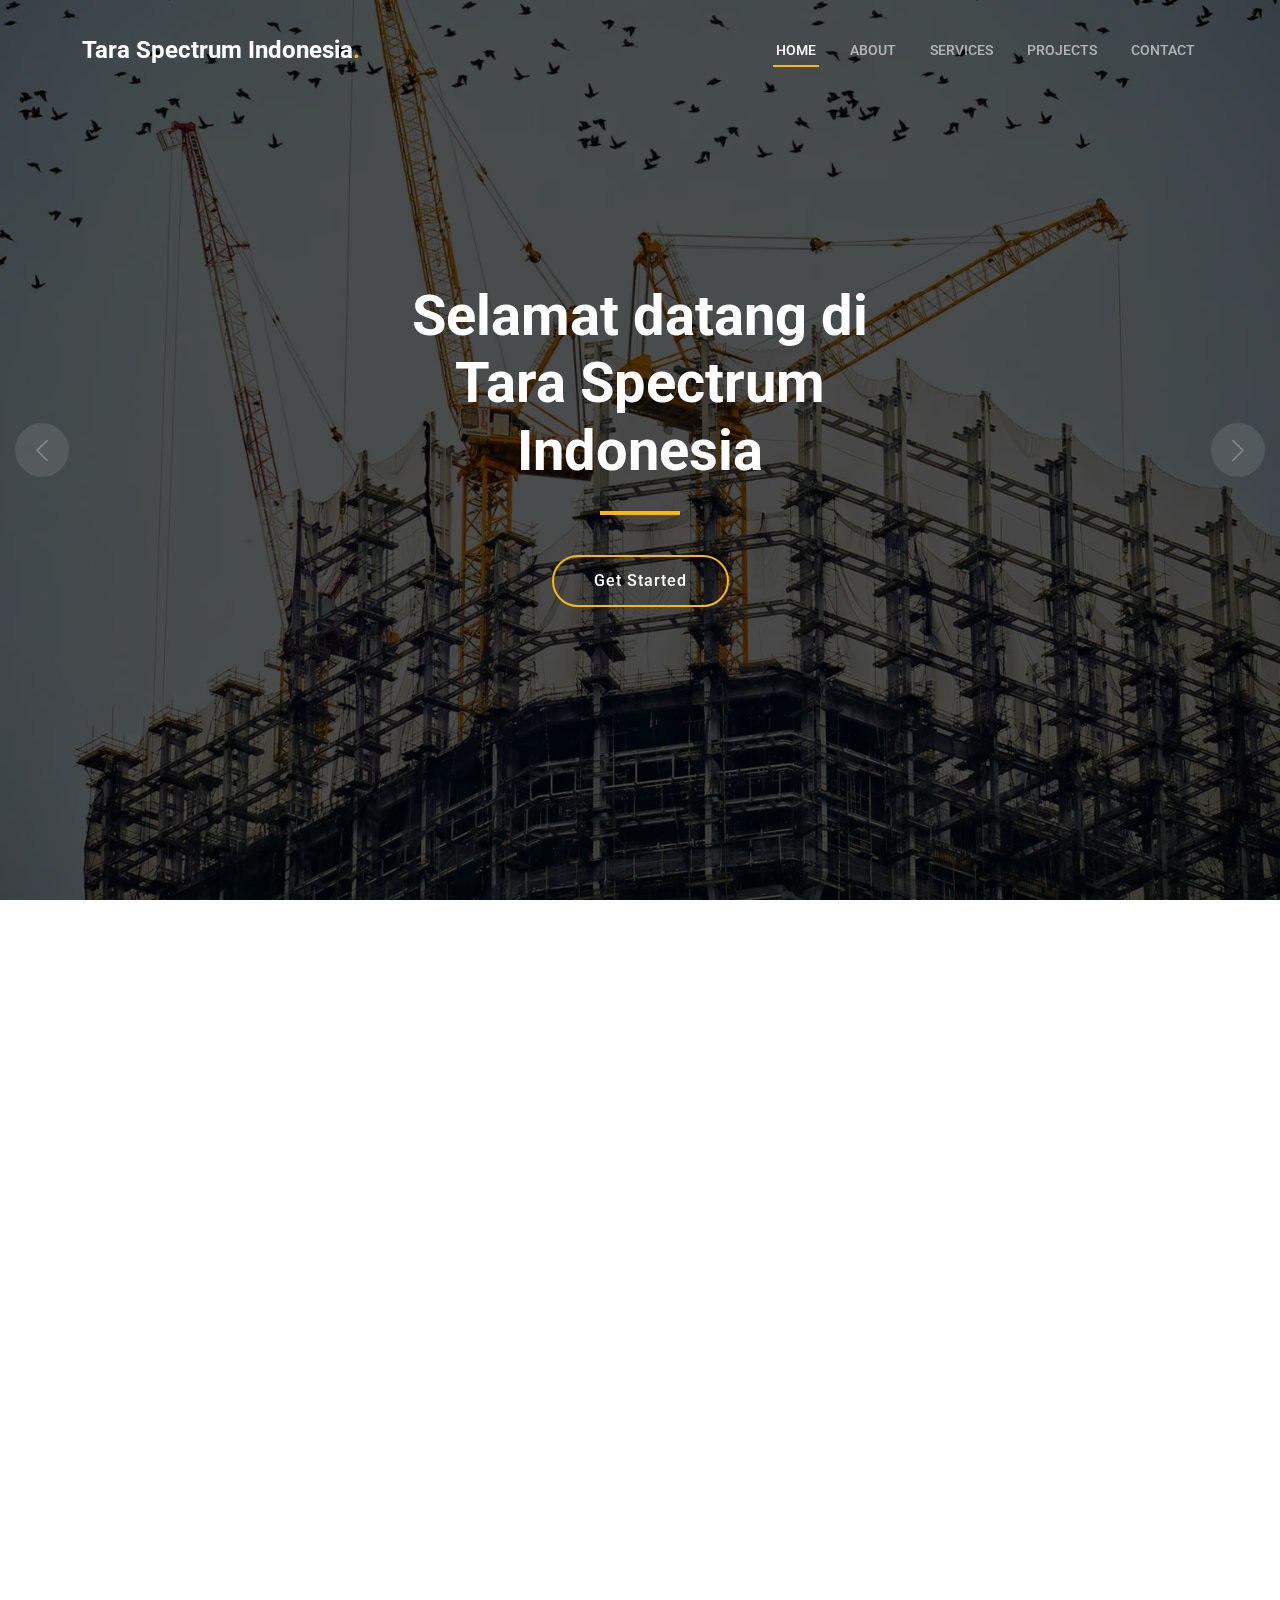
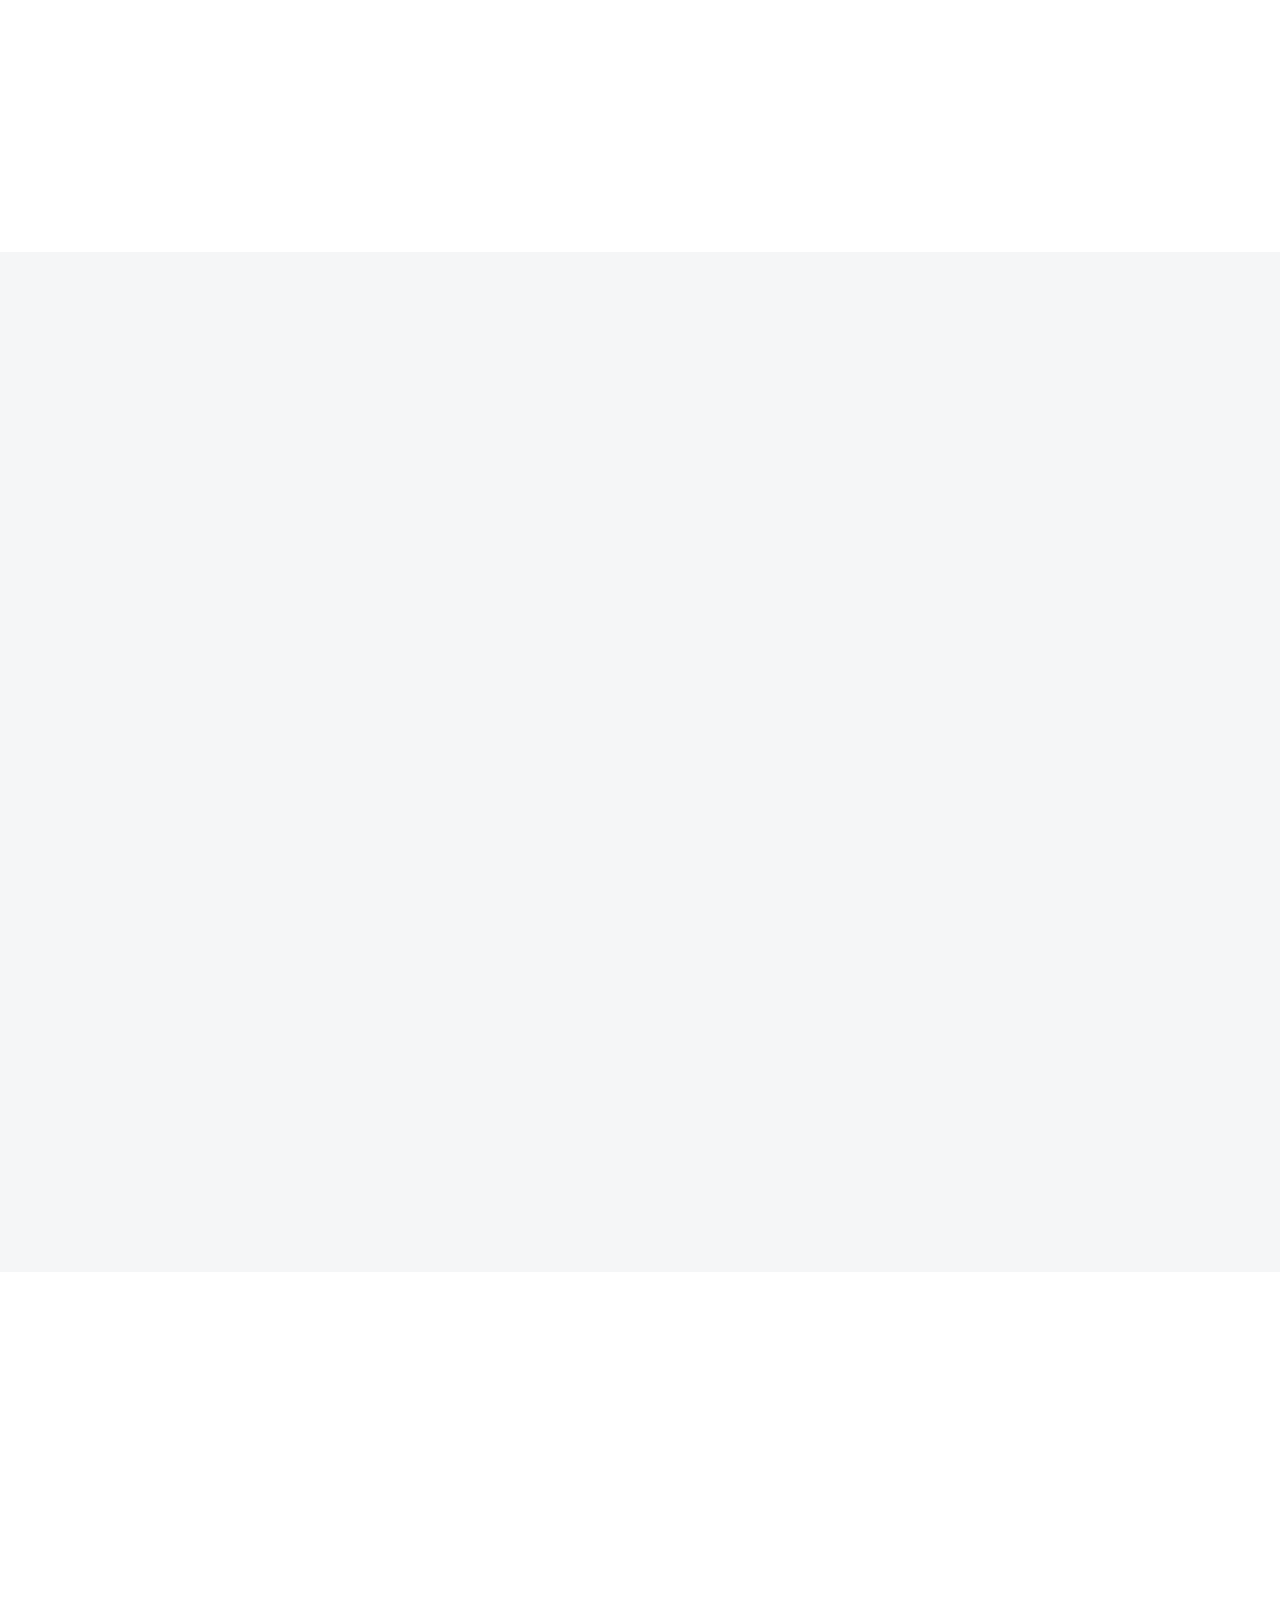
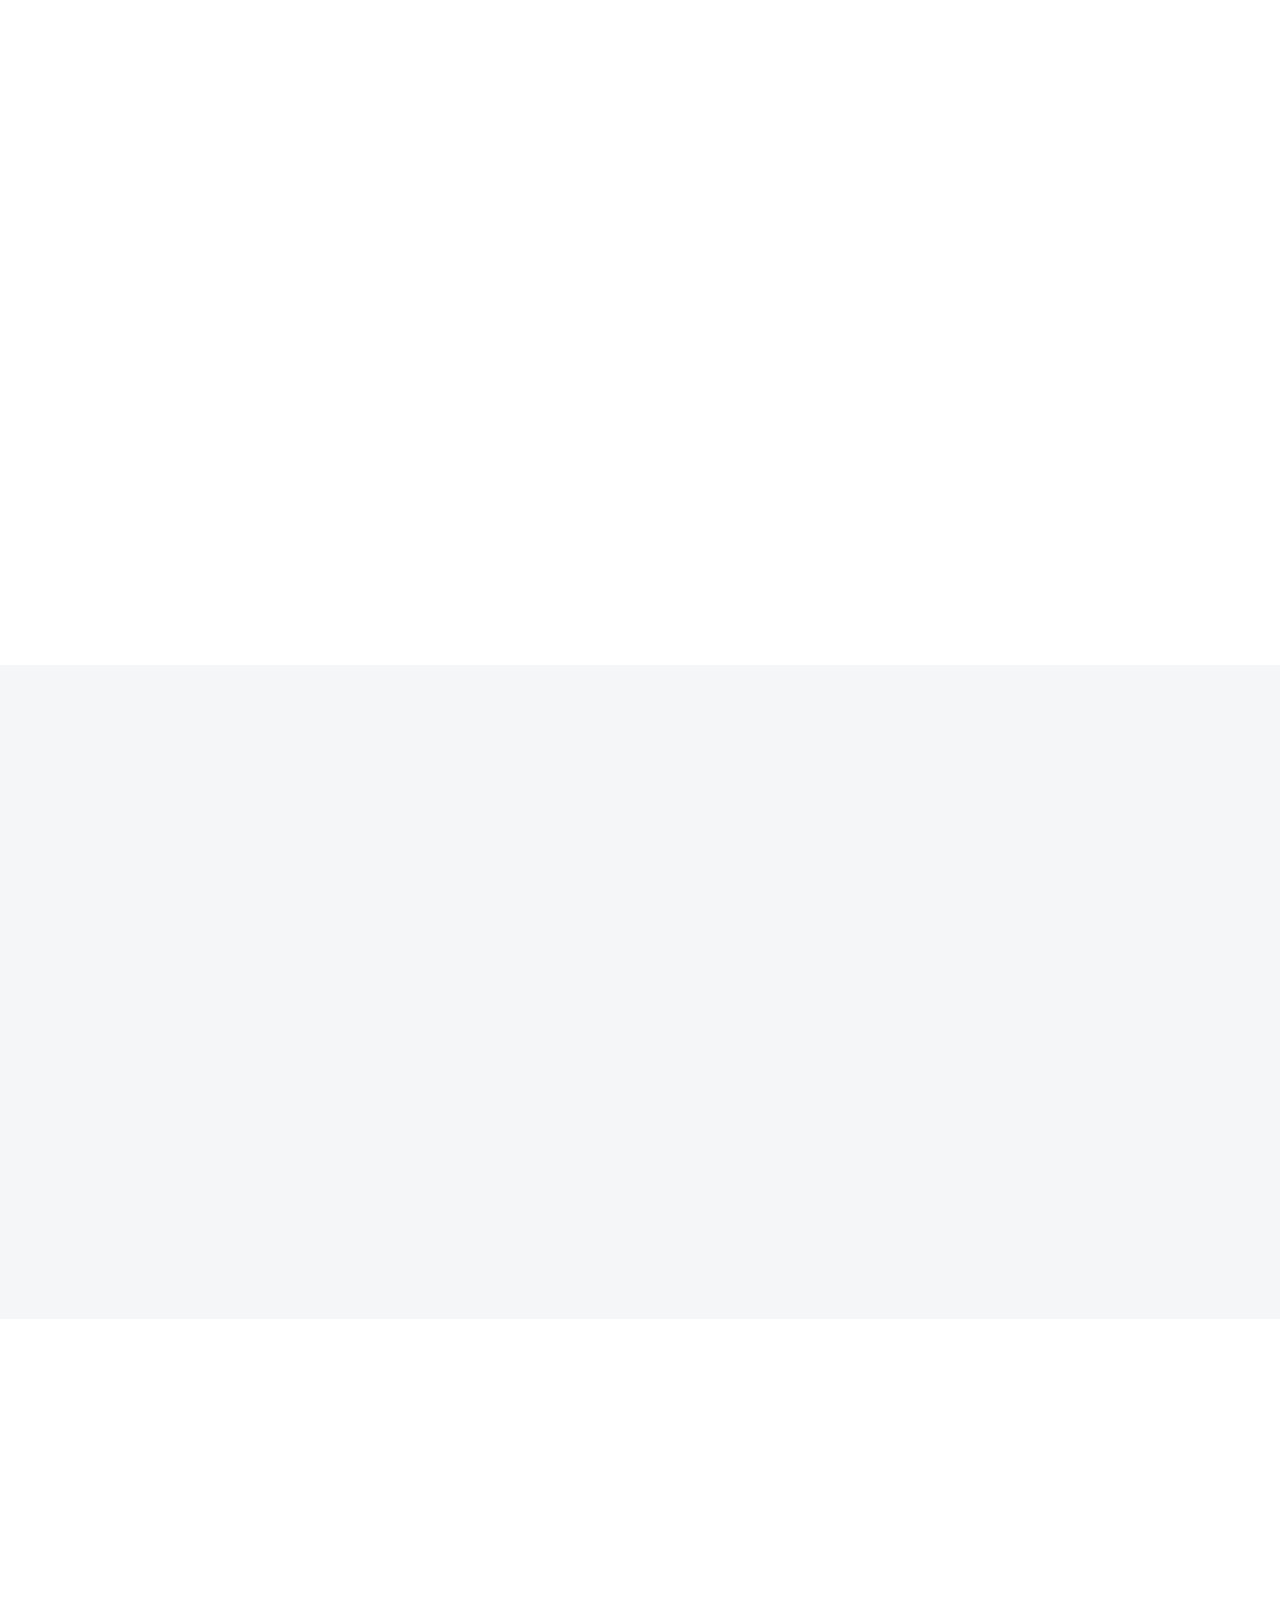
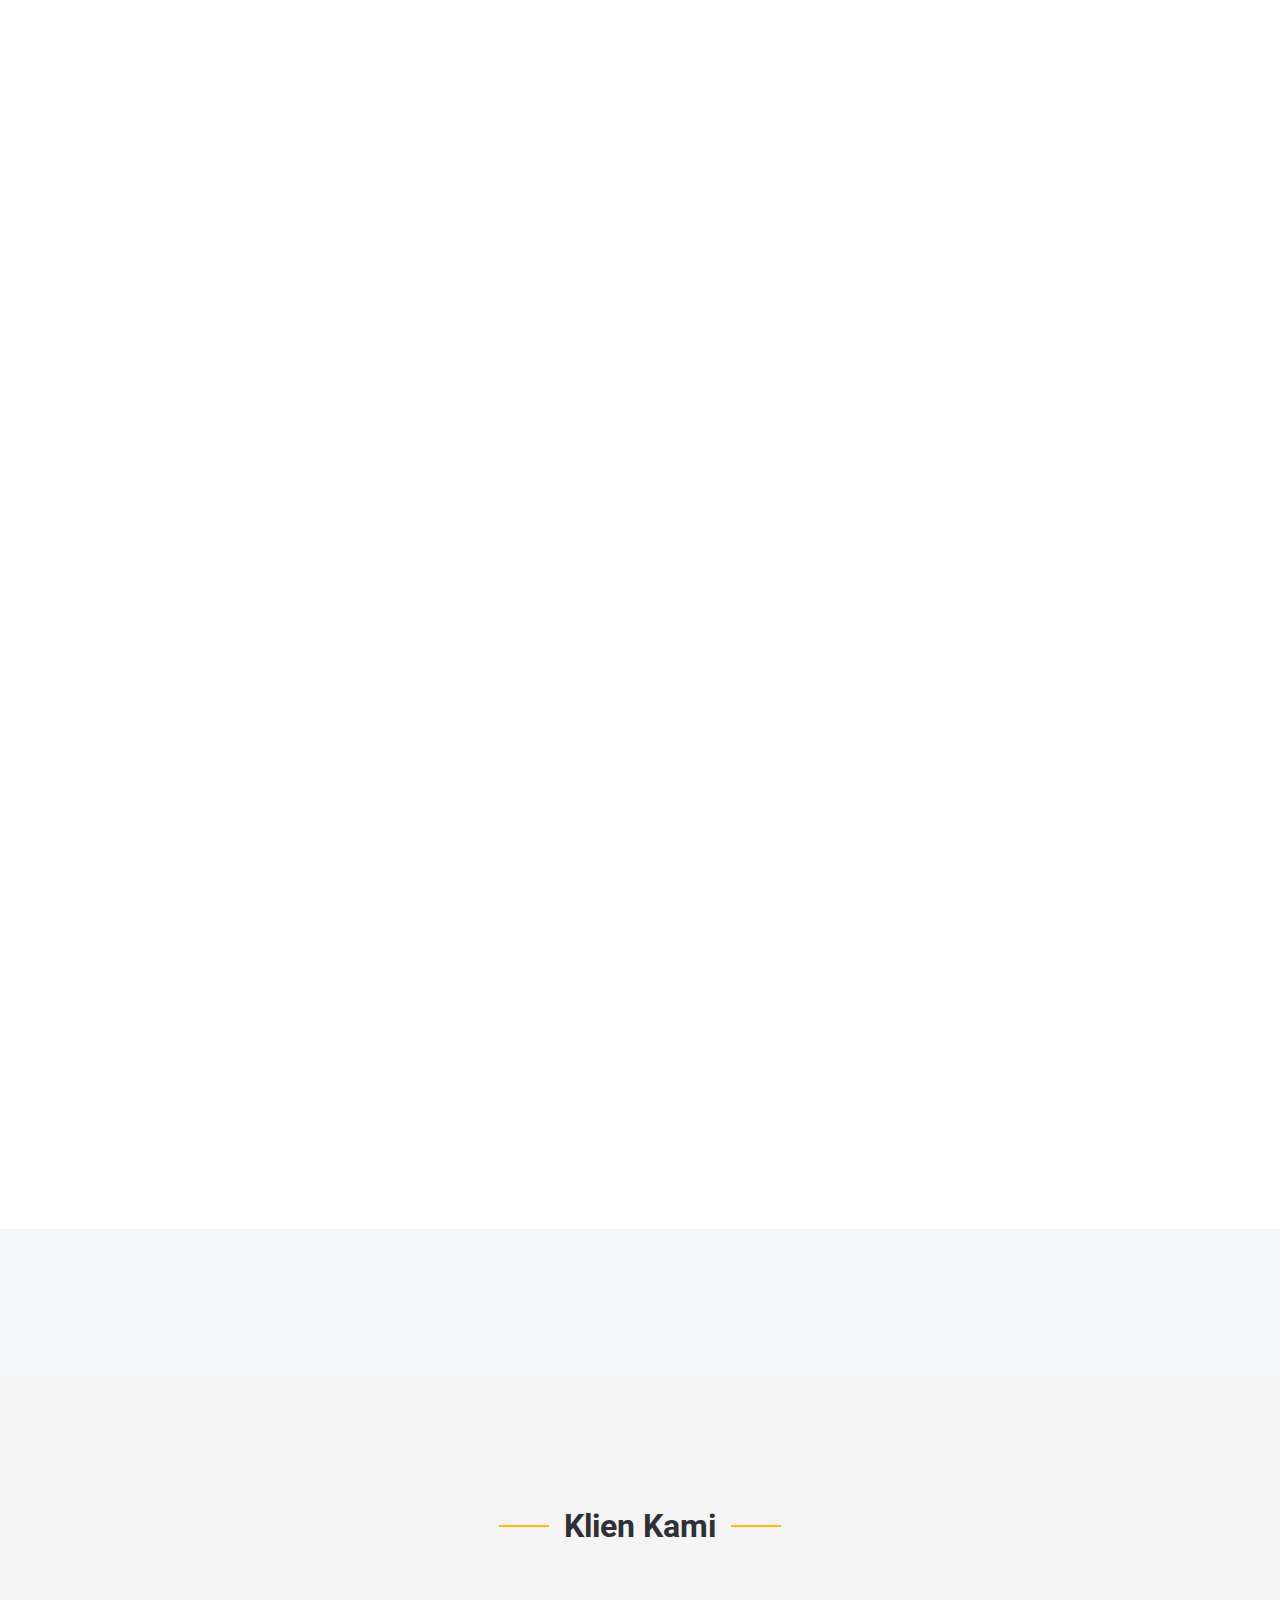
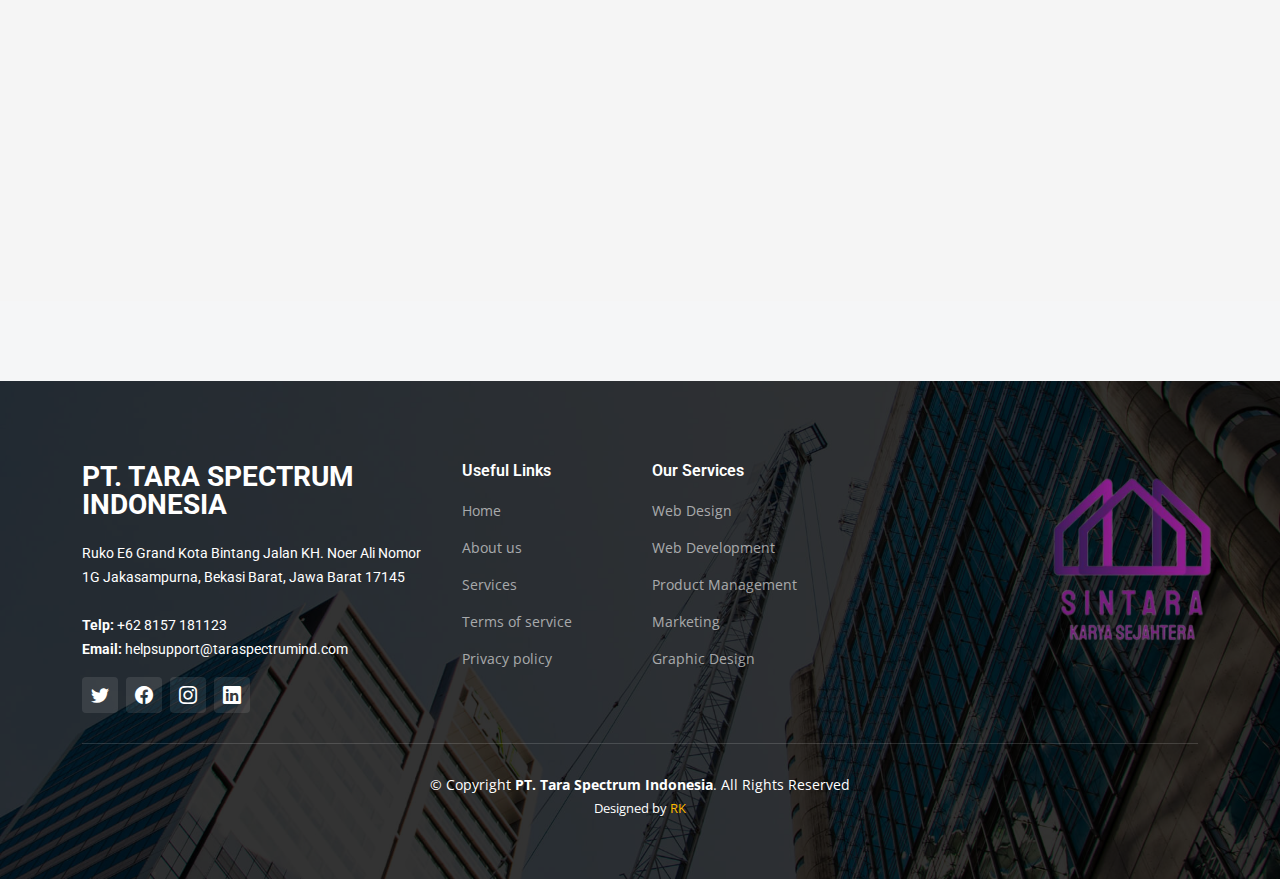
<file: index.html>
<!DOCTYPE html>
<html lang="en">

<head>
  <meta charset="utf-8">
  <meta content="width=device-width, initial-scale=1.0" name="viewport">

  <title>Tara Spectrum Indonesia</title>
  <meta content="" name="description">
  <meta content="" name="keywords">

  <!-- Favicons -->
  <link href="assets/img/sks-logo.png" rel="icon">
  <link href="assets/img/apple-touch-icon.png" rel="apple-touch-icon">

  <!-- Google Fonts -->
  <link rel="preconnect" href="https://fonts.googleapis.com">
  <link rel="preconnect" href="https://fonts.gstatic.com" crossorigin>
  <link href="https://fonts.googleapis.com/css2?family=Open+Sans:ital,wght@0,300;0,400;0,500;0,600;0,700;1,300;1,400;1,600;1,700&family=Roboto:ital,wght@0,300;0,400;0,500;0,600;0,700;1,300;1,400;1,500;1,600;1,700&family=Work+Sans:ital,wght@0,300;0,400;0,500;0,600;0,700;1,300;1,400;1,500;1,600;1,700&display=swap" rel="stylesheet">

  <!-- Vendor CSS Files -->
  <link href="assets/vendor/bootstrap/css/bootstrap.min.css" rel="stylesheet">
  <link href="assets/vendor/aos/aos.css" rel="stylesheet">
  <link href="assets/vendor/bootstrap-icons/bootstrap-icons.css" rel="stylesheet">
  <link href="assets/vendor/fontawesome-free/css/all.min.css" rel="stylesheet">
  <link href="assets/vendor/aos/aos.css" rel="stylesheet">
  <link href="assets/vendor/glightbox/css/glightbox.min.css" rel="stylesheet">
  <link href="assets/vendor/swiper/swiper-bundle.min.css" rel="stylesheet">

  <!-- Template Main CSS File -->
  <link href="assets/css/main.css" rel="stylesheet">
  

  <!-- =======================================================
  * Template Name: UpConstruction
  * Template URL: https://bootstrapmade.com/upconstruction-bootstrap-construction-website-template/
  * Updated: Mar 17 2024 with Bootstrap v5.3.3
  * Author: BootstrapMade.com
  * License: https://bootstrapmade.com/license/
  ======================================================== -->
</head>

<body>

  <!-- ======= Header ======= -->
  <header id="header" class="header d-flex align-items-center">
    <div class="container-fluid container-xl d-flex align-items-center justify-content-between">

      <a href="index.html" class="logo d-flex align-items-center">
        <!-- Uncomment the line below if you also wish to use an image logo -->
        <!-- <img src="assets/img/sks-logo.png" alt=""> -->
        <h1>Tara Spectrum Indonesia<span>.</span></h1>
      </a>

      <i class="mobile-nav-toggle mobile-nav-show bi bi-list"></i>
      <i class="mobile-nav-toggle mobile-nav-hide d-none bi bi-x"></i>
      <nav id="navbar" class="navbar">
        <ul>
          <li><a href="index.html" class="active">Home</a></li>
          <li><a href="about.html">About</a></li>
          <li><a href="services.html">Services</a></li>
          <li><a href="projects.html">Projects</a></li>
          <!--<li><a href="blog.html">Blog</a></li>
          <li class="dropdown"><a href="#"><span>Dropdown</span> <i class="bi bi-chevron-down dropdown-indicator"></i></a>
            <ul>
              <li><a href="#">Dropdown 1</a></li>
              <li class="dropdown"><a href="#"><span>Deep Dropdown</span> <i class="bi bi-chevron-down dropdown-indicator"></i></a>
                <ul>
                  <li><a href="#">Deep Dropdown 1</a></li>
                  <li><a href="#">Deep Dropdown 2</a></li>
                  <li><a href="#">Deep Dropdown 3</a></li>
                  <li><a href="#">Deep Dropdown 4</a></li>
                  <li><a href="#">Deep Dropdown 5</a></li>
                </ul>
              </li>
              <li><a href="#">Dropdown 2</a></li>
              <li><a href="#">Dropdown 3</a></li>
              <li><a href="#">Dropdown 4</a></li>
            </ul>
          </li>-->
          <li><a href="contact.html">Contact</a></li>
        </ul>
      </nav><!-- .navbar -->

    </div>
  </header><!-- End Header -->

  <!-- ======= Hero Section ======= -->
  <section id="hero" class="hero">

    <div class="info d-flex align-items-center">
      <div class="container">
        <div class="row justify-content-center">
          <div class="col-lg-6 text-center">
            <h2 data-aos="fade-down">Selamat datang di <span>Tara Spectrum Indonesia</span></h2>
            <a data-aos="fade-up" data-aos-delay="200" href="#get-started" class="btn-get-started">Get Started</a>
          </div>
        </div>
      </div>
    </div>

    

    <div id="hero-carousel" class="carousel slide" data-bs-ride="carousel" data-bs-interval="5000">

      <div class="carousel-item active" style="background-image: url(assets/img/hero-carousel/hero-carousel-1.jpg)"></div>
      <div class="carousel-item" style="background-image: url(assets/img/hero-carousel/hero-carousel-2.jpg)"></div>
      <div class="carousel-item" style="background-image: url(assets/img/hero-carousel/hero-carousel-3.jpg)"></div>
      <div class="carousel-item" style="background-image: url(assets/img/hero-carousel/hero-carousel-4.jpg)"></div>
      <div class="carousel-item" style="background-image: url(assets/img/hero-carousel/hero-carousel-5.jpg)"></div>

      <a class="carousel-control-prev" href="#hero-carousel" role="button" data-bs-slide="prev">
        <span class="carousel-control-prev-icon bi bi-chevron-left" aria-hidden="true"></span>
      </a>

      <a class="carousel-control-next" href="#hero-carousel" role="button" data-bs-slide="next">
        <span class="carousel-control-next-icon bi bi-chevron-right" aria-hidden="true"></span>
      </a>

    </div>

  </section><!-- End Hero Section -->

  <main id="main">
    <!-- ======= Constructions Section ======= -->
    <section id="constructions" class="constructions">
      <div class="container" data-aos="fade-up">

        <div class="section-header">
          <h2>Konstruksi</h2>
          <p>Nulla dolorum nulla nesciunt rerum facere sed ut inventore quam porro nihil id ratione ea sunt quis dolorem dolore earum</p>
        </div>

        <div class="row gy-4">

          <div class="col-lg-6" data-aos="fade-up" data-aos-delay="100">
            <div class="card-item">
              <div class="row">
                <div class="col-xl-5">
                  <div class="card-bg" style="background-image: url(assets/img/constructions-1.jpg);"></div>
                </div>
                <div class="col-xl-7 d-flex align-items-center">
                  <div class="card-body">
                    <h4 class="card-title">Alur 1</h4>
                    <p>Fuga in dolorum et iste et culpa. Commodi possimus nesciunt modi voluptatem placeat deleniti adipisci. Cum delectus doloribus non veritatis. Officia temporibus illo magnam. Dolor eos et.</p>
                  </div>
                </div>
              </div>
            </div>
          </div><!-- End Card Item -->

          <div class="col-lg-6" data-aos="fade-up" data-aos-delay="200">
            <div class="card-item">
              <div class="row">
                <div class="col-xl-5">
                  <div class="card-bg" style="background-image: url(assets/img/constructions-2.jpg);"></div>
                </div>
                <div class="col-xl-7 d-flex align-items-center">
                  <div class="card-body">
                    <h4 class="card-title">Alur 2</h4>
                    <p>Sunt deserunt maiores voluptatem autem est rerum perferendis rerum blanditiis. Est laboriosam qui iste numquam laboriosam voluptatem architecto. Est laudantium sunt at quas aut hic. Eum dignissimos.</p>
                  </div>
                </div>
              </div>
            </div>
          </div><!-- End Card Item -->

          <div class="col-lg-6" data-aos="fade-up" data-aos-delay="300">
            <div class="card-item">
              <div class="row">
                <div class="col-xl-5">
                  <div class="card-bg" style="background-image: url(assets/img/constructions-3.jpg);"></div>
                </div>
                <div class="col-xl-7 d-flex align-items-center">
                  <div class="card-body">
                    <h4 class="card-title">Alur 3</h4>
                    <p>Dicta porro nobis. Velit cum in. Nesciunt dignissimos enim molestiae facilis numquam quae quaerat ipsam omnis. Neque debitis ipsum at architecto officia laboriosam odit. Ut sunt temporibus nulla culpa.</p>
                  </div>
                </div>
              </div>
            </div>
          </div><!-- End Card Item -->

          <div class="col-lg-6" data-aos="fade-up" data-aos-delay="400">
            <div class="card-item">
              <div class="row">
                <div class="col-xl-5">
                  <div class="card-bg" style="background-image: url(assets/img/constructions-4.jpg);"></div>
                </div>
                <div class="col-xl-7 d-flex align-items-center">
                  <div class="card-body">
                    <h4 class="card-title">Alur 4</h4>
                    <p>Aut est quidem doloremque voluptatem magnam quis excepturi vero quia. Eum eos doloremque architecto illo at beatae dolore. Fugiat suscipit et sint ratione dolores. Aut aliquid ea dolores libero nobis.</p>
                  </div>
                </div>
              </div>
            </div>
          </div><!-- End Card Item -->

        </div>

      </div>
    </section><!-- End Constructions Section -->

    <!-- ======= Services Section ======= -->
    <section id="services" class="services section-bg">
      <div class="container" data-aos="fade-up">

        <div class="section-header">
          <h2>Layanan Kami</h2>
          <!--<p>Voluptatem quibusdam ut ullam perferendis repellat non ut consequuntur est eveniet deleniti fignissimos eos quam</p>-->
        </div>

        <div class="row gy-4">

          <div class="col-lg-6 col-md-8" data-aos="fade-up" data-aos-delay="100">
            <div class="service-item  position-relative">
              <div class="icon">
                <i class="fa-solid fa-bolt"></i>
              </div>
              <h3>Instalasi Listrik</h3>
              <p>Pemasangan atau pembangunan peralatan instalasi listrik pada gedung/bangunan baik untuk hunian
                maupun non hunian seperti perumahan, perkantoran, pusat bisnis, industri dan bangunan sipil</p>
              <a href="service-details.html" class="readmore stretched-link">Learn more <i class="bi bi-arrow-right"></i></a>
            </div>
          </div><!-- End Service Item -->

          <div class="col-lg-6 col-md-8" data-aos="fade-up" data-aos-delay="200">
            <div class="service-item position-relative">
              <div class="icon">
                <i class="fa-solid fa-magnifying-glass"></i>
              </div>
              <h3>Inspeksi Keandalan Instalasi Listrik</h3>
              <p>Pemeriksaan desain atau proses instalasi listrik untuk memberikan jaminan keamanan serta keandalan listrik di
                tempat anda</p>
              <a href="service-details.html" class="readmore stretched-link">Learn more <i class="bi bi-arrow-right"></i></a>
            </div>
          </div><!-- End Service Item -->

          <div class="col-lg-6 col-md-8" data-aos="fade-up" data-aos-delay="300">
            <div class="service-item position-relative">
              <div class="icon">
                <i class="fa-solid fa-building-circle-arrow-right"></i>
              </div>
              <h3>Listrik Distribusi</h3>
              <p>Pengoperasian konstruksi jaringan listrik distribusi yang dilakukan oleh pihak pertama maupun pihak lain
                mencakup instalasi pemanfaatan tenaga listrik tegangan rendah, menengah dan tinggi</p>
              <a href="service-details.html" class="readmore stretched-link">Learn more <i class="bi bi-arrow-right"></i></a>
            </div>
          </div><!-- End Service Item -->

          <div class="col-lg-6 col-md-8" data-aos="fade-up" data-aos-delay="400">
            <div class="service-item position-relative">
              <div class="icon">
                <i class="fa-solid fa-screwdriver-wrench"></i>
              </div>
              <h3>Service & Maintenance</h3>
              <p>Pemeliharaan listrik agar keandalan listrik bisa digunakan secara maksimal dan memberikan jaminan keamanan
                serta perbaikan jika ada gangguan pada instalasi listrik perumahan, pusat bisnis, perkantoran dan industri.</p>
              <a href="service-details.html" class="readmore stretched-link">Learn more <i class="bi bi-arrow-right"></i></a>
            </div>
          </div><!-- End Service Item -->

          

        </div>

      </div>
    </section><!-- End Services Section -->

    <!-- ======= Alt Services Section ======= -->
    <section id="alt-services" class="alt-services">
      <div class="container" data-aos="fade-up">

        <div class="row justify-content-around gy-4">
          <div class="col-lg-6 img-bg" style="background-image: url(assets/img/alt-services.jpg);" data-aos="zoom-in" data-aos-delay="100"></div>

          <div class="col-lg-5 d-flex flex-column justify-content-center">
            <h3>Enim quis est voluptatibus aliquid consequatur fugiat</h3>
            <p>Esse voluptas cumque vel exercitationem. Reiciendis est hic accusamus. Non ipsam et sed minima temporibus laudantium. Soluta voluptate sed facere corporis dolores excepturi</p>

            <div class="icon-box d-flex position-relative" data-aos="fade-up" data-aos-delay="100">
              <i class="bi bi-easel flex-shrink-0"></i>
              <div>
                <h4><a href="" class="stretched-link">Lorem Ipsum</a></h4>
                <p>Voluptatum deleniti atque corrupti quos dolores et quas molestias excepturi sint occaecati cupiditate non provident</p>
              </div>
            </div><!-- End Icon Box -->

            <div class="icon-box d-flex position-relative" data-aos="fade-up" data-aos-delay="200">
              <i class="bi bi-patch-check flex-shrink-0"></i>
              <div>
                <h4><a href="" class="stretched-link">Nemo Enim</a></h4>
                <p>At vero eos et accusamus et iusto odio dignissimos ducimus qui blanditiis praesentium voluptatum deleniti atque</p>
              </div>
            </div><!-- End Icon Box -->

            <div class="icon-box d-flex position-relative" data-aos="fade-up" data-aos-delay="300">
              <i class="bi bi-brightness-high flex-shrink-0"></i>
              <div>
                <h4><a href="" class="stretched-link">Dine Pad</a></h4>
                <p>Explicabo est voluptatum asperiores consequatur magnam. Et veritatis odit. Sunt aut deserunt minus aut eligendi omnis</p>
              </div>
            </div><!-- End Icon Box -->

            <div class="icon-box d-flex position-relative" data-aos="fade-up" data-aos-delay="400">
              <i class="bi bi-brightness-high flex-shrink-0"></i>
              <div>
                <h4><a href="" class="stretched-link">Tride clov</a></h4>
                <p>Est voluptatem labore deleniti quis a delectus et. Saepe dolorem libero sit non aspernatur odit amet. Et eligendi</p>
              </div>
            </div><!-- End Icon Box -->

          </div>
        </div>

      </div>
    </section><!-- End Alt Services Section -->

    <!-- ======= Features Section ======= -->
    <section id="features" class="features section-bg">
      <div class="container" data-aos="fade-up">

        <ul class="nav nav-tabs row  g-2 d-flex">

          <li class="nav-item col-3">
            <a class="nav-link active show" data-bs-toggle="tab" data-bs-target="#tab-1">
              <h4>Modisit</h4>
            </a>
          </li><!-- End tab nav item -->

          <li class="nav-item col-3">
            <a class="nav-link" data-bs-toggle="tab" data-bs-target="#tab-2">
              <h4>Praesenti</h4>
            </a><!-- End tab nav item -->

          <li class="nav-item col-3">
            <a class="nav-link" data-bs-toggle="tab" data-bs-target="#tab-3">
              <h4>Explica</h4>
            </a>
          </li><!-- End tab nav item -->

          <li class="nav-item col-3">
            <a class="nav-link" data-bs-toggle="tab" data-bs-target="#tab-4">
              <h4>Nostrum</h4>
            </a>
          </li><!-- End tab nav item -->

        </ul>

        <div class="tab-content">

          <div class="tab-pane active show" id="tab-1">
            <div class="row">
              <div class="col-lg-6 order-2 order-lg-1 mt-3 mt-lg-0 d-flex flex-column justify-content-center" data-aos="fade-up" data-aos-delay="100">
                <h3>Voluptatem dignissimos provident</h3>
                <p class="fst-italic">
                  Lorem ipsum dolor sit amet, consectetur adipiscing elit, sed do eiusmod tempor incididunt ut labore et dolore
                  magna aliqua.
                </p>
                <ul>
                  <li><i class="bi bi-check2-all"></i> Ullamco laboris nisi ut aliquip ex ea commodo consequat.</li>
                  <li><i class="bi bi-check2-all"></i> Duis aute irure dolor in reprehenderit in voluptate velit.</li>
                  <li><i class="bi bi-check2-all"></i> Ullamco laboris nisi ut aliquip ex ea commodo consequat. Duis aute irure dolor in reprehenderit in voluptate trideta storacalaperda mastiro dolore eu fugiat nulla pariatur.</li>
                </ul>
              </div>
              <div class="col-lg-6 order-1 order-lg-2 text-center" data-aos="fade-up" data-aos-delay="200">
                <img src="assets/img/features-1.jpg" alt="" class="img-fluid">
              </div>
            </div>
          </div><!-- End tab content item -->

          <div class="tab-pane" id="tab-2">
            <div class="row">
              <div class="col-lg-6 order-2 order-lg-1 mt-3 mt-lg-0 d-flex flex-column justify-content-center">
                <h3>Neque exercitationem debitis</h3>
                <p class="fst-italic">
                  Lorem ipsum dolor sit amet, consectetur adipiscing elit, sed do eiusmod tempor incididunt ut labore et dolore
                  magna aliqua.
                </p>
                <ul>
                  <li><i class="bi bi-check2-all"></i> Ullamco laboris nisi ut aliquip ex ea commodo consequat.</li>
                  <li><i class="bi bi-check2-all"></i> Duis aute irure dolor in reprehenderit in voluptate velit.</li>
                  <li><i class="bi bi-check2-all"></i> Provident mollitia neque rerum asperiores dolores quos qui a. Ipsum neque dolor voluptate nisi sed.</li>
                  <li><i class="bi bi-check2-all"></i> Ullamco laboris nisi ut aliquip ex ea commodo consequat. Duis aute irure dolor in reprehenderit in voluptate trideta storacalaperda mastiro dolore eu fugiat nulla pariatur.</li>
                </ul>
              </div>
              <div class="col-lg-6 order-1 order-lg-2 text-center">
                <img src="assets/img/features-2.jpg" alt="" class="img-fluid">
              </div>
            </div>
          </div><!-- End tab content item -->

          <div class="tab-pane" id="tab-3">
            <div class="row">
              <div class="col-lg-6 order-2 order-lg-1 mt-3 mt-lg-0 d-flex flex-column justify-content-center">
                <h3>Voluptatibus commodi accusamu</h3>
                <ul>
                  <li><i class="bi bi-check2-all"></i> Ullamco laboris nisi ut aliquip ex ea commodo consequat.</li>
                  <li><i class="bi bi-check2-all"></i> Duis aute irure dolor in reprehenderit in voluptate velit.</li>
                  <li><i class="bi bi-check2-all"></i> Provident mollitia neque rerum asperiores dolores quos qui a. Ipsum neque dolor voluptate nisi sed.</li>
                </ul>
                <p class="fst-italic">
                  Lorem ipsum dolor sit amet, consectetur adipiscing elit, sed do eiusmod tempor incididunt ut labore et dolore
                  magna aliqua.
                </p>
              </div>
              <div class="col-lg-6 order-1 order-lg-2 text-center">
                <img src="assets/img/features-3.jpg" alt="" class="img-fluid">
              </div>
            </div>
          </div><!-- End tab content item -->

          <div class="tab-pane" id="tab-4">
            <div class="row">
              <div class="col-lg-6 order-2 order-lg-1 mt-3 mt-lg-0 d-flex flex-column justify-content-center">
                <h3>Omnis fugiat ea explicabo sunt</h3>
                <p class="fst-italic">
                  Lorem ipsum dolor sit amet, consectetur adipiscing elit, sed do eiusmod tempor incididunt ut labore et dolore
                  magna aliqua.
                </p>
                <ul>
                  <li><i class="bi bi-check2-all"></i> Ullamco laboris nisi ut aliquip ex ea commodo consequat.</li>
                  <li><i class="bi bi-check2-all"></i> Duis aute irure dolor in reprehenderit in voluptate velit.</li>
                  <li><i class="bi bi-check2-all"></i> Ullamco laboris nisi ut aliquip ex ea commodo consequat. Duis aute irure dolor in reprehenderit in voluptate trideta storacalaperda mastiro dolore eu fugiat nulla pariatur.</li>
                </ul>
              </div>
              <div class="col-lg-6 order-1 order-lg-2 text-center">
                <img src="assets/img/features-4.jpg" alt="" class="img-fluid">
              </div>
            </div>
          </div><!-- End tab content item -->

        </div>

      </div>
    </section><!-- End Features Section -->

    <!-- ======= Our Projects Section ======= -->
    <section id="projects" class="projects">
      <div class="container" data-aos="fade-up">

        <div class="section-header">
          <h2>Proyek Kami</h2>
          <p>Consequatur libero assumenda est voluptatem est quidem illum et officia imilique qui vel architecto accusamus fugit aut qui distinctio</p>
        </div>

        <div class="portfolio-isotope" data-portfolio-filter="*" data-portfolio-layout="masonry" data-portfolio-sort="original-order">

          <ul class="portfolio-flters" data-aos="fade-up" data-aos-delay="100">
            <li data-filter="*" class="filter-active">All</li>
            <li data-filter=".filter-remodeling">Remodeling</li>
            <li data-filter=".filter-construction">Construction</li>
            <li data-filter=".filter-repairs">Repairs</li>
            <li data-filter=".filter-design">Design</li>
          </ul><!-- End Projects Filters -->

          <div class="row gy-4 portfolio-container" data-aos="fade-up" data-aos-delay="200">

            <div class="col-lg-4 col-md-6 portfolio-item filter-remodeling">
              <div class="portfolio-content h-100">
                <img src="assets/img/projects/remodeling-1.jpg" class="img-fluid" alt="">
                <div class="portfolio-info">
                  <h4>Remodeling 1</h4>
                  <p>Lorem ipsum, dolor sit amet consectetur</p>
                  <a href="assets/img/projects/remodeling-1.jpg" title="Remodeling 1" data-gallery="portfolio-gallery-remodeling" class="glightbox preview-link"><i class="bi bi-zoom-in"></i></a>
                  <a href="project-details.html" title="More Details" class="details-link"><i class="bi bi-link-45deg"></i></a>
                </div>
              </div>
            </div><!-- End Projects Item -->

            <div class="col-lg-4 col-md-6 portfolio-item filter-construction">
              <div class="portfolio-content h-100">
                <img src="assets/img/projects/construction-1.jpg" class="img-fluid" alt="">
                <div class="portfolio-info">
                  <h4>Construction 1</h4>
                  <p>Lorem ipsum, dolor sit amet consectetur</p>
                  <a href="assets/img/projects/construction-1.jpg" title="Construction 1" data-gallery="portfolio-gallery-construction" class="glightbox preview-link"><i class="bi bi-zoom-in"></i></a>
                  <a href="project-details.html" title="More Details" class="details-link"><i class="bi bi-link-45deg"></i></a>
                </div>
              </div>
            </div><!-- End Projects Item -->

            <div class="col-lg-4 col-md-6 portfolio-item filter-repairs">
              <div class="portfolio-content h-100">
                <img src="assets/img/projects/repairs-1.jpg" class="img-fluid" alt="">
                <div class="portfolio-info">
                  <h4>Repairs 1</h4>
                  <p>Lorem ipsum, dolor sit amet consectetur</p>
                  <a href="assets/img/projects/repairs-1.jpg" title="Repairs 1" data-gallery="portfolio-gallery-repairs" class="glightbox preview-link"><i class="bi bi-zoom-in"></i></a>
                  <a href="project-details.html" title="More Details" class="details-link"><i class="bi bi-link-45deg"></i></a>
                </div>
              </div>
            </div><!-- End Projects Item -->

            <div class="col-lg-4 col-md-6 portfolio-item filter-design">
              <div class="portfolio-content h-100">
                <img src="assets/img/projects/design-1.jpg" class="img-fluid" alt="">
                <div class="portfolio-info">
                  <h4>Design 1</h4>
                  <p>Lorem ipsum, dolor sit amet consectetur</p>
                  <a href="assets/img/projects/design-1.jpg" title="Repairs 1" data-gallery="portfolio-gallery-book" class="glightbox preview-link"><i class="bi bi-zoom-in"></i></a>
                  <a href="project-details.html" title="More Details" class="details-link"><i class="bi bi-link-45deg"></i></a>
                </div>
              </div>
            </div><!-- End Projects Item -->

            <div class="col-lg-4 col-md-6 portfolio-item filter-remodeling">
              <div class="portfolio-content h-100">
                <img src="assets/img/projects/remodeling-2.jpg" class="img-fluid" alt="">
                <div class="portfolio-info">
                  <h4>Remodeling 2</h4>
                  <p>Lorem ipsum, dolor sit amet consectetur</p>
                  <a href="assets/img/projects/remodeling-2.jpg" title="Remodeling 2" data-gallery="portfolio-gallery-remodeling" class="glightbox preview-link"><i class="bi bi-zoom-in"></i></a>
                  <a href="project-details.html" title="More Details" class="details-link"><i class="bi bi-link-45deg"></i></a>
                </div>
              </div>
            </div><!-- End Projects Item -->

            <div class="col-lg-4 col-md-6 portfolio-item filter-construction">
              <div class="portfolio-content h-100">
                <img src="assets/img/projects/construction-2.jpg" class="img-fluid" alt="">
                <div class="portfolio-info">
                  <h4>Construction 2</h4>
                  <p>Lorem ipsum, dolor sit amet consectetur</p>
                  <a href="assets/img/projects/construction-2.jpg" title="Construction 2" data-gallery="portfolio-gallery-construction" class="glightbox preview-link"><i class="bi bi-zoom-in"></i></a>
                  <a href="project-details.html" title="More Details" class="details-link"><i class="bi bi-link-45deg"></i></a>
                </div>
              </div>
            </div><!-- End Projects Item -->

            <div class="col-lg-4 col-md-6 portfolio-item filter-repairs">
              <div class="portfolio-content h-100">
                <img src="assets/img/projects/repairs-2.jpg" class="img-fluid" alt="">
                <div class="portfolio-info">
                  <h4>Repairs 2</h4>
                  <p>Lorem ipsum, dolor sit amet consectetur</p>
                  <a href="assets/img/projects/repairs-2.jpg" title="Repairs 2" data-gallery="portfolio-gallery-repairs" class="glightbox preview-link"><i class="bi bi-zoom-in"></i></a>
                  <a href="project-details.html" title="More Details" class="details-link"><i class="bi bi-link-45deg"></i></a>
                </div>
              </div>
            </div><!-- End Projects Item -->

            <div class="col-lg-4 col-md-6 portfolio-item filter-design">
              <div class="portfolio-content h-100">
                <img src="assets/img/projects/design-2.jpg" class="img-fluid" alt="">
                <div class="portfolio-info">
                  <h4>Design 2</h4>
                  <p>Lorem ipsum, dolor sit amet consectetur</p>
                  <a href="assets/img/projects/design-2.jpg" title="Repairs 2" data-gallery="portfolio-gallery-book" class="glightbox preview-link"><i class="bi bi-zoom-in"></i></a>
                  <a href="project-details.html" title="More Details" class="details-link"><i class="bi bi-link-45deg"></i></a>
                </div>
              </div>
            </div><!-- End Projects Item -->

            <div class="col-lg-4 col-md-6 portfolio-item filter-remodeling">
              <div class="portfolio-content h-100">
                <img src="assets/img/projects/remodeling-3.jpg" class="img-fluid" alt="">
                <div class="portfolio-info">
                  <h4>Remodeling 3</h4>
                  <p>Lorem ipsum, dolor sit amet consectetur</p>
                  <a href="assets/img/projects/remodeling-3.jpg" title="Remodeling 3" data-gallery="portfolio-gallery-remodeling" class="glightbox preview-link"><i class="bi bi-zoom-in"></i></a>
                  <a href="project-details.html" title="More Details" class="details-link"><i class="bi bi-link-45deg"></i></a>
                </div>
              </div>
            </div><!-- End Projects Item -->

            <div class="col-lg-4 col-md-6 portfolio-item filter-construction">
              <div class="portfolio-content h-100">
                <img src="assets/img/projects/construction-3.jpg" class="img-fluid" alt="">
                <div class="portfolio-info">
                  <h4>Construction 3</h4>
                  <p>Lorem ipsum, dolor sit amet consectetur</p>
                  <a href="assets/img/projects/construction-3.jpg" title="Construction 3" data-gallery="portfolio-gallery-construction" class="glightbox preview-link"><i class="bi bi-zoom-in"></i></a>
                  <a href="project-details.html" title="More Details" class="details-link"><i class="bi bi-link-45deg"></i></a>
                </div>
              </div>
            </div><!-- End Projects Item -->

            <div class="col-lg-4 col-md-6 portfolio-item filter-repairs">
              <div class="portfolio-content h-100">
                <img src="assets/img/projects/repairs-3.jpg" class="img-fluid" alt="">
                <div class="portfolio-info">
                  <h4>Repairs 3</h4>
                  <p>Lorem ipsum, dolor sit amet consectetur</p>
                  <a href="assets/img/projects/repairs-3.jpg" title="Repairs 2" data-gallery="portfolio-gallery-repairs" class="glightbox preview-link"><i class="bi bi-zoom-in"></i></a>
                  <a href="project-details.html" title="More Details" class="details-link"><i class="bi bi-link-45deg"></i></a>
                </div>
              </div>
            </div><!-- End Projects Item -->

            <div class="col-lg-4 col-md-6 portfolio-item filter-design">
              <div class="portfolio-content h-100">
                <img src="assets/img/projects/design-3.jpg" class="img-fluid" alt="">
                <div class="portfolio-info">
                  <h4>Design 3</h4>
                  <p>Lorem ipsum, dolor sit amet consectetur</p>
                  <a href="assets/img/projects/design-3.jpg" title="Repairs 3" data-gallery="portfolio-gallery-book" class="glightbox preview-link"><i class="bi bi-zoom-in"></i></a>
                  <a href="project-details.html" title="More Details" class="details-link"><i class="bi bi-link-45deg"></i></a>
                </div>
              </div>
            </div><!-- End Projects Item -->

          </div><!-- End Projects Container -->

        </div>

      </div>
    </section><!-- End Our Projects Section -->
    
    
    <!-- ======= Clients Section ======= -->
    <section id="clients" class="clients section-bg">
      <div class="slider">
        <div class="section-header">
          <h2>Klien Kami</h2>
        </div>

        <div class="slide-track" data-aos="zoom-in">

          <div class="slide col-lg-2 col-md-4 col-6 d-flex align-items-center justify-content-center">
            <img src="assets/img/clients/pln.png" style="height: 150px; text-align: center;" class="img-fluid" alt="">
          </div>

          <div class="slide col-lg-2 col-md-4 col-6 d-flex align-items-center justify-content-center">
            <img src="assets/img/clients/ph.png" class="img-fluid" alt="">
          </div>

          <div class="slide col-lg-2 col-md-4 col-6 d-flex align-items-center justify-content-center">
            <img src="assets/img/clients/mabes.png" style="height: 150px; text-align: center;" class="img-fluid" alt="">
          </div>

          <div class="slide col-lg-2 col-md-4 col-6 d-flex align-items-center justify-content-center">
            <img src="assets/img/clients/stip.png" style="height: 150px; text-align: center;" class="img-fluid" alt="">
          </div>

          <div class="slide col-lg-2 col-md-4 col-6 d-flex align-items-center justify-content-center">
            <img src="assets/img/clients/kai.png" class="img-fluid" alt="">
          </div>

          <div class="slide col-lg-2 col-md-4 col-6 d-flex align-items-center justify-content-center">
            <img src="assets/img/clients/uin.png" class="img-fluid" alt="">
          </div>

          <div class="slide col-lg-2 col-md-4 col-6 d-flex align-items-center justify-content-center">
            <img src="assets/img/clients/client-5.png" class="img-fluid" alt="">
          </div>

          <div class="slide col-lg-2 col-md-4 col-6 d-flex align-items-center justify-content-center">
            <img src="assets/img/clients/client-6.png" class="img-fluid" alt="">
          </div>

        </div>

      </div>
    </section><!-- End Cliens Section -->

    
  </main><!-- End #main -->

  <!-- ======= Footer ======= -->
  <footer id="footer" class="footer">

    <div class="footer-content position-relative">
      <div class="container">
        <div class="row">

          <div class="col-lg-4 col-md-6">
            <div class="footer-info">
              <h3>PT. Tara Spectrum Indonesia</h3>
              <p>
                Ruko E6 Grand Kota Bintang Jalan KH. Noer Ali Nomor 1G
                Jakasampurna, Bekasi Barat, Jawa Barat 17145<br><br>
                <strong>Telp:</strong> +62 8157 181123<br>
                <strong>Email:</strong> helpsupport@taraspectrumind.com<br>
              </p>
              <div class="social-links d-flex mt-3">
                <a href="#" class="d-flex align-items-center justify-content-center"><i class="bi bi-twitter"></i></a>
                <a href="#" class="d-flex align-items-center justify-content-center"><i class="bi bi-facebook"></i></a>
                <a href="#" class="d-flex align-items-center justify-content-center"><i class="bi bi-instagram"></i></a>
                <a href="#" class="d-flex align-items-center justify-content-center"><i class="bi bi-linkedin"></i></a>
              </div>
            </div>
          </div><!-- End footer info column-->

          <div class="col-lg-2 col-md-3 footer-links">
            <h4>Useful Links</h4>
            <ul>
              <li><a href="#">Home</a></li>
              <li><a href="#">About us</a></li>
              <li><a href="#">Services</a></li>
              <li><a href="#">Terms of service</a></li>
              <li><a href="#">Privacy policy</a></li>
            </ul>
          </div><!-- End footer links column-->

          <div class="col-lg-2 col-md-3 footer-links">
            <h4>Our Services</h4>
            <ul>
              <li><a href="#">Web Design</a></li>
              <li><a href="#">Web Development</a></li>
              <li><a href="#">Product Management</a></li>
              <li><a href="#">Marketing</a></li>
              <li><a href="#">Graphic Design</a></li>
            </ul>
          </div><!-- End footer links column-->

          <div class="col-lg-2 col-md-3 footer-links">

          </div>

          <div class="col-lg-2 col-md-3 footer-links">
            <a href="index.html" class="logo d-flex align-items-center">
              <img src="assets/img/sks-logo.png" style="width: 200px; height: 200px; text-align: center;" alt="">
            </a>
          </div>

        </div>
      </div>
    </div>

    <div class="footer-legal text-center position-relative">
      <div class="container">
        <div class="copyright">
          &copy; Copyright <strong><span>PT. Tara Spectrum Indonesia</span></strong>. All Rights Reserved
        </div>
        <div class="credits">
          <!-- All the links in the footer should remain intact. -->
          <!-- You can delete the links only if you purchased the pro version. -->
          <!-- Licensing information: https://bootstrapmade.com/license/ -->
          <!-- Purchase the pro version with working PHP/AJAX contact form: https://bootstrapmade.com/upconstruction-bootstrap-construction-website-template/ -->
          Designed by <a href="https://bootstrapmade.com/">RK</a>
        </div>
      </div>
    </div>

  </footer>
  <!-- End Footer -->

  <a href="#" class="scroll-top d-flex align-items-center justify-content-center"><i class="bi bi-arrow-up-short"></i></a>

  <div id="preloader"></div>

  <!-- Vendor JS Files -->
  <script src="assets/vendor/bootstrap/js/bootstrap.bundle.min.js"></script>
  <script src="assets/vendor/aos/aos.js"></script>
  <script src="assets/vendor/glightbox/js/glightbox.min.js"></script>
  <script src="assets/vendor/isotope-layout/isotope.pkgd.min.js"></script>
  <script src="assets/vendor/swiper/swiper-bundle.min.js"></script>
  <script src="assets/vendor/purecounter/purecounter_vanilla.js"></script>
  <script src="assets/vendor/php-email-form/validate.js"></script>

  <!-- Template Main JS File -->
  <script src="assets/js/main.js"></script>

</body>

</html>
</file>
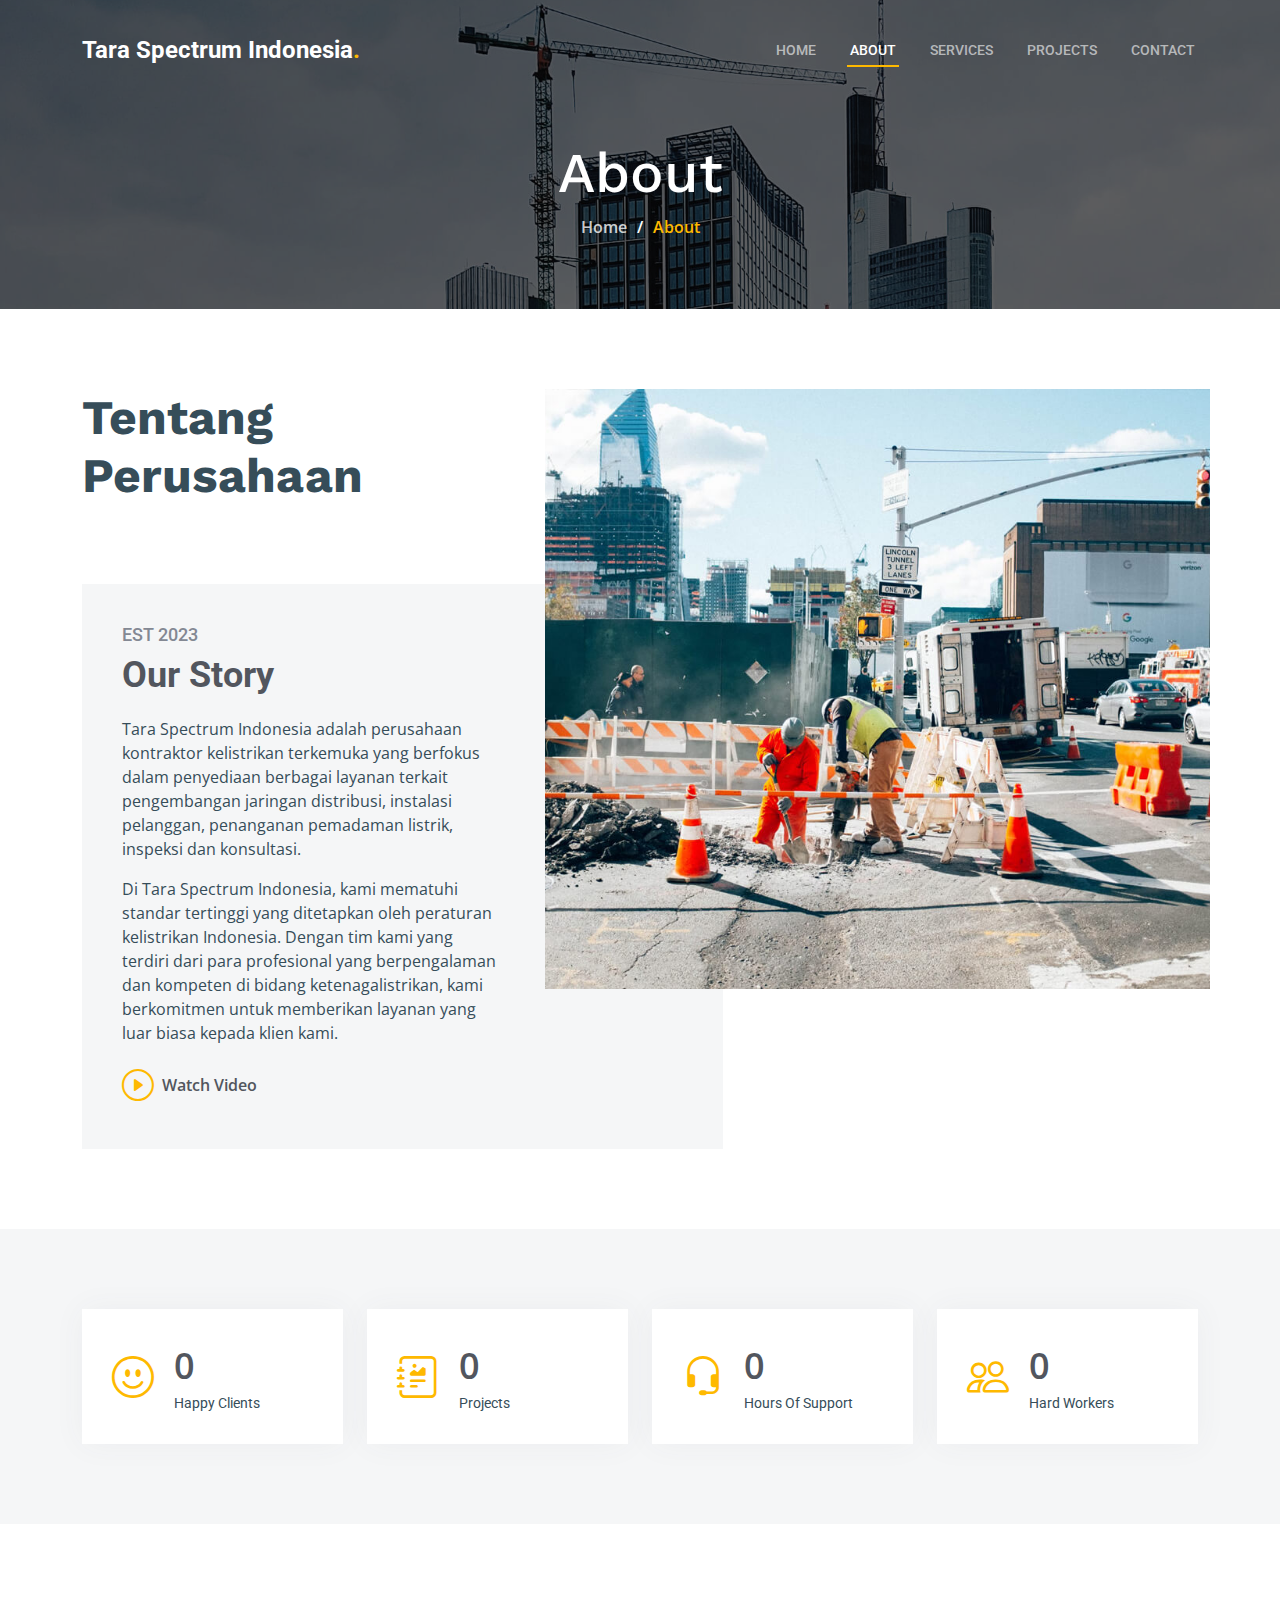
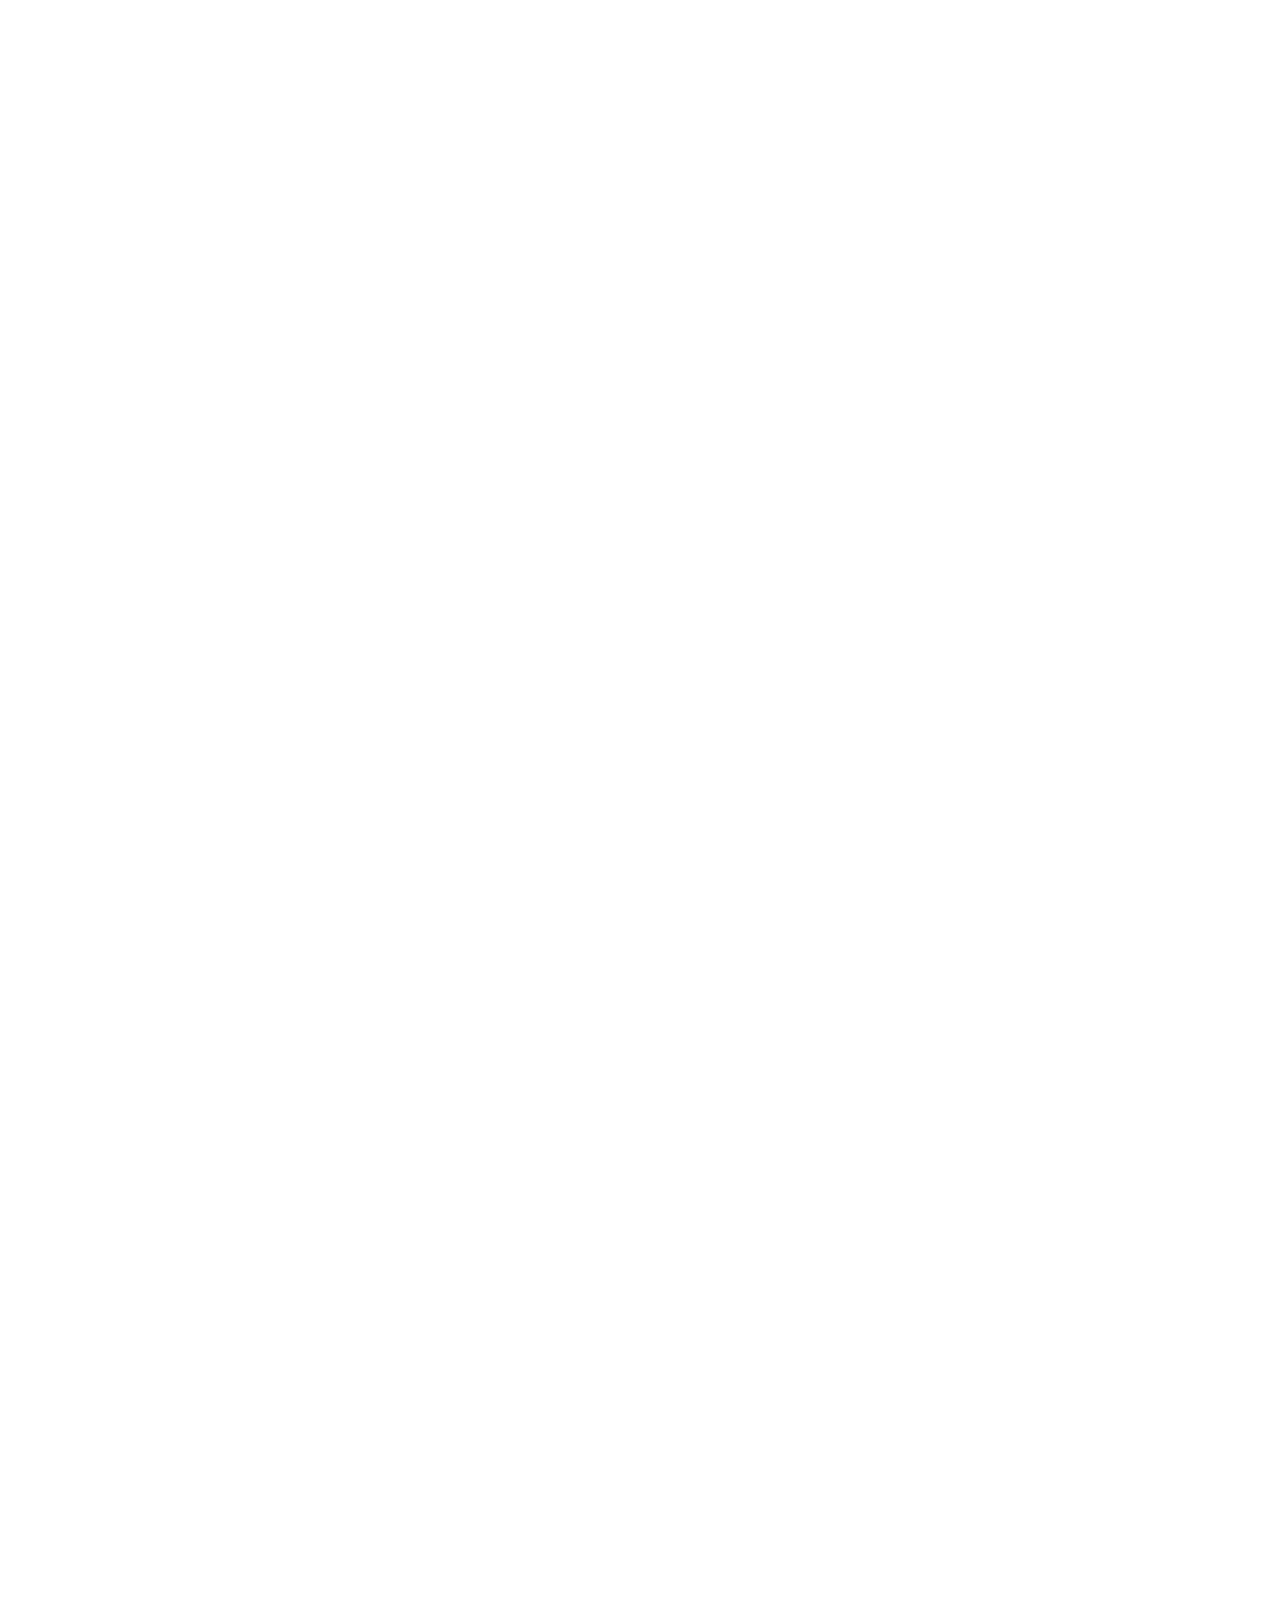
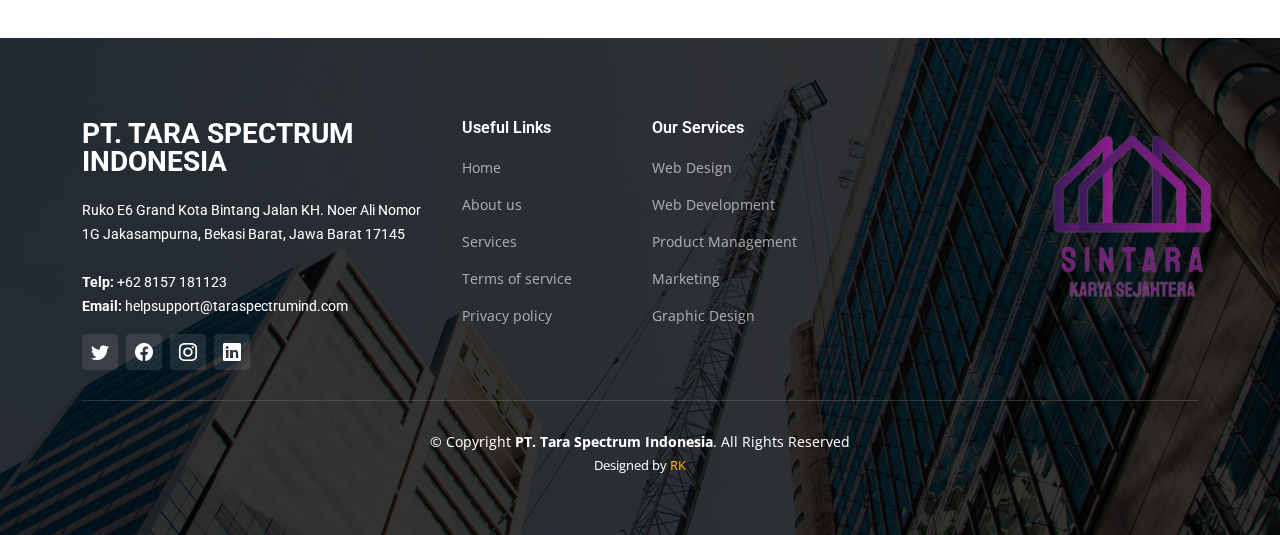
<file: about.html>
<!DOCTYPE html>
<html lang="en">

<head>
  <meta charset="utf-8">
  <meta content="width=device-width, initial-scale=1.0" name="viewport">

  <title>Tara Spectrum Indonesia - About</title>
  <meta content="" name="description">
  <meta content="" name="keywords">

  <!-- Favicons -->
  <link href="assets/img/favicon.png" rel="icon">
  <link href="assets/img/apple-touch-icon.png" rel="apple-touch-icon">

  <!-- Google Fonts -->
  <link rel="preconnect" href="https://fonts.googleapis.com">
  <link rel="preconnect" href="https://fonts.gstatic.com" crossorigin>
  <link href="https://fonts.googleapis.com/css2?family=Open+Sans:ital,wght@0,300;0,400;0,500;0,600;0,700;1,300;1,400;1,600;1,700&family=Roboto:ital,wght@0,300;0,400;0,500;0,600;0,700;1,300;1,400;1,500;1,600;1,700&family=Work+Sans:ital,wght@0,300;0,400;0,500;0,600;0,700;1,300;1,400;1,500;1,600;1,700&display=swap" rel="stylesheet">

  <!-- Vendor CSS Files -->
  <link href="assets/vendor/bootstrap/css/bootstrap.min.css" rel="stylesheet">
  <link href="assets/vendor/bootstrap-icons/bootstrap-icons.css" rel="stylesheet">
  <link href="assets/vendor/fontawesome-free/css/all.min.css" rel="stylesheet">
  <link href="assets/vendor/aos/aos.css" rel="stylesheet">
  <link href="assets/vendor/glightbox/css/glightbox.min.css" rel="stylesheet">
  <link href="assets/vendor/swiper/swiper-bundle.min.css" rel="stylesheet">

  <!-- Template Main CSS File -->
  <link href="assets/css/main.css" rel="stylesheet">

  <!-- =======================================================
  * Template Name: UpConstruction
  * Template URL: https://bootstrapmade.com/upconstruction-bootstrap-construction-website-template/
  * Updated: Mar 17 2024 with Bootstrap v5.3.3
  * Author: BootstrapMade.com
  * License: https://bootstrapmade.com/license/
  ======================================================== -->
</head>

<body>

  <!-- ======= Header ======= -->
  <header id="header" class="header d-flex align-items-center">
    <div class="container-fluid container-xl d-flex align-items-center justify-content-between">

      <a href="index.html" class="logo d-flex align-items-center">
        <!-- Uncomment the line below if you also wish to use an image logo -->
        <!-- <img src="assets/img/logo.png" alt=""> -->
        <h1>Tara Spectrum Indonesia<span>.</span></h1>
      </a>

      <i class="mobile-nav-toggle mobile-nav-show bi bi-list"></i>
      <i class="mobile-nav-toggle mobile-nav-hide d-none bi bi-x"></i>
      <nav id="navbar" class="navbar">
        <ul>
          <li><a href="index.html">Home</a></li>
          <li><a href="about.html" class="active">About</a></li>
          <li><a href="services.html">Services</a></li>
          <li><a href="projects.html">Projects</a></li>
          <!--<li class="dropdown"><a href="#"><span>Dropdown</span> <i class="bi bi-chevron-down dropdown-indicator"></i></a>
            <ul>
              <li><a href="#">Dropdown 1</a></li>
              <li class="dropdown"><a href="#"><span>Deep Dropdown</span> <i class="bi bi-chevron-down dropdown-indicator"></i></a>
                <ul>
                  <li><a href="#">Deep Dropdown 1</a></li>
                  <li><a href="#">Deep Dropdown 2</a></li>
                  <li><a href="#">Deep Dropdown 3</a></li>
                  <li><a href="#">Deep Dropdown 4</a></li>
                  <li><a href="#">Deep Dropdown 5</a></li>
                </ul>
              </li>
              <li><a href="#">Dropdown 2</a></li>
              <li><a href="#">Dropdown 3</a></li>
              <li><a href="#">Dropdown 4</a></li>
            </ul>
          </li>-->
          <li><a href="contact.html">Contact</a></li>
        </ul>
      </nav><!-- .navbar -->

    </div>
  </header><!-- End Header -->

  <main id="main">

    <!-- ======= Breadcrumbs ======= -->
    <div class="breadcrumbs d-flex align-items-center" style="background-image: url('assets/img/breadcrumbs-bg.jpg');">
      <div class="container position-relative d-flex flex-column align-items-center" data-aos="fade">

        <h2>About</h2>
        <ol>
          <li><a href="index.html">Home</a></li>
          <li>About</li>
        </ol>

      </div>
    </div><!-- End Breadcrumbs -->

    <!-- ======= About Section ======= -->
    <section id="about" class="about">
      <div class="container" data-aos="fade-up">

        <div class="row position-relative">

          <div class="col-lg-7 about-img" style="background-image: url(assets/img/about.jpg);"></div>

          <div class="col-lg-7">
            <h2>Tentang Perusahaan</h2>
            <div class="our-story">
              <h4>Est 2023</h4>
              <h3>Our Story</h3>
              <p>Tara Spectrum Indonesia adalah perusahaan kontraktor kelistrikan
                terkemuka yang berfokus dalam penyediaan berbagai layanan terkait
                pengembangan jaringan distribusi, instalasi pelanggan, penanganan
                pemadaman listrik, inspeksi dan konsultasi.
                </p>
              <p>Di Tara Spectrum Indonesia, kami mematuhi standar tertinggi yang
                ditetapkan oleh peraturan kelistrikan Indonesia. Dengan tim kami yang
                terdiri dari para profesional yang berpengalaman dan kompeten di
                bidang ketenagalistrikan, kami berkomitmen untuk memberikan
                layanan yang luar biasa kepada klien kami.</p>

              <div class="watch-video d-flex align-items-center position-relative">
                <i class="bi bi-play-circle"></i>
                <a href="https://www.youtube.com/watch?v=LXb3EKWsInQ" class="glightbox stretched-link">Watch Video</a>
              </div>
            </div>
          </div>

        </div>

      </div>
    </section>
    <!-- End About Section -->

    <!-- ======= Stats Counter Section ======= -->
    <section id="stats-counter" class="stats-counter section-bg">
      <div class="container">

        <div class="row gy-4">

          <div class="col-lg-3 col-md-6">
            <div class="stats-item d-flex align-items-center w-100 h-100">
              <i class="bi bi-emoji-smile color-blue flex-shrink-0"></i>
              <div>
                <span data-purecounter-start="0" data-purecounter-end="232" data-purecounter-duration="1" class="purecounter"></span>
                <p>Happy Clients</p>
              </div>
            </div>
          </div><!-- End Stats Item -->

          <div class="col-lg-3 col-md-6">
            <div class="stats-item d-flex align-items-center w-100 h-100">
              <i class="bi bi-journal-richtext color-orange flex-shrink-0"></i>
              <div>
                <span data-purecounter-start="0" data-purecounter-end="521" data-purecounter-duration="1" class="purecounter"></span>
                <p>Projects</p>
              </div>
            </div>
          </div><!-- End Stats Item -->

          <div class="col-lg-3 col-md-6">
            <div class="stats-item d-flex align-items-center w-100 h-100">
              <i class="bi bi-headset color-green flex-shrink-0"></i>
              <div>
                <span data-purecounter-start="0" data-purecounter-end="1463" data-purecounter-duration="1" class="purecounter"></span>
                <p>Hours Of Support</p>
              </div>
            </div>
          </div><!-- End Stats Item -->

          <div class="col-lg-3 col-md-6">
            <div class="stats-item d-flex align-items-center w-100 h-100">
              <i class="bi bi-people color-pink flex-shrink-0"></i>
              <div>
                <span data-purecounter-start="0" data-purecounter-end="15" data-purecounter-duration="1" class="purecounter"></span>
                <p>Hard Workers</p>
              </div>
            </div>
          </div><!-- End Stats Item -->

        </div>

      </div>
    </section><!-- End Stats Counter Section -->

    <!-- ======= Alt Services Section ======= -->
    <section id="alt-services" class="alt-services">
      <div class="container" data-aos="fade-up">

        <div class="row justify-content-around gy-4">
          <div class="col-lg-6 img-bg" style="background-image: url(assets/img/alt-services.jpg);" data-aos="zoom-in" data-aos-delay="100"></div>

          <div class="col-lg-5 d-flex flex-column justify-content-center">
            <h3>Visi & Misi</h3>
      
            <div class="icon-box d-flex position-relative" data-aos="fade-up" data-aos-delay="100">
              <i class="bi bi-easel flex-shrink-0"></i>
              <div>
                <h4><a href="" class="stretched-link">Visi</a></h4>
                <p>Menjadi Perusahaan Kontaktor Listrik dengan
                  kualitas terbaik yang dapat diandalkan
                  konsumen dengan berstandar tinggi,
                  profesional, kompeten dan efisiensi maksimal
                  </p>
              </div>
            </div><!-- End Icon Box -->

            <div class="icon-box d-flex position-relative" data-aos="fade-up" data-aos-delay="200">
              <i class="bi bi-patch-check flex-shrink-0"></i>
              <div>
                <h4><a href="" class="stretched-link">Misi</a></h4>
                <p>Menjalankan bisnis ketenagalistrikan dengan
                  memberikan layanan yang mengutamakan klien
                  dengan cara personal sehingga memberikan solusi
                  yang efektif</p>
              </div>
            </div><!-- End Icon Box -->

            <div class="icon-box d-flex position-relative" data-aos="fade-up" data-aos-delay="300">
              <i class="bi bi-patch-check flex-shrink-0"></i>
              <div>
                <p>Menyediakan jasa kelistrikan kepada masyarakat
                  dengan memberikan solusi yang komprehensif</p>
              </div>
            </div><!-- End Icon Box -->

            <div class="icon-box d-flex position-relative" data-aos="fade-up" data-aos-delay="400">
              <i class="bi bi-patch-check flex-shrink-0"></i>
              <div>
                <p>Menyediakan Sumber Daya Manusia yang
                  kompeten dan profesional agar dapat
                  memberikan hasil pekerjaan terbaik dan
                  terpercaya</p>
              </div>
            </div><!-- End Icon Box -->

          </div>
        </div>

      </div>
    </section><!-- End Alt Services Section -->

    

    <!-- ======= Our Team Section ======= -->
    <section id="team" class="team">
      <div class="container" data-aos="fade-up">

        <div class="section-header">
          <h2>Our Team</h2>
        </div>

        <div class="row gy-5">

          <div class="col-lg-4 col-md-6 member" data-aos="fade-up" data-aos-delay="100">
            <div class="member-img">
              <img src="assets/img/team/team-1.jpg" class="img-fluid" alt="">
              <div class="social">
                <a href="#"><i class="bi bi-twitter"></i></a>
                <a href="#"><i class="bi bi-facebook"></i></a>
                <a href="#"><i class="bi bi-instagram"></i></a>
                <a href="#"><i class="bi bi-linkedin"></i></a>
              </div>
            </div>
            <div class="member-info text-center">
              <h4>Sarah Juwita S.E</h4>
              <span>Komisaris</span>
            </div>
          </div><!-- End Team Member -->

          <div class="col-lg-4 col-md-6 member" data-aos="fade-up" data-aos-delay="200">
            <div class="member-img">
              <img src="assets/img/team/team-2.jpg" class="img-fluid" alt="">
              <div class="social">
                <a href="#"><i class="bi bi-twitter"></i></a>
                <a href="#"><i class="bi bi-facebook"></i></a>
                <a href="#"><i class="bi bi-instagram"></i></a>
                <a href="#"><i class="bi bi-linkedin"></i></a>
              </div>
            </div>
            <div class="member-info text-center">
              <h4>Aditya Kurnia S.I.Kom</h4>
              <span>Direktur Utama</span>
            </div>
          </div><!-- End Team Member -->

          <div class="col-lg-4 col-md-6 member" data-aos="fade-up" data-aos-delay="300">
            <div class="member-img">
              <img src="assets/img/team/team-3.jpg" class="img-fluid" alt="">
              <div class="social">
                <a href="#"><i class="bi bi-twitter"></i></a>
                <a href="#"><i class="bi bi-facebook"></i></a>
                <a href="#"><i class="bi bi-instagram"></i></a>
                <a href="#"><i class="bi bi-linkedin"></i></a>
              </div>
            </div>
            <div class="member-info text-center">
              <h4>Andri Yuliandra Putra S.E</h4>
              <span>Manager</span>
            </div>
          </div><!-- End Team Member -->

          <div class="col-lg-4 col-md-6 member" data-aos="fade-up" data-aos-delay="400">
            <div class="member-img">
              <img src="assets/img/team/team-4.jpg" class="img-fluid" alt="">
              <div class="social">
                <a href="#"><i class="bi bi-twitter"></i></a>
                <a href="#"><i class="bi bi-facebook"></i></a>
                <a href="#"><i class="bi bi-instagram"></i></a>
                <a href="#"><i class="bi bi-linkedin"></i></a>
              </div>
            </div>
            <div class="member-info text-center">
              <h4>Rudy Yanto</h4>
              <span>Manager</span>
            </div>
          </div><!-- End Team Member -->

          <div class="col-lg-4 col-md-6 member" data-aos="fade-up" data-aos-delay="500">
            <div class="member-img">
              <img src="assets/img/team/team-5.jpg" class="img-fluid" alt="">
              <div class="social">
                <a href="#"><i class="bi bi-twitter"></i></a>
                <a href="#"><i class="bi bi-facebook"></i></a>
                <a href="#"><i class="bi bi-instagram"></i></a>
                <a href="#"><i class="bi bi-linkedin"></i></a>
              </div>
            </div>
            <div class="member-info text-center">
              <h4>M. Atalla Haikal</h4>
              <span>Admin</span>
            </div>
          </div><!-- End Team Member -->

          <div class="col-lg-4 col-md-6 member" data-aos="fade-up" data-aos-delay="600">
            <div class="member-img">
              <img src="assets/img/team/team-6.jpg" class="img-fluid" alt="">
              <div class="social">
                <a href="#"><i class="bi bi-twitter"></i></a>
                <a href="#"><i class="bi bi-facebook"></i></a>
                <a href="#"><i class="bi bi-instagram"></i></a>
                <a href="#"><i class="bi bi-linkedin"></i></a>
              </div>
            </div>
            <div class="member-info text-center">
              <h4>Salma Rafifa Aprillya S.Hum</h4>
              <span>Admin</span>
            </div>
          </div><!-- End Team Member -->

        </div>

      </div>
    </section><!-- End Our Team Section -->

  </main><!-- End #main -->

  <!-- ======= Footer ======= -->
  <footer id="footer" class="footer">

    <div class="footer-content position-relative">
      <div class="container">
        <div class="row">

          <div class="col-lg-4 col-md-6">
            <div class="footer-info">
              <h3>PT. Tara Spectrum Indonesia</h3>
              <p>
                Ruko E6 Grand Kota Bintang Jalan KH. Noer Ali Nomor 1G
                Jakasampurna, Bekasi Barat, Jawa Barat 17145<br><br>
                <strong>Telp:</strong> +62 8157 181123<br>
                <strong>Email:</strong> helpsupport@taraspectrumind.com<br>
              </p>
              <div class="social-links d-flex mt-3">
                <a href="#" class="d-flex align-items-center justify-content-center"><i class="bi bi-twitter"></i></a>
                <a href="#" class="d-flex align-items-center justify-content-center"><i class="bi bi-facebook"></i></a>
                <a href="#" class="d-flex align-items-center justify-content-center"><i class="bi bi-instagram"></i></a>
                <a href="#" class="d-flex align-items-center justify-content-center"><i class="bi bi-linkedin"></i></a>
              </div>
            </div>
          </div><!-- End footer info column-->

          <div class="col-lg-2 col-md-3 footer-links">
            <h4>Useful Links</h4>
            <ul>
              <li><a href="#">Home</a></li>
              <li><a href="#">About us</a></li>
              <li><a href="#">Services</a></li>
              <li><a href="#">Terms of service</a></li>
              <li><a href="#">Privacy policy</a></li>
            </ul>
          </div><!-- End footer links column-->

          <div class="col-lg-2 col-md-3 footer-links">
            <h4>Our Services</h4>
            <ul>
              <li><a href="#">Web Design</a></li>
              <li><a href="#">Web Development</a></li>
              <li><a href="#">Product Management</a></li>
              <li><a href="#">Marketing</a></li>
              <li><a href="#">Graphic Design</a></li>
            </ul>
          </div><!-- End footer links column-->

          <div class="col-lg-2 col-md-3 footer-links">

          </div>

          <div class="col-lg-2 col-md-3 footer-links">
            <a href="index.html" class="logo d-flex align-items-center">
              <img src="assets/img/sks-logo.png" style="width: 200px; height: 200px; text-align: center;" alt="">
            </a>
          </div>

        </div>
      </div>
    </div>

    <div class="footer-legal text-center position-relative">
      <div class="container">
        <div class="copyright">
          &copy; Copyright <strong><span>PT. Tara Spectrum Indonesia</span></strong>. All Rights Reserved
        </div>
        <div class="credits">
          <!-- All the links in the footer should remain intact. -->
          <!-- You can delete the links only if you purchased the pro version. -->
          <!-- Licensing information: https://bootstrapmade.com/license/ -->
          <!-- Purchase the pro version with working PHP/AJAX contact form: https://bootstrapmade.com/upconstruction-bootstrap-construction-website-template/ -->
          Designed by <a href="https://bootstrapmade.com/">RK</a>
        </div>
      </div>
    </div>

  </footer>
  <!-- End Footer -->

  <a href="#" class="scroll-top d-flex align-items-center justify-content-center"><i class="bi bi-arrow-up-short"></i></a>

  <div id="preloader"></div>

  <!-- Vendor JS Files -->
  <script src="assets/vendor/bootstrap/js/bootstrap.bundle.min.js"></script>
  <script src="assets/vendor/aos/aos.js"></script>
  <script src="assets/vendor/glightbox/js/glightbox.min.js"></script>
  <script src="assets/vendor/isotope-layout/isotope.pkgd.min.js"></script>
  <script src="assets/vendor/swiper/swiper-bundle.min.js"></script>
  <script src="assets/vendor/purecounter/purecounter_vanilla.js"></script>
  <script src="assets/vendor/php-email-form/validate.js"></script>

  <!-- Template Main JS File -->
  <script src="assets/js/main.js"></script>

</body>

</html>
</file>
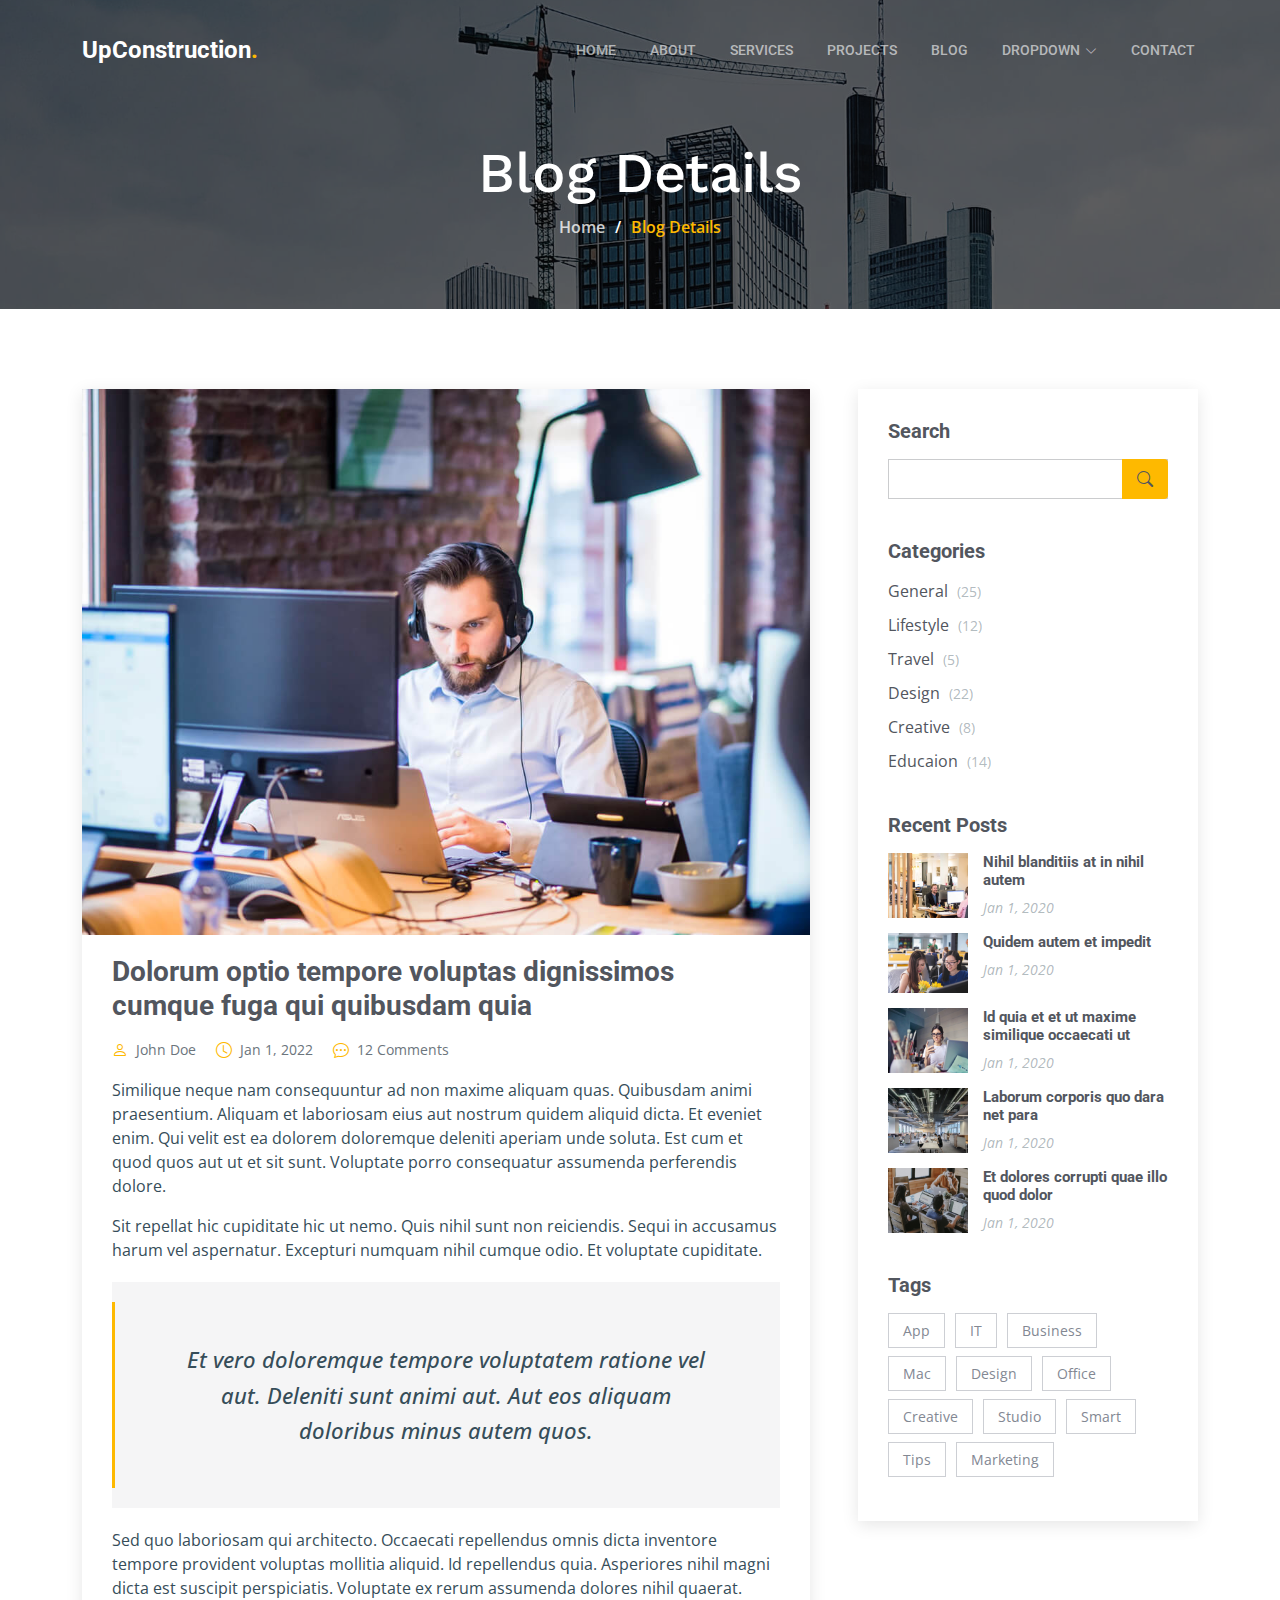
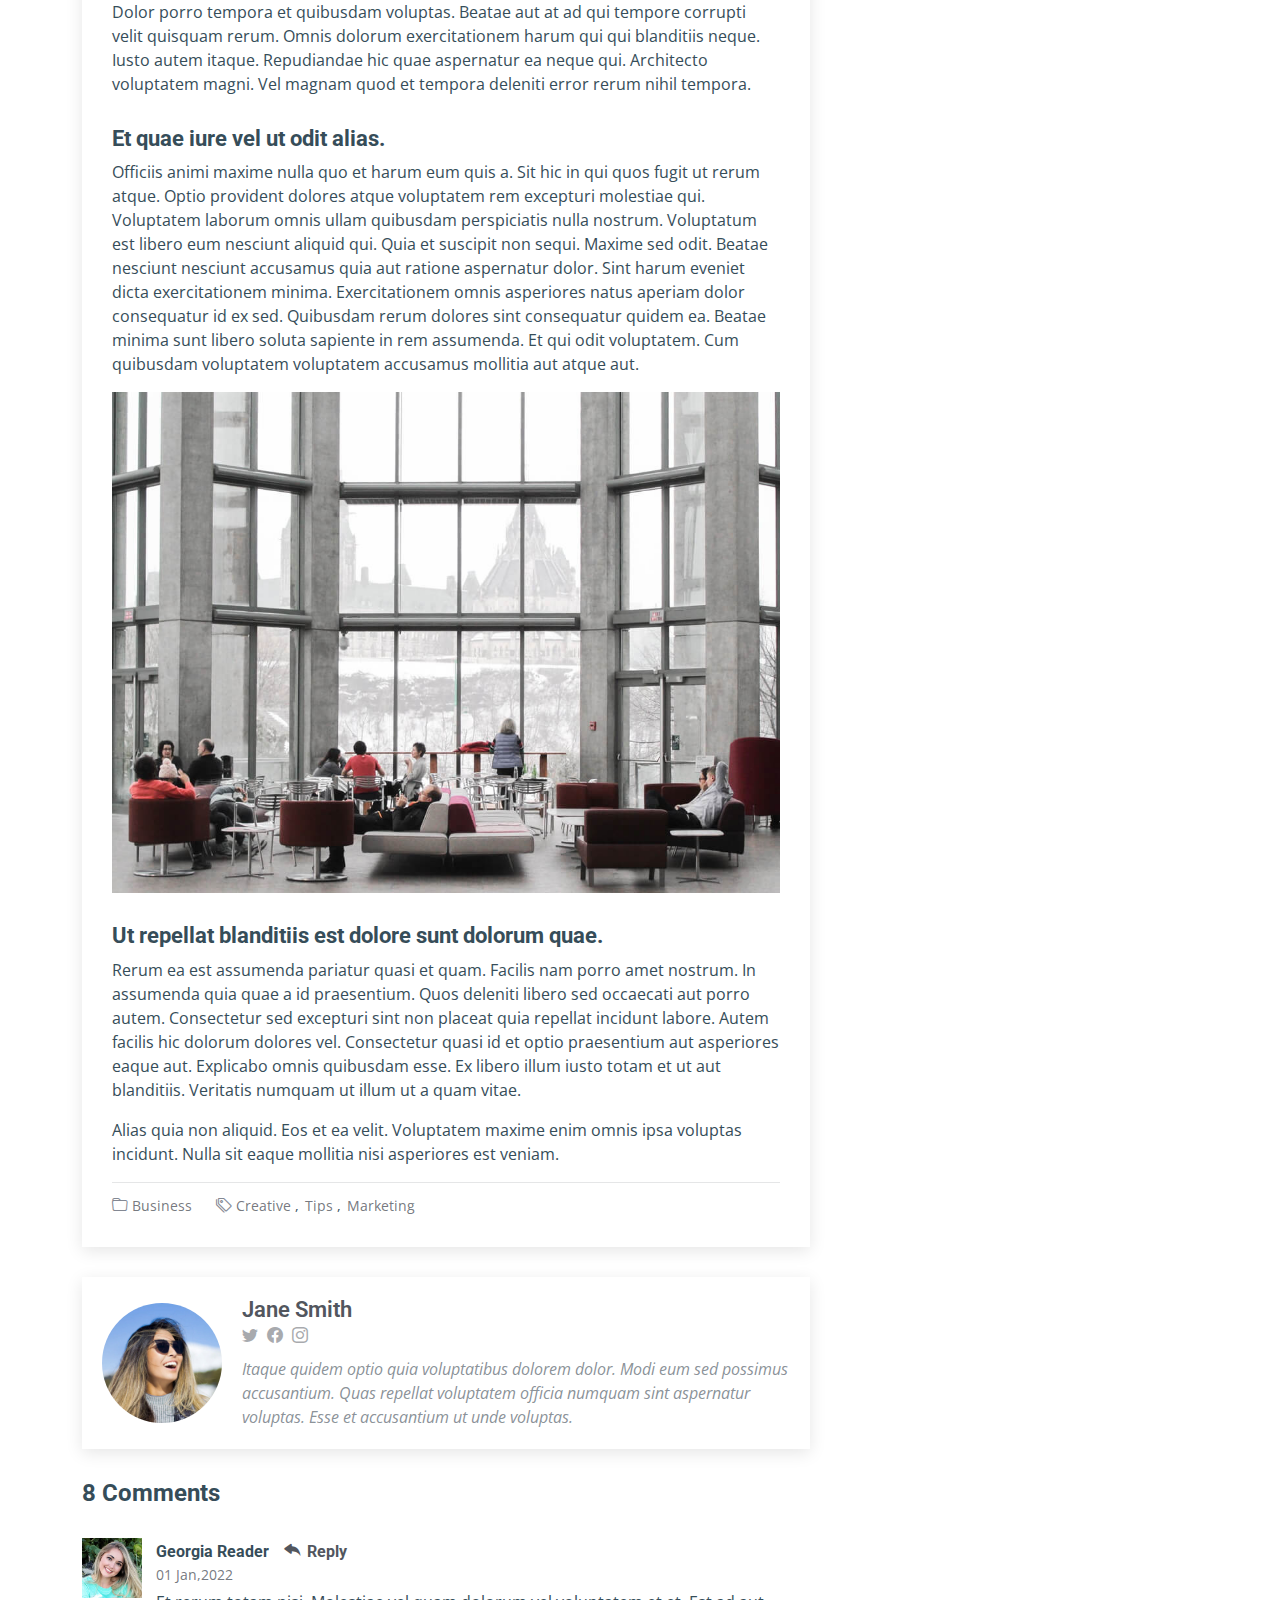
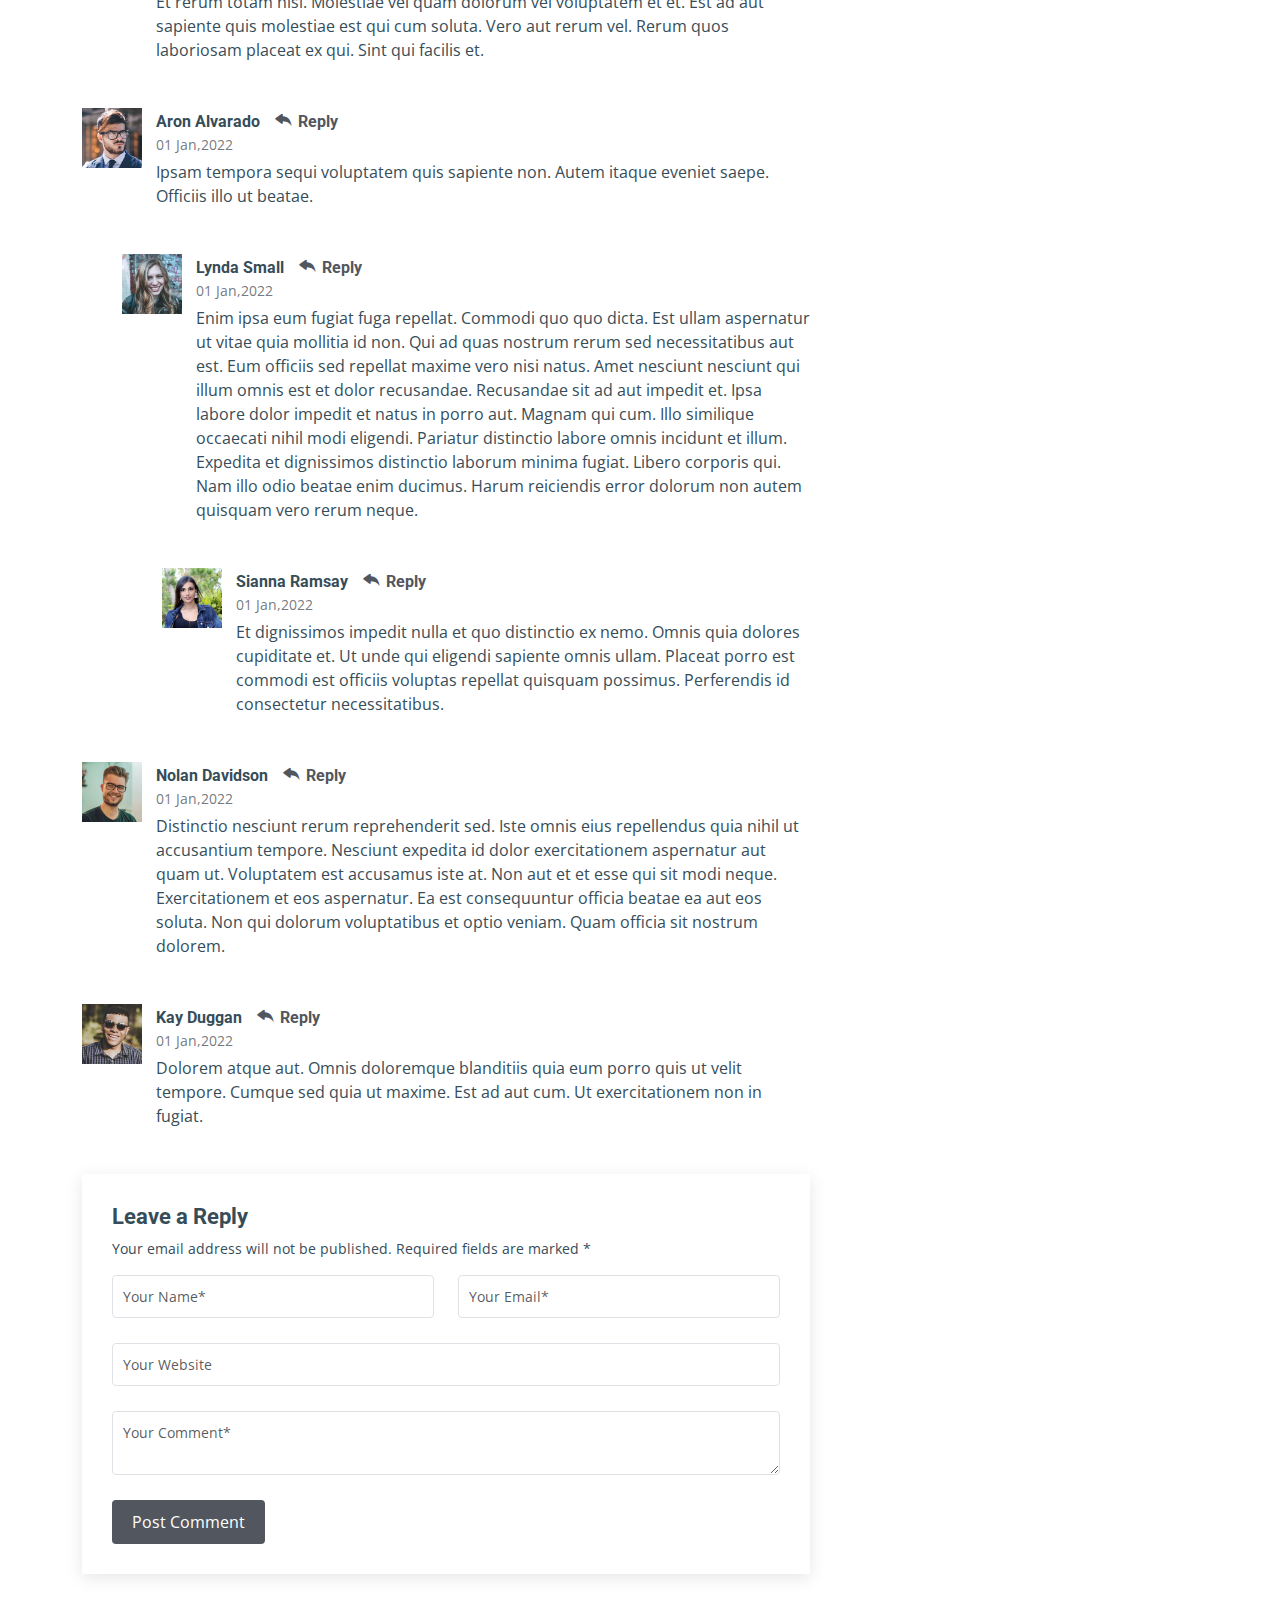
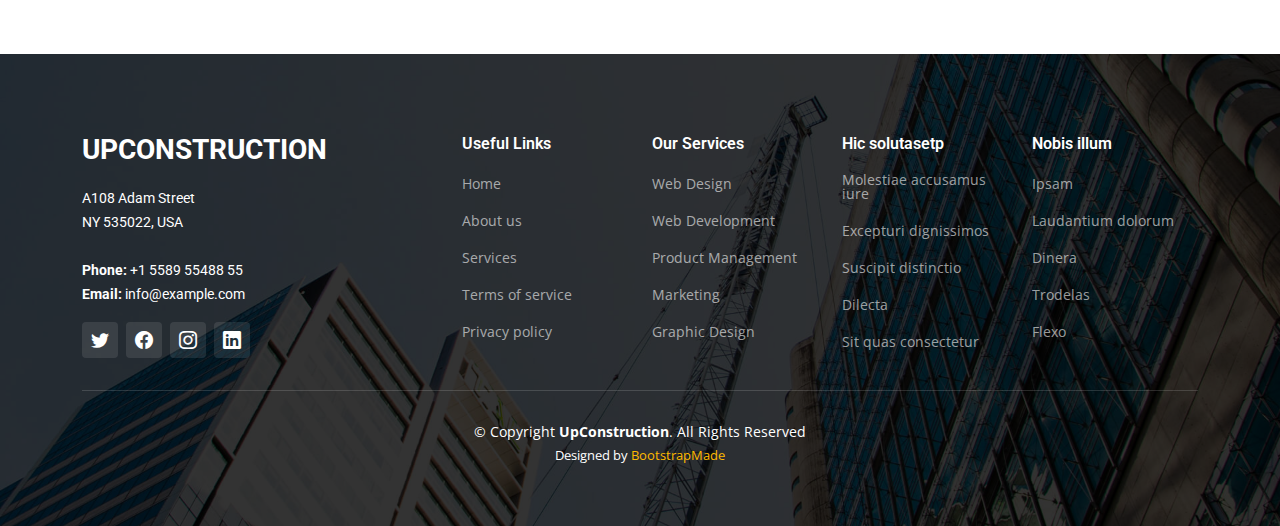
<file: blog-details.html>
<!DOCTYPE html>
<html lang="en">

<head>
  <meta charset="utf-8">
  <meta content="width=device-width, initial-scale=1.0" name="viewport">

  <title>UpConstruction Bootstrap Template - Blog Details</title>
  <meta content="" name="description">
  <meta content="" name="keywords">

  <!-- Favicons -->
  <link href="assets/img/favicon.png" rel="icon">
  <link href="assets/img/apple-touch-icon.png" rel="apple-touch-icon">

  <!-- Google Fonts -->
  <link rel="preconnect" href="https://fonts.googleapis.com">
  <link rel="preconnect" href="https://fonts.gstatic.com" crossorigin>
  <link href="https://fonts.googleapis.com/css2?family=Open+Sans:ital,wght@0,300;0,400;0,500;0,600;0,700;1,300;1,400;1,600;1,700&family=Roboto:ital,wght@0,300;0,400;0,500;0,600;0,700;1,300;1,400;1,500;1,600;1,700&family=Work+Sans:ital,wght@0,300;0,400;0,500;0,600;0,700;1,300;1,400;1,500;1,600;1,700&display=swap" rel="stylesheet">

  <!-- Vendor CSS Files -->
  <link href="assets/vendor/bootstrap/css/bootstrap.min.css" rel="stylesheet">
  <link href="assets/vendor/bootstrap-icons/bootstrap-icons.css" rel="stylesheet">
  <link href="assets/vendor/fontawesome-free/css/all.min.css" rel="stylesheet">
  <link href="assets/vendor/aos/aos.css" rel="stylesheet">
  <link href="assets/vendor/glightbox/css/glightbox.min.css" rel="stylesheet">
  <link href="assets/vendor/swiper/swiper-bundle.min.css" rel="stylesheet">

  <!-- Template Main CSS File -->
  <link href="assets/css/main.css" rel="stylesheet">

  <!-- =======================================================
  * Template Name: UpConstruction
  * Template URL: https://bootstrapmade.com/upconstruction-bootstrap-construction-website-template/
  * Updated: Mar 17 2024 with Bootstrap v5.3.3
  * Author: BootstrapMade.com
  * License: https://bootstrapmade.com/license/
  ======================================================== -->
</head>

<body>

  <!-- ======= Header ======= -->
  <header id="header" class="header d-flex align-items-center">
    <div class="container-fluid container-xl d-flex align-items-center justify-content-between">

      <a href="index.html" class="logo d-flex align-items-center">
        <!-- Uncomment the line below if you also wish to use an image logo -->
        <!-- <img src="assets/img/logo.png" alt=""> -->
        <h1>UpConstruction<span>.</span></h1>
      </a>

      <i class="mobile-nav-toggle mobile-nav-show bi bi-list"></i>
      <i class="mobile-nav-toggle mobile-nav-hide d-none bi bi-x"></i>
      <nav id="navbar" class="navbar">
        <ul>
          <li><a href="index.html">Home</a></li>
          <li><a href="about.html">About</a></li>
          <li><a href="services.html">Services</a></li>
          <li><a href="projects.html">Projects</a></li>
          <li><a href="blog.html">Blog</a></li>
          <li class="dropdown"><a href="#"><span>Dropdown</span> <i class="bi bi-chevron-down dropdown-indicator"></i></a>
            <ul>
              <li><a href="#">Dropdown 1</a></li>
              <li class="dropdown"><a href="#"><span>Deep Dropdown</span> <i class="bi bi-chevron-down dropdown-indicator"></i></a>
                <ul>
                  <li><a href="#">Deep Dropdown 1</a></li>
                  <li><a href="#">Deep Dropdown 2</a></li>
                  <li><a href="#">Deep Dropdown 3</a></li>
                  <li><a href="#">Deep Dropdown 4</a></li>
                  <li><a href="#">Deep Dropdown 5</a></li>
                </ul>
              </li>
              <li><a href="#">Dropdown 2</a></li>
              <li><a href="#">Dropdown 3</a></li>
              <li><a href="#">Dropdown 4</a></li>
            </ul>
          </li>
          <li><a href="contact.html">Contact</a></li>
        </ul>
      </nav><!-- .navbar -->

    </div>
  </header><!-- End Header -->

  <main id="main">

    <!-- ======= Breadcrumbs ======= -->
    <div class="breadcrumbs d-flex align-items-center" style="background-image: url('assets/img/breadcrumbs-bg.jpg');">
      <div class="container position-relative d-flex flex-column align-items-center" data-aos="fade">

        <h2>Blog Details</h2>
        <ol>
          <li><a href="index.html">Home</a></li>
          <li>Blog Details</li>
        </ol>

      </div>
    </div><!-- End Breadcrumbs -->

    <!-- ======= Blog Details Section ======= -->
    <section id="blog" class="blog">
      <div class="container" data-aos="fade-up" data-aos-delay="100">

        <div class="row g-5">

          <div class="col-lg-8">

            <article class="blog-details">

              <div class="post-img">
                <img src="assets/img/blog/blog-1.jpg" alt="" class="img-fluid">
              </div>

              <h2 class="title">Dolorum optio tempore voluptas dignissimos cumque fuga qui quibusdam quia</h2>

              <div class="meta-top">
                <ul>
                  <li class="d-flex align-items-center"><i class="bi bi-person"></i> <a href="blog-details.html">John Doe</a></li>
                  <li class="d-flex align-items-center"><i class="bi bi-clock"></i> <a href="blog-details.html"><time datetime="2020-01-01">Jan 1, 2022</time></a></li>
                  <li class="d-flex align-items-center"><i class="bi bi-chat-dots"></i> <a href="blog-details.html">12 Comments</a></li>
                </ul>
              </div><!-- End meta top -->

              <div class="content">
                <p>
                  Similique neque nam consequuntur ad non maxime aliquam quas. Quibusdam animi praesentium. Aliquam et laboriosam eius aut nostrum quidem aliquid dicta.
                  Et eveniet enim. Qui velit est ea dolorem doloremque deleniti aperiam unde soluta. Est cum et quod quos aut ut et sit sunt. Voluptate porro consequatur assumenda perferendis dolore.
                </p>

                <p>
                  Sit repellat hic cupiditate hic ut nemo. Quis nihil sunt non reiciendis. Sequi in accusamus harum vel aspernatur. Excepturi numquam nihil cumque odio. Et voluptate cupiditate.
                </p>

                <blockquote>
                  <p>
                    Et vero doloremque tempore voluptatem ratione vel aut. Deleniti sunt animi aut. Aut eos aliquam doloribus minus autem quos.
                  </p>
                </blockquote>

                <p>
                  Sed quo laboriosam qui architecto. Occaecati repellendus omnis dicta inventore tempore provident voluptas mollitia aliquid. Id repellendus quia. Asperiores nihil magni dicta est suscipit perspiciatis. Voluptate ex rerum assumenda dolores nihil quaerat.
                  Dolor porro tempora et quibusdam voluptas. Beatae aut at ad qui tempore corrupti velit quisquam rerum. Omnis dolorum exercitationem harum qui qui blanditiis neque.
                  Iusto autem itaque. Repudiandae hic quae aspernatur ea neque qui. Architecto voluptatem magni. Vel magnam quod et tempora deleniti error rerum nihil tempora.
                </p>

                <h3>Et quae iure vel ut odit alias.</h3>
                <p>
                  Officiis animi maxime nulla quo et harum eum quis a. Sit hic in qui quos fugit ut rerum atque. Optio provident dolores atque voluptatem rem excepturi molestiae qui. Voluptatem laborum omnis ullam quibusdam perspiciatis nulla nostrum. Voluptatum est libero eum nesciunt aliquid qui.
                  Quia et suscipit non sequi. Maxime sed odit. Beatae nesciunt nesciunt accusamus quia aut ratione aspernatur dolor. Sint harum eveniet dicta exercitationem minima. Exercitationem omnis asperiores natus aperiam dolor consequatur id ex sed. Quibusdam rerum dolores sint consequatur quidem ea.
                  Beatae minima sunt libero soluta sapiente in rem assumenda. Et qui odit voluptatem. Cum quibusdam voluptatem voluptatem accusamus mollitia aut atque aut.
                </p>
                <img src="assets/img/blog/blog-inside-post.jpg" class="img-fluid" alt="">

                <h3>Ut repellat blanditiis est dolore sunt dolorum quae.</h3>
                <p>
                  Rerum ea est assumenda pariatur quasi et quam. Facilis nam porro amet nostrum. In assumenda quia quae a id praesentium. Quos deleniti libero sed occaecati aut porro autem. Consectetur sed excepturi sint non placeat quia repellat incidunt labore. Autem facilis hic dolorum dolores vel.
                  Consectetur quasi id et optio praesentium aut asperiores eaque aut. Explicabo omnis quibusdam esse. Ex libero illum iusto totam et ut aut blanditiis. Veritatis numquam ut illum ut a quam vitae.
                </p>
                <p>
                  Alias quia non aliquid. Eos et ea velit. Voluptatem maxime enim omnis ipsa voluptas incidunt. Nulla sit eaque mollitia nisi asperiores est veniam.
                </p>

              </div><!-- End post content -->

              <div class="meta-bottom">
                <i class="bi bi-folder"></i>
                <ul class="cats">
                  <li><a href="#">Business</a></li>
                </ul>

                <i class="bi bi-tags"></i>
                <ul class="tags">
                  <li><a href="#">Creative</a></li>
                  <li><a href="#">Tips</a></li>
                  <li><a href="#">Marketing</a></li>
                </ul>
              </div><!-- End meta bottom -->

            </article><!-- End blog post -->

            <div class="post-author d-flex align-items-center">
              <img src="assets/img/blog/blog-author.jpg" class="rounded-circle flex-shrink-0" alt="">
              <div>
                <h4>Jane Smith</h4>
                <div class="social-links">
                  <a href="https://twitters.com/#"><i class="bi bi-twitter"></i></a>
                  <a href="https://facebook.com/#"><i class="bi bi-facebook"></i></a>
                  <a href="https://instagram.com/#"><i class="biu bi-instagram"></i></a>
                </div>
                <p>
                  Itaque quidem optio quia voluptatibus dolorem dolor. Modi eum sed possimus accusantium. Quas repellat voluptatem officia numquam sint aspernatur voluptas. Esse et accusantium ut unde voluptas.
                </p>
              </div>
            </div><!-- End post author -->

            <div class="comments">

              <h4 class="comments-count">8 Comments</h4>

              <div id="comment-1" class="comment">
                <div class="d-flex">
                  <div class="comment-img"><img src="assets/img/blog/comments-1.jpg" alt=""></div>
                  <div>
                    <h5><a href="">Georgia Reader</a> <a href="#" class="reply"><i class="bi bi-reply-fill"></i> Reply</a></h5>
                    <time datetime="2020-01-01">01 Jan,2022</time>
                    <p>
                      Et rerum totam nisi. Molestiae vel quam dolorum vel voluptatem et et. Est ad aut sapiente quis molestiae est qui cum soluta.
                      Vero aut rerum vel. Rerum quos laboriosam placeat ex qui. Sint qui facilis et.
                    </p>
                  </div>
                </div>
              </div><!-- End comment #1 -->

              <div id="comment-2" class="comment">
                <div class="d-flex">
                  <div class="comment-img"><img src="assets/img/blog/comments-2.jpg" alt=""></div>
                  <div>
                    <h5><a href="">Aron Alvarado</a> <a href="#" class="reply"><i class="bi bi-reply-fill"></i> Reply</a></h5>
                    <time datetime="2020-01-01">01 Jan,2022</time>
                    <p>
                      Ipsam tempora sequi voluptatem quis sapiente non. Autem itaque eveniet saepe. Officiis illo ut beatae.
                    </p>
                  </div>
                </div>

                <div id="comment-reply-1" class="comment comment-reply">
                  <div class="d-flex">
                    <div class="comment-img"><img src="assets/img/blog/comments-3.jpg" alt=""></div>
                    <div>
                      <h5><a href="">Lynda Small</a> <a href="#" class="reply"><i class="bi bi-reply-fill"></i> Reply</a></h5>
                      <time datetime="2020-01-01">01 Jan,2022</time>
                      <p>
                        Enim ipsa eum fugiat fuga repellat. Commodi quo quo dicta. Est ullam aspernatur ut vitae quia mollitia id non. Qui ad quas nostrum rerum sed necessitatibus aut est. Eum officiis sed repellat maxime vero nisi natus. Amet nesciunt nesciunt qui illum omnis est et dolor recusandae.

                        Recusandae sit ad aut impedit et. Ipsa labore dolor impedit et natus in porro aut. Magnam qui cum. Illo similique occaecati nihil modi eligendi. Pariatur distinctio labore omnis incidunt et illum. Expedita et dignissimos distinctio laborum minima fugiat.

                        Libero corporis qui. Nam illo odio beatae enim ducimus. Harum reiciendis error dolorum non autem quisquam vero rerum neque.
                      </p>
                    </div>
                  </div>

                  <div id="comment-reply-2" class="comment comment-reply">
                    <div class="d-flex">
                      <div class="comment-img"><img src="assets/img/blog/comments-4.jpg" alt=""></div>
                      <div>
                        <h5><a href="">Sianna Ramsay</a> <a href="#" class="reply"><i class="bi bi-reply-fill"></i> Reply</a></h5>
                        <time datetime="2020-01-01">01 Jan,2022</time>
                        <p>
                          Et dignissimos impedit nulla et quo distinctio ex nemo. Omnis quia dolores cupiditate et. Ut unde qui eligendi sapiente omnis ullam. Placeat porro est commodi est officiis voluptas repellat quisquam possimus. Perferendis id consectetur necessitatibus.
                        </p>
                      </div>
                    </div>

                  </div><!-- End comment reply #2-->

                </div><!-- End comment reply #1-->

              </div><!-- End comment #2-->

              <div id="comment-3" class="comment">
                <div class="d-flex">
                  <div class="comment-img"><img src="assets/img/blog/comments-5.jpg" alt=""></div>
                  <div>
                    <h5><a href="">Nolan Davidson</a> <a href="#" class="reply"><i class="bi bi-reply-fill"></i> Reply</a></h5>
                    <time datetime="2020-01-01">01 Jan,2022</time>
                    <p>
                      Distinctio nesciunt rerum reprehenderit sed. Iste omnis eius repellendus quia nihil ut accusantium tempore. Nesciunt expedita id dolor exercitationem aspernatur aut quam ut. Voluptatem est accusamus iste at.
                      Non aut et et esse qui sit modi neque. Exercitationem et eos aspernatur. Ea est consequuntur officia beatae ea aut eos soluta. Non qui dolorum voluptatibus et optio veniam. Quam officia sit nostrum dolorem.
                    </p>
                  </div>
                </div>

              </div><!-- End comment #3 -->

              <div id="comment-4" class="comment">
                <div class="d-flex">
                  <div class="comment-img"><img src="assets/img/blog/comments-6.jpg" alt=""></div>
                  <div>
                    <h5><a href="">Kay Duggan</a> <a href="#" class="reply"><i class="bi bi-reply-fill"></i> Reply</a></h5>
                    <time datetime="2020-01-01">01 Jan,2022</time>
                    <p>
                      Dolorem atque aut. Omnis doloremque blanditiis quia eum porro quis ut velit tempore. Cumque sed quia ut maxime. Est ad aut cum. Ut exercitationem non in fugiat.
                    </p>
                  </div>
                </div>

              </div><!-- End comment #4 -->

              <div class="reply-form">

                <h4>Leave a Reply</h4>
                <p>Your email address will not be published. Required fields are marked * </p>
                <form action="">
                  <div class="row">
                    <div class="col-md-6 form-group">
                      <input name="name" type="text" class="form-control" placeholder="Your Name*">
                    </div>
                    <div class="col-md-6 form-group">
                      <input name="email" type="text" class="form-control" placeholder="Your Email*">
                    </div>
                  </div>
                  <div class="row">
                    <div class="col form-group">
                      <input name="website" type="text" class="form-control" placeholder="Your Website">
                    </div>
                  </div>
                  <div class="row">
                    <div class="col form-group">
                      <textarea name="comment" class="form-control" placeholder="Your Comment*"></textarea>
                    </div>
                  </div>
                  <button type="submit" class="btn btn-primary">Post Comment</button>

                </form>

              </div>

            </div><!-- End blog comments -->

          </div>

          <div class="col-lg-4">

            <div class="sidebar">

              <div class="sidebar-item search-form">
                <h3 class="sidebar-title">Search</h3>
                <form action="" class="mt-3">
                  <input type="text">
                  <button type="submit"><i class="bi bi-search"></i></button>
                </form>
              </div><!-- End sidebar search formn-->

              <div class="sidebar-item categories">
                <h3 class="sidebar-title">Categories</h3>
                <ul class="mt-3">
                  <li><a href="#">General <span>(25)</span></a></li>
                  <li><a href="#">Lifestyle <span>(12)</span></a></li>
                  <li><a href="#">Travel <span>(5)</span></a></li>
                  <li><a href="#">Design <span>(22)</span></a></li>
                  <li><a href="#">Creative <span>(8)</span></a></li>
                  <li><a href="#">Educaion <span>(14)</span></a></li>
                </ul>
              </div><!-- End sidebar categories-->

              <div class="sidebar-item recent-posts">
                <h3 class="sidebar-title">Recent Posts</h3>

                <div class="mt-3">

                  <div class="post-item mt-3">
                    <img src="assets/img/blog/blog-recent-1.jpg" alt="">
                    <div>
                      <h4><a href="blog-details.html">Nihil blanditiis at in nihil autem</a></h4>
                      <time datetime="2020-01-01">Jan 1, 2020</time>
                    </div>
                  </div><!-- End recent post item-->

                  <div class="post-item">
                    <img src="assets/img/blog/blog-recent-2.jpg" alt="">
                    <div>
                      <h4><a href="blog-details.html">Quidem autem et impedit</a></h4>
                      <time datetime="2020-01-01">Jan 1, 2020</time>
                    </div>
                  </div><!-- End recent post item-->

                  <div class="post-item">
                    <img src="assets/img/blog/blog-recent-3.jpg" alt="">
                    <div>
                      <h4><a href="blog-details.html">Id quia et et ut maxime similique occaecati ut</a></h4>
                      <time datetime="2020-01-01">Jan 1, 2020</time>
                    </div>
                  </div><!-- End recent post item-->

                  <div class="post-item">
                    <img src="assets/img/blog/blog-recent-4.jpg" alt="">
                    <div>
                      <h4><a href="blog-details.html">Laborum corporis quo dara net para</a></h4>
                      <time datetime="2020-01-01">Jan 1, 2020</time>
                    </div>
                  </div><!-- End recent post item-->

                  <div class="post-item">
                    <img src="assets/img/blog/blog-recent-5.jpg" alt="">
                    <div>
                      <h4><a href="blog-details.html">Et dolores corrupti quae illo quod dolor</a></h4>
                      <time datetime="2020-01-01">Jan 1, 2020</time>
                    </div>
                  </div><!-- End recent post item-->

                </div>

              </div><!-- End sidebar recent posts-->

              <div class="sidebar-item tags">
                <h3 class="sidebar-title">Tags</h3>
                <ul class="mt-3">
                  <li><a href="#">App</a></li>
                  <li><a href="#">IT</a></li>
                  <li><a href="#">Business</a></li>
                  <li><a href="#">Mac</a></li>
                  <li><a href="#">Design</a></li>
                  <li><a href="#">Office</a></li>
                  <li><a href="#">Creative</a></li>
                  <li><a href="#">Studio</a></li>
                  <li><a href="#">Smart</a></li>
                  <li><a href="#">Tips</a></li>
                  <li><a href="#">Marketing</a></li>
                </ul>
              </div><!-- End sidebar tags-->

            </div><!-- End Blog Sidebar -->

          </div>
        </div>

      </div>
    </section><!-- End Blog Details Section -->

  </main><!-- End #main -->

  <!-- ======= Footer ======= -->
  <footer id="footer" class="footer">

    <div class="footer-content position-relative">
      <div class="container">
        <div class="row">

          <div class="col-lg-4 col-md-6">
            <div class="footer-info">
              <h3>UpConstruction</h3>
              <p>
                A108 Adam Street <br>
                NY 535022, USA<br><br>
                <strong>Phone:</strong> +1 5589 55488 55<br>
                <strong>Email:</strong> info@example.com<br>
              </p>
              <div class="social-links d-flex mt-3">
                <a href="#" class="d-flex align-items-center justify-content-center"><i class="bi bi-twitter"></i></a>
                <a href="#" class="d-flex align-items-center justify-content-center"><i class="bi bi-facebook"></i></a>
                <a href="#" class="d-flex align-items-center justify-content-center"><i class="bi bi-instagram"></i></a>
                <a href="#" class="d-flex align-items-center justify-content-center"><i class="bi bi-linkedin"></i></a>
              </div>
            </div>
          </div><!-- End footer info column-->

          <div class="col-lg-2 col-md-3 footer-links">
            <h4>Useful Links</h4>
            <ul>
              <li><a href="#">Home</a></li>
              <li><a href="#">About us</a></li>
              <li><a href="#">Services</a></li>
              <li><a href="#">Terms of service</a></li>
              <li><a href="#">Privacy policy</a></li>
            </ul>
          </div><!-- End footer links column-->

          <div class="col-lg-2 col-md-3 footer-links">
            <h4>Our Services</h4>
            <ul>
              <li><a href="#">Web Design</a></li>
              <li><a href="#">Web Development</a></li>
              <li><a href="#">Product Management</a></li>
              <li><a href="#">Marketing</a></li>
              <li><a href="#">Graphic Design</a></li>
            </ul>
          </div><!-- End footer links column-->

          <div class="col-lg-2 col-md-3 footer-links">
            <h4>Hic solutasetp</h4>
            <ul>
              <li><a href="#">Molestiae accusamus iure</a></li>
              <li><a href="#">Excepturi dignissimos</a></li>
              <li><a href="#">Suscipit distinctio</a></li>
              <li><a href="#">Dilecta</a></li>
              <li><a href="#">Sit quas consectetur</a></li>
            </ul>
          </div><!-- End footer links column-->

          <div class="col-lg-2 col-md-3 footer-links">
            <h4>Nobis illum</h4>
            <ul>
              <li><a href="#">Ipsam</a></li>
              <li><a href="#">Laudantium dolorum</a></li>
              <li><a href="#">Dinera</a></li>
              <li><a href="#">Trodelas</a></li>
              <li><a href="#">Flexo</a></li>
            </ul>
          </div><!-- End footer links column-->

        </div>
      </div>
    </div>

    <div class="footer-legal text-center position-relative">
      <div class="container">
        <div class="copyright">
          &copy; Copyright <strong><span>UpConstruction</span></strong>. All Rights Reserved
        </div>
        <div class="credits">
          <!-- All the links in the footer should remain intact. -->
          <!-- You can delete the links only if you purchased the pro version. -->
          <!-- Licensing information: https://bootstrapmade.com/license/ -->
          <!-- Purchase the pro version with working PHP/AJAX contact form: https://bootstrapmade.com/upconstruction-bootstrap-construction-website-template/ -->
          Designed by <a href="https://bootstrapmade.com/">BootstrapMade</a>
        </div>
      </div>
    </div>

  </footer>
  <!-- End Footer -->

  <a href="#" class="scroll-top d-flex align-items-center justify-content-center"><i class="bi bi-arrow-up-short"></i></a>

  <div id="preloader"></div>

  <!-- Vendor JS Files -->
  <script src="assets/vendor/bootstrap/js/bootstrap.bundle.min.js"></script>
  <script src="assets/vendor/aos/aos.js"></script>
  <script src="assets/vendor/glightbox/js/glightbox.min.js"></script>
  <script src="assets/vendor/isotope-layout/isotope.pkgd.min.js"></script>
  <script src="assets/vendor/swiper/swiper-bundle.min.js"></script>
  <script src="assets/vendor/purecounter/purecounter_vanilla.js"></script>
  <script src="assets/vendor/php-email-form/validate.js"></script>

  <!-- Template Main JS File -->
  <script src="assets/js/main.js"></script>

</body>

</html>
</file>
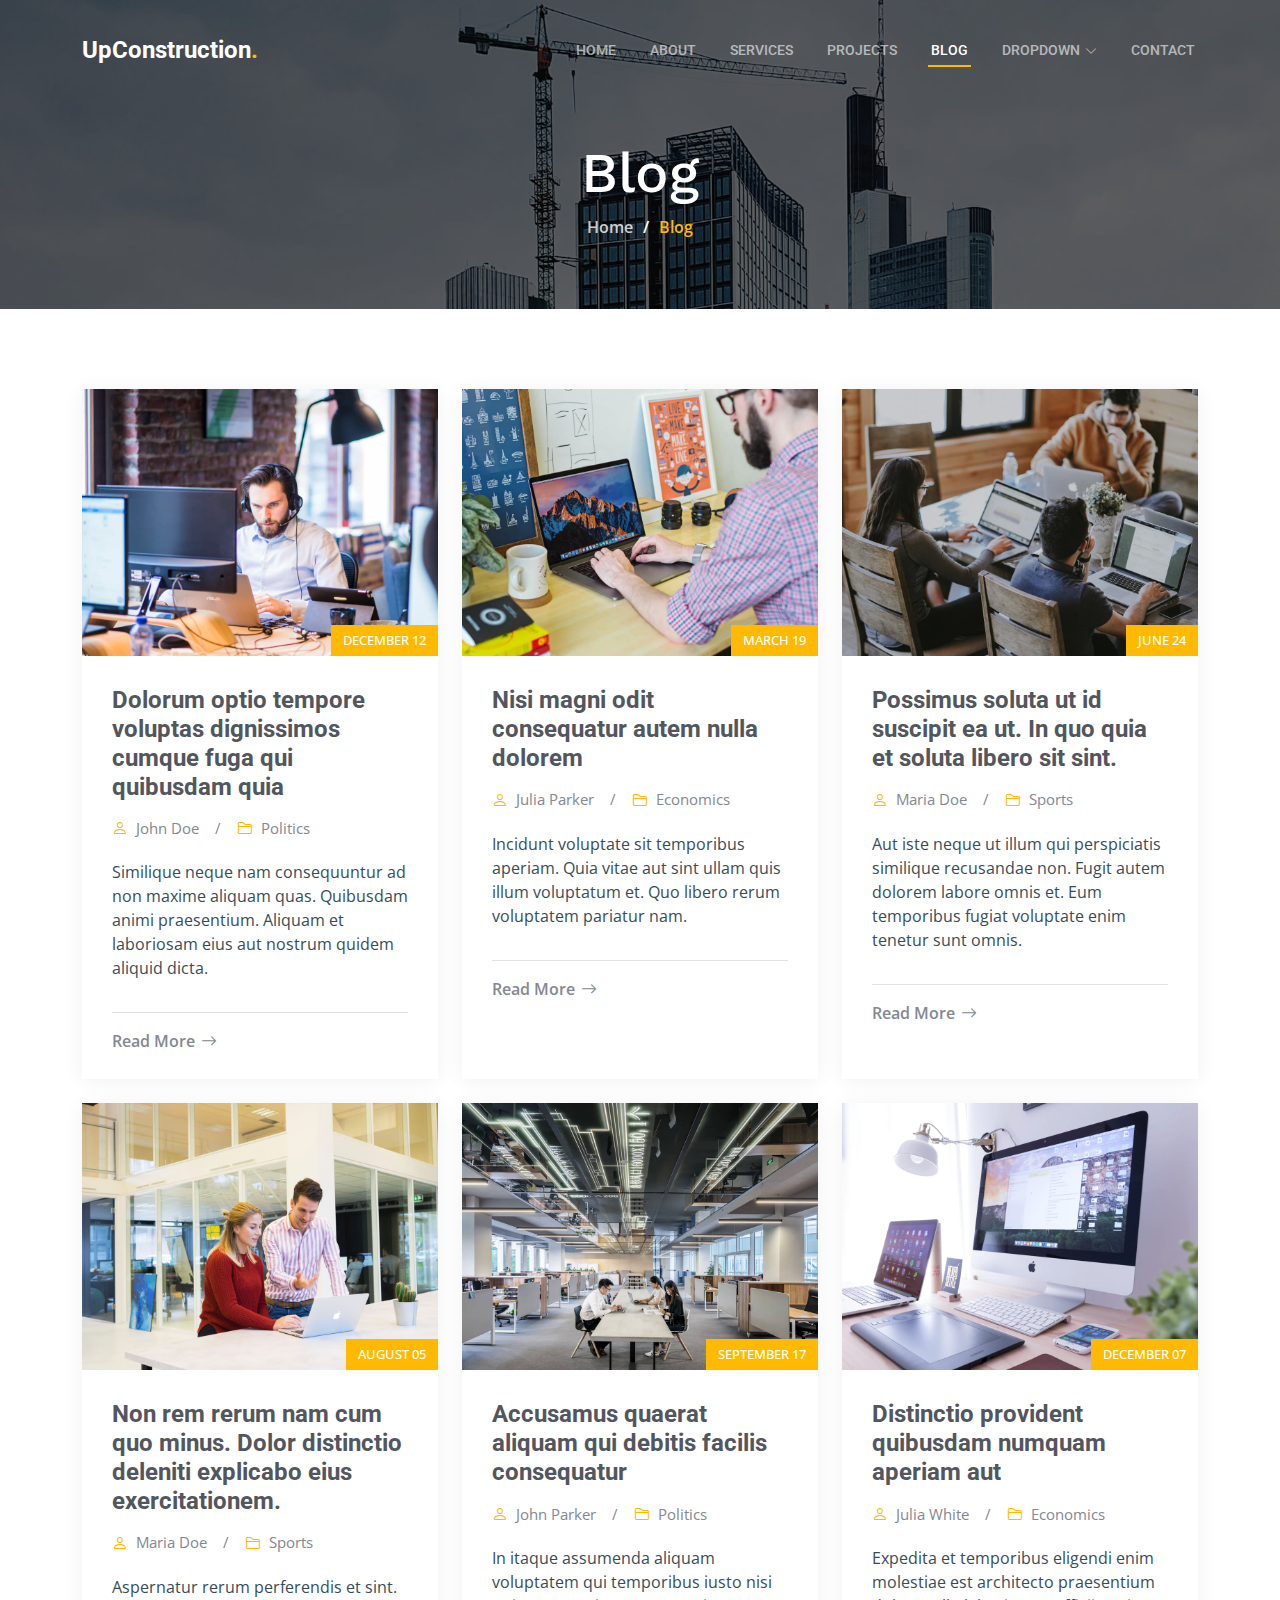
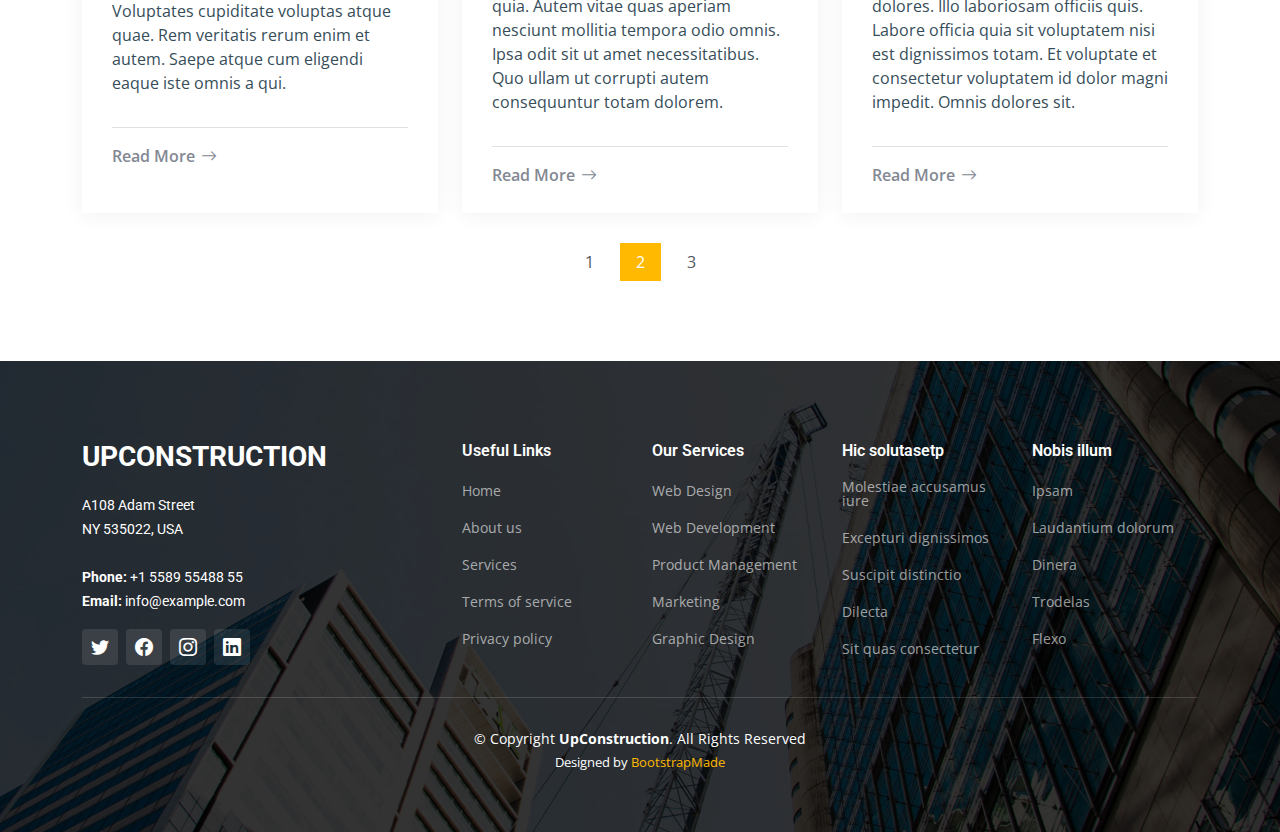
<file: blog.html>
<!DOCTYPE html>
<html lang="en">

<head>
  <meta charset="utf-8">
  <meta content="width=device-width, initial-scale=1.0" name="viewport">

  <title>UpConstruction Bootstrap Template - Blog</title>
  <meta content="" name="description">
  <meta content="" name="keywords">

  <!-- Favicons -->
  <link href="assets/img/favicon.png" rel="icon">
  <link href="assets/img/apple-touch-icon.png" rel="apple-touch-icon">

  <!-- Google Fonts -->
  <link rel="preconnect" href="https://fonts.googleapis.com">
  <link rel="preconnect" href="https://fonts.gstatic.com" crossorigin>
  <link href="https://fonts.googleapis.com/css2?family=Open+Sans:ital,wght@0,300;0,400;0,500;0,600;0,700;1,300;1,400;1,600;1,700&family=Roboto:ital,wght@0,300;0,400;0,500;0,600;0,700;1,300;1,400;1,500;1,600;1,700&family=Work+Sans:ital,wght@0,300;0,400;0,500;0,600;0,700;1,300;1,400;1,500;1,600;1,700&display=swap" rel="stylesheet">

  <!-- Vendor CSS Files -->
  <link href="assets/vendor/bootstrap/css/bootstrap.min.css" rel="stylesheet">
  <link href="assets/vendor/bootstrap-icons/bootstrap-icons.css" rel="stylesheet">
  <link href="assets/vendor/fontawesome-free/css/all.min.css" rel="stylesheet">
  <link href="assets/vendor/aos/aos.css" rel="stylesheet">
  <link href="assets/vendor/glightbox/css/glightbox.min.css" rel="stylesheet">
  <link href="assets/vendor/swiper/swiper-bundle.min.css" rel="stylesheet">

  <!-- Template Main CSS File -->
  <link href="assets/css/main.css" rel="stylesheet">

  <!-- =======================================================
  * Template Name: UpConstruction
  * Template URL: https://bootstrapmade.com/upconstruction-bootstrap-construction-website-template/
  * Updated: Mar 17 2024 with Bootstrap v5.3.3
  * Author: BootstrapMade.com
  * License: https://bootstrapmade.com/license/
  ======================================================== -->
</head>

<body>

  <!-- ======= Header ======= -->
  <header id="header" class="header d-flex align-items-center">
    <div class="container-fluid container-xl d-flex align-items-center justify-content-between">

      <a href="index.html" class="logo d-flex align-items-center">
        <!-- Uncomment the line below if you also wish to use an image logo -->
        <!-- <img src="assets/img/logo.png" alt=""> -->
        <h1>UpConstruction<span>.</span></h1>
      </a>

      <i class="mobile-nav-toggle mobile-nav-show bi bi-list"></i>
      <i class="mobile-nav-toggle mobile-nav-hide d-none bi bi-x"></i>
      <nav id="navbar" class="navbar">
        <ul>
          <li><a href="index.html">Home</a></li>
          <li><a href="about.html">About</a></li>
          <li><a href="services.html">Services</a></li>
          <li><a href="projects.html">Projects</a></li>
          <li><a href="blog.html" class="active">Blog</a></li>
          <li class="dropdown"><a href="#"><span>Dropdown</span> <i class="bi bi-chevron-down dropdown-indicator"></i></a>
            <ul>
              <li><a href="#">Dropdown 1</a></li>
              <li class="dropdown"><a href="#"><span>Deep Dropdown</span> <i class="bi bi-chevron-down dropdown-indicator"></i></a>
                <ul>
                  <li><a href="#">Deep Dropdown 1</a></li>
                  <li><a href="#">Deep Dropdown 2</a></li>
                  <li><a href="#">Deep Dropdown 3</a></li>
                  <li><a href="#">Deep Dropdown 4</a></li>
                  <li><a href="#">Deep Dropdown 5</a></li>
                </ul>
              </li>
              <li><a href="#">Dropdown 2</a></li>
              <li><a href="#">Dropdown 3</a></li>
              <li><a href="#">Dropdown 4</a></li>
            </ul>
          </li>
          <li><a href="contact.html">Contact</a></li>
        </ul>
      </nav><!-- .navbar -->

    </div>
  </header><!-- End Header -->

  <main id="main">

    <!-- ======= Breadcrumbs ======= -->
    <div class="breadcrumbs d-flex align-items-center" style="background-image: url('assets/img/breadcrumbs-bg.jpg');">
      <div class="container position-relative d-flex flex-column align-items-center" data-aos="fade">

        <h2>Blog</h2>
        <ol>
          <li><a href="index.html">Home</a></li>
          <li>Blog</li>
        </ol>

      </div>
    </div><!-- End Breadcrumbs -->

    <!-- ======= Blog Section ======= -->
    <section id="blog" class="blog">
      <div class="container" data-aos="fade-up" data-aos-delay="100">

        <div class="row gy-4 posts-list">

          <div class="col-xl-4 col-md-6">
            <div class="post-item position-relative h-100">

              <div class="post-img position-relative overflow-hidden">
                <img src="assets/img/blog/blog-1.jpg" class="img-fluid" alt="">
                <span class="post-date">December 12</span>
              </div>

              <div class="post-content d-flex flex-column">

                <h3 class="post-title">Dolorum optio tempore voluptas dignissimos cumque fuga qui quibusdam quia</h3>

                <div class="meta d-flex align-items-center">
                  <div class="d-flex align-items-center">
                    <i class="bi bi-person"></i> <span class="ps-2">John Doe</span>
                  </div>
                  <span class="px-3 text-black-50">/</span>
                  <div class="d-flex align-items-center">
                    <i class="bi bi-folder2"></i> <span class="ps-2">Politics</span>
                  </div>
                </div>

                <p>
                  Similique neque nam consequuntur ad non maxime aliquam quas. Quibusdam animi praesentium. Aliquam et laboriosam eius aut nostrum quidem aliquid dicta.
                </p>

                <hr>

                <a href="blog-details.html" class="readmore stretched-link"><span>Read More</span><i class="bi bi-arrow-right"></i></a>

              </div>

            </div>
          </div><!-- End post list item -->

          <div class="col-xl-4 col-md-6">
            <div class="post-item position-relative h-100">

              <div class="post-img position-relative overflow-hidden">
                <img src="assets/img/blog/blog-2.jpg" class="img-fluid" alt="">
                <span class="post-date">March 19</span>
              </div>

              <div class="post-content d-flex flex-column">

                <h3 class="post-title">Nisi magni odit consequatur autem nulla dolorem</h3>

                <div class="meta d-flex align-items-center">
                  <div class="d-flex align-items-center">
                    <i class="bi bi-person"></i> <span class="ps-2">Julia Parker</span>
                  </div>
                  <span class="px-3 text-black-50">/</span>
                  <div class="d-flex align-items-center">
                    <i class="bi bi-folder2"></i> <span class="ps-2">Economics</span>
                  </div>
                </div>

                <p>
                  Incidunt voluptate sit temporibus aperiam. Quia vitae aut sint ullam quis illum voluptatum et. Quo libero rerum voluptatem pariatur nam.
                </p>

                <hr>

                <a href="blog-details.html" class="readmore stretched-link"><span>Read More</span><i class="bi bi-arrow-right"></i></a>

              </div>

            </div>
          </div><!-- End post list item -->

          <div class="col-xl-4 col-md-6">
            <div class="post-item position-relative h-100">

              <div class="post-img position-relative overflow-hidden">
                <img src="assets/img/blog/blog-3.jpg" class="img-fluid" alt="">
                <span class="post-date">June 24</span>
              </div>

              <div class="post-content d-flex flex-column">

                <h3 class="post-title">Possimus soluta ut id suscipit ea ut. In quo quia et soluta libero sit sint.</h3>

                <div class="meta d-flex align-items-center">
                  <div class="d-flex align-items-center">
                    <i class="bi bi-person"></i> <span class="ps-2">Maria Doe</span>
                  </div>
                  <span class="px-3 text-black-50">/</span>
                  <div class="d-flex align-items-center">
                    <i class="bi bi-folder2"></i> <span class="ps-2">Sports</span>
                  </div>
                </div>

                <p>
                  Aut iste neque ut illum qui perspiciatis similique recusandae non. Fugit autem dolorem labore omnis et. Eum temporibus fugiat voluptate enim tenetur sunt omnis.
                </p>

                <hr>

                <a href="blog-details.html" class="readmore stretched-link"><span>Read More</span><i class="bi bi-arrow-right"></i></a>

              </div>

            </div>
          </div><!-- End post list item -->

          <div class="col-xl-4 col-md-6">
            <div class="post-item position-relative h-100">

              <div class="post-img position-relative overflow-hidden">
                <img src="assets/img/blog/blog-4.jpg" class="img-fluid" alt="">
                <span class="post-date">August 05</span>
              </div>

              <div class="post-content d-flex flex-column">

                <h3 class="post-title">Non rem rerum nam cum quo minus. Dolor distinctio deleniti explicabo eius exercitationem.</h3>

                <div class="meta d-flex align-items-center">
                  <div class="d-flex align-items-center">
                    <i class="bi bi-person"></i> <span class="ps-2">Maria Doe</span>
                  </div>
                  <span class="px-3 text-black-50">/</span>
                  <div class="d-flex align-items-center">
                    <i class="bi bi-folder2"></i> <span class="ps-2">Sports</span>
                  </div>
                </div>

                <p>
                  Aspernatur rerum perferendis et sint. Voluptates cupiditate voluptas atque quae. Rem veritatis rerum enim et autem. Saepe atque cum eligendi eaque iste omnis a qui.
                </p>

                <hr>

                <a href="blog-details.html" class="readmore stretched-link"><span>Read More</span><i class="bi bi-arrow-right"></i></a>

              </div>

            </div>
          </div><!-- End post list item -->

          <div class="col-xl-4 col-md-6">
            <div class="post-item position-relative h-100">

              <div class="post-img position-relative overflow-hidden">
                <img src="assets/img/blog/blog-5.jpg" class="img-fluid" alt="">
                <span class="post-date">September 17</span>
              </div>

              <div class="post-content d-flex flex-column">

                <h3 class="post-title">Accusamus quaerat aliquam qui debitis facilis consequatur</h3>

                <div class="meta d-flex align-items-center">
                  <div class="d-flex align-items-center">
                    <i class="bi bi-person"></i> <span class="ps-2">John Parker</span>
                  </div>
                  <span class="px-3 text-black-50">/</span>
                  <div class="d-flex align-items-center">
                    <i class="bi bi-folder2"></i> <span class="ps-2">Politics</span>
                  </div>
                </div>

                <p>
                  In itaque assumenda aliquam voluptatem qui temporibus iusto nisi quia. Autem vitae quas aperiam nesciunt mollitia tempora odio omnis. Ipsa odit sit ut amet necessitatibus. Quo ullam ut corrupti autem consequuntur totam dolorem.
                </p>

                <hr>

                <a href="blog-details.html" class="readmore stretched-link"><span>Read More</span><i class="bi bi-arrow-right"></i></a>

              </div>

            </div>
          </div><!-- End post list item -->

          <div class="col-xl-4 col-md-6">
            <div class="post-item position-relative h-100">

              <div class="post-img position-relative overflow-hidden">
                <img src="assets/img/blog/blog-6.jpg" class="img-fluid" alt="">
                <span class="post-date">December 07</span>
              </div>

              <div class="post-content d-flex flex-column">

                <h3 class="post-title">Distinctio provident quibusdam numquam aperiam aut</h3>

                <div class="meta d-flex align-items-center">
                  <div class="d-flex align-items-center">
                    <i class="bi bi-person"></i> <span class="ps-2">Julia White</span>
                  </div>
                  <span class="px-3 text-black-50">/</span>
                  <div class="d-flex align-items-center">
                    <i class="bi bi-folder2"></i> <span class="ps-2">Economics</span>
                  </div>
                </div>

                <p>
                  Expedita et temporibus eligendi enim molestiae est architecto praesentium dolores. Illo laboriosam officiis quis. Labore officia quia sit voluptatem nisi est dignissimos totam. Et voluptate et consectetur voluptatem id dolor magni impedit. Omnis dolores sit.
                </p>

                <hr>

                <a href="blog-details.html" class="readmore stretched-link"><span>Read More</span><i class="bi bi-arrow-right"></i></a>

              </div>

            </div>
          </div><!-- End post list item -->

        </div><!-- End blog posts list -->

        <div class="blog-pagination">
          <ul class="justify-content-center">
            <li><a href="#">1</a></li>
            <li class="active"><a href="#">2</a></li>
            <li><a href="#">3</a></li>
          </ul>
        </div><!-- End blog pagination -->

      </div>
    </section><!-- End Blog Section -->

  </main><!-- End #main -->

  <!-- ======= Footer ======= -->
  <footer id="footer" class="footer">

    <div class="footer-content position-relative">
      <div class="container">
        <div class="row">

          <div class="col-lg-4 col-md-6">
            <div class="footer-info">
              <h3>UpConstruction</h3>
              <p>
                A108 Adam Street <br>
                NY 535022, USA<br><br>
                <strong>Phone:</strong> +1 5589 55488 55<br>
                <strong>Email:</strong> info@example.com<br>
              </p>
              <div class="social-links d-flex mt-3">
                <a href="#" class="d-flex align-items-center justify-content-center"><i class="bi bi-twitter"></i></a>
                <a href="#" class="d-flex align-items-center justify-content-center"><i class="bi bi-facebook"></i></a>
                <a href="#" class="d-flex align-items-center justify-content-center"><i class="bi bi-instagram"></i></a>
                <a href="#" class="d-flex align-items-center justify-content-center"><i class="bi bi-linkedin"></i></a>
              </div>
            </div>
          </div><!-- End footer info column-->

          <div class="col-lg-2 col-md-3 footer-links">
            <h4>Useful Links</h4>
            <ul>
              <li><a href="#">Home</a></li>
              <li><a href="#">About us</a></li>
              <li><a href="#">Services</a></li>
              <li><a href="#">Terms of service</a></li>
              <li><a href="#">Privacy policy</a></li>
            </ul>
          </div><!-- End footer links column-->

          <div class="col-lg-2 col-md-3 footer-links">
            <h4>Our Services</h4>
            <ul>
              <li><a href="#">Web Design</a></li>
              <li><a href="#">Web Development</a></li>
              <li><a href="#">Product Management</a></li>
              <li><a href="#">Marketing</a></li>
              <li><a href="#">Graphic Design</a></li>
            </ul>
          </div><!-- End footer links column-->

          <div class="col-lg-2 col-md-3 footer-links">
            <h4>Hic solutasetp</h4>
            <ul>
              <li><a href="#">Molestiae accusamus iure</a></li>
              <li><a href="#">Excepturi dignissimos</a></li>
              <li><a href="#">Suscipit distinctio</a></li>
              <li><a href="#">Dilecta</a></li>
              <li><a href="#">Sit quas consectetur</a></li>
            </ul>
          </div><!-- End footer links column-->

          <div class="col-lg-2 col-md-3 footer-links">
            <h4>Nobis illum</h4>
            <ul>
              <li><a href="#">Ipsam</a></li>
              <li><a href="#">Laudantium dolorum</a></li>
              <li><a href="#">Dinera</a></li>
              <li><a href="#">Trodelas</a></li>
              <li><a href="#">Flexo</a></li>
            </ul>
          </div><!-- End footer links column-->

        </div>
      </div>
    </div>

    <div class="footer-legal text-center position-relative">
      <div class="container">
        <div class="copyright">
          &copy; Copyright <strong><span>UpConstruction</span></strong>. All Rights Reserved
        </div>
        <div class="credits">
          <!-- All the links in the footer should remain intact. -->
          <!-- You can delete the links only if you purchased the pro version. -->
          <!-- Licensing information: https://bootstrapmade.com/license/ -->
          <!-- Purchase the pro version with working PHP/AJAX contact form: https://bootstrapmade.com/upconstruction-bootstrap-construction-website-template/ -->
          Designed by <a href="https://bootstrapmade.com/">BootstrapMade</a>
        </div>
      </div>
    </div>

  </footer>
  <!-- End Footer -->

  <a href="#" class="scroll-top d-flex align-items-center justify-content-center"><i class="bi bi-arrow-up-short"></i></a>

  <div id="preloader"></div>

  <!-- Vendor JS Files -->
  <script src="assets/vendor/bootstrap/js/bootstrap.bundle.min.js"></script>
  <script src="assets/vendor/aos/aos.js"></script>
  <script src="assets/vendor/glightbox/js/glightbox.min.js"></script>
  <script src="assets/vendor/isotope-layout/isotope.pkgd.min.js"></script>
  <script src="assets/vendor/swiper/swiper-bundle.min.js"></script>
  <script src="assets/vendor/purecounter/purecounter_vanilla.js"></script>
  <script src="assets/vendor/php-email-form/validate.js"></script>

  <!-- Template Main JS File -->
  <script src="assets/js/main.js"></script>

</body>

</html>
</file>
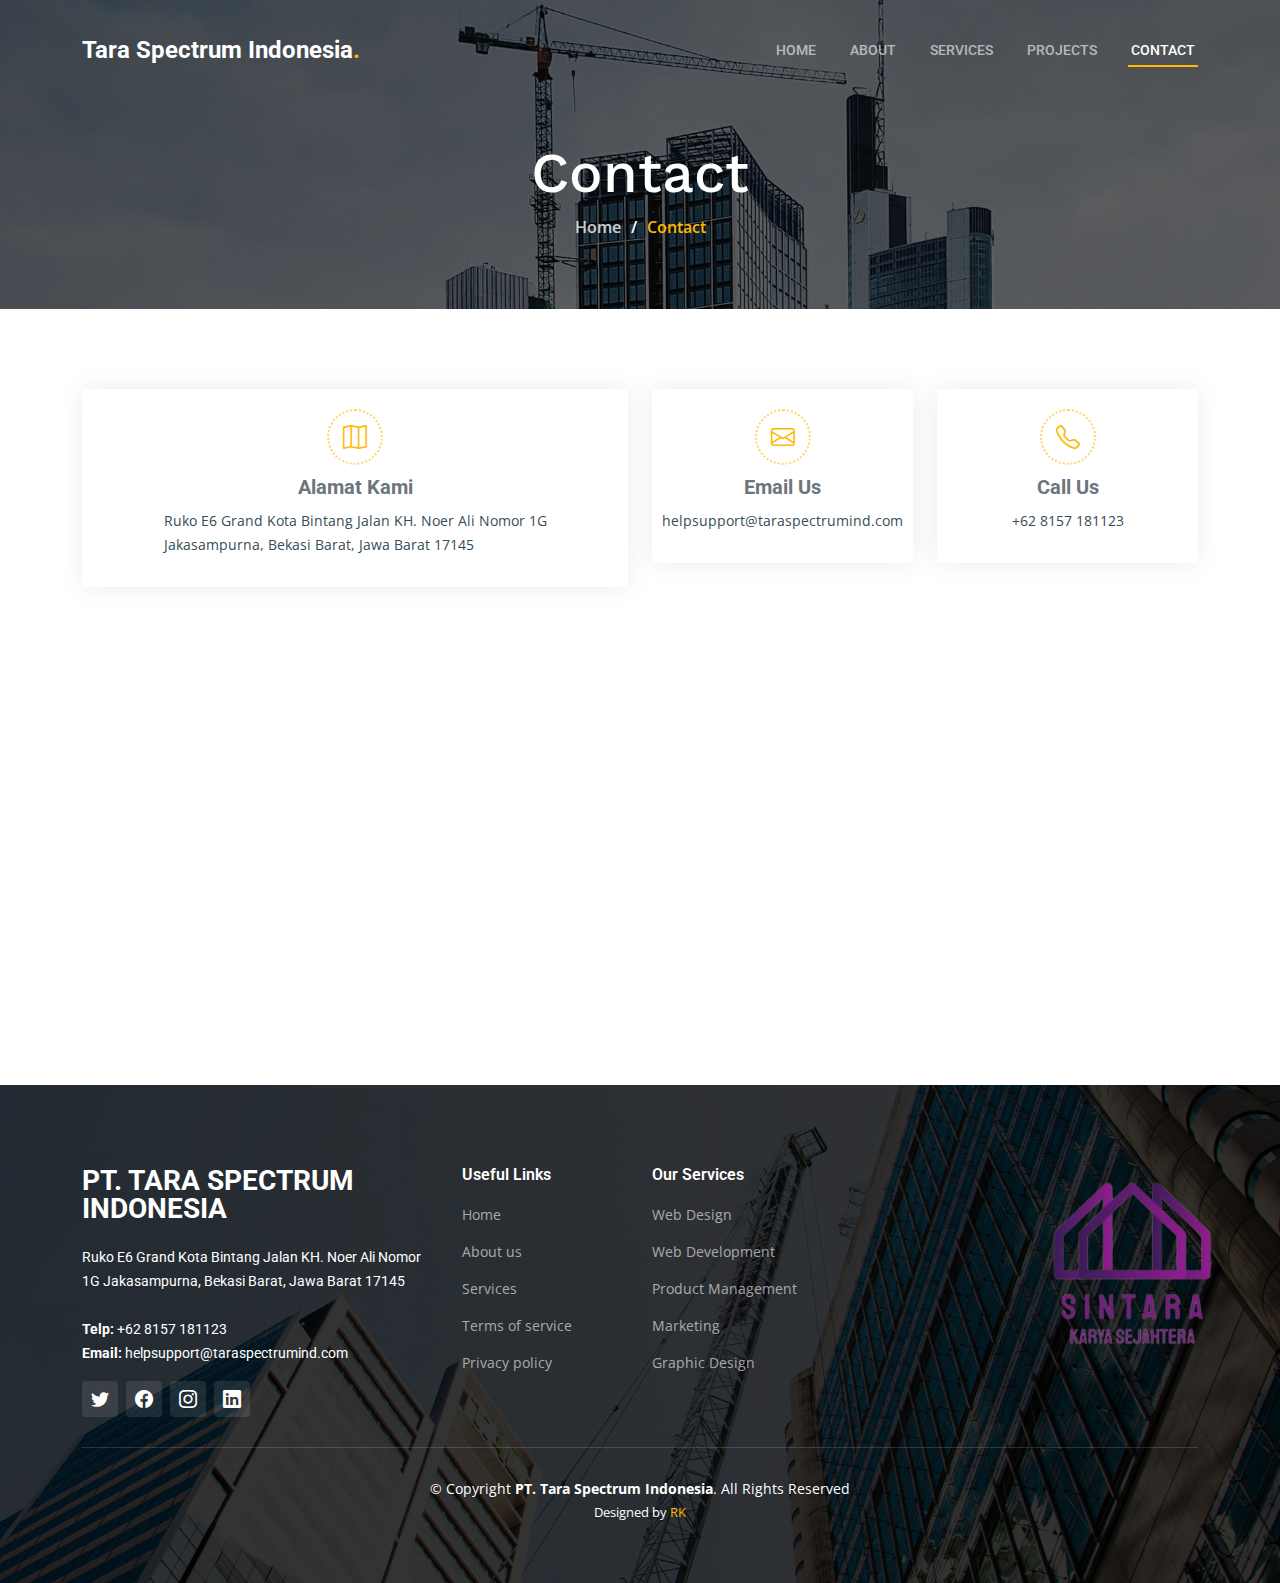
<file: contact.html>
<!DOCTYPE html>
<html lang="en">

<head>
  <meta charset="utf-8">
  <meta content="width=device-width, initial-scale=1.0" name="viewport">

  <title>Tara Spectrum Indonesia - Contact</title>
  <meta content="" name="description">
  <meta content="" name="keywords">

  <!-- Favicons -->
  <link href="assets/img/favicon.png" rel="icon">
  <link href="assets/img/apple-touch-icon.png" rel="apple-touch-icon">

  <!-- Google Fonts -->
  <link rel="preconnect" href="https://fonts.googleapis.com">
  <link rel="preconnect" href="https://fonts.gstatic.com" crossorigin>
  <link href="https://fonts.googleapis.com/css2?family=Open+Sans:ital,wght@0,300;0,400;0,500;0,600;0,700;1,300;1,400;1,600;1,700&family=Roboto:ital,wght@0,300;0,400;0,500;0,600;0,700;1,300;1,400;1,500;1,600;1,700&family=Work+Sans:ital,wght@0,300;0,400;0,500;0,600;0,700;1,300;1,400;1,500;1,600;1,700&display=swap" rel="stylesheet">

  <!-- Vendor CSS Files -->
  <link href="assets/vendor/bootstrap/css/bootstrap.min.css" rel="stylesheet">
  <link href="assets/vendor/bootstrap-icons/bootstrap-icons.css" rel="stylesheet">
  <link href="assets/vendor/fontawesome-free/css/all.min.css" rel="stylesheet">
  <link href="assets/vendor/aos/aos.css" rel="stylesheet">
  <link href="assets/vendor/glightbox/css/glightbox.min.css" rel="stylesheet">
  <link href="assets/vendor/swiper/swiper-bundle.min.css" rel="stylesheet">

  <!-- Template Main CSS File -->
  <link href="assets/css/main.css" rel="stylesheet">

  <!-- =======================================================
  * Template Name: UpConstruction
  * Template URL: https://bootstrapmade.com/upconstruction-bootstrap-construction-website-template/
  * Updated: Mar 17 2024 with Bootstrap v5.3.3
  * Author: BootstrapMade.com
  * License: https://bootstrapmade.com/license/
  ======================================================== -->
</head>

<body>

  <!-- ======= Header ======= -->
  <header id="header" class="header d-flex align-items-center">
    <div class="container-fluid container-xl d-flex align-items-center justify-content-between">

      <a href="index.html" class="logo d-flex align-items-center">
        <!-- Uncomment the line below if you also wish to use an image logo -->
        <!-- <img src="assets/img/logo.png" alt=""> -->
        <h1>Tara Spectrum Indonesia<span>.</span></h1>
      </a>

      <i class="mobile-nav-toggle mobile-nav-show bi bi-list"></i>
      <i class="mobile-nav-toggle mobile-nav-hide d-none bi bi-x"></i>
      <nav id="navbar" class="navbar">
        <ul>
          <li><a href="index.html">Home</a></li>
          <li><a href="about.html">About</a></li>
          <li><a href="services.html">Services</a></li>
          <li><a href="projects.html">Projects</a></li>
          <!--<li><a href="blog.html">Blog</a></li>
          <li class="dropdown"><a href="#"><span>Dropdown</span> <i class="bi bi-chevron-down dropdown-indicator"></i></a>
            <ul>
              <li><a href="#">Dropdown 1</a></li>
              <li class="dropdown"><a href="#"><span>Deep Dropdown</span> <i class="bi bi-chevron-down dropdown-indicator"></i></a>
                <ul>
                  <li><a href="#">Deep Dropdown 1</a></li>
                  <li><a href="#">Deep Dropdown 2</a></li>
                  <li><a href="#">Deep Dropdown 3</a></li>
                  <li><a href="#">Deep Dropdown 4</a></li>
                  <li><a href="#">Deep Dropdown 5</a></li>
                </ul>
              </li>
              <li><a href="#">Dropdown 2</a></li>
              <li><a href="#">Dropdown 3</a></li>
              <li><a href="#">Dropdown 4</a></li>
            </ul>
          </li>-->
          <li><a href="contact.html" class="active">Contact</a></li>
        </ul>
      </nav><!-- .navbar -->

    </div>
  </header><!-- End Header -->

  <main id="main">

    <!-- ======= Breadcrumbs ======= -->
    <div class="breadcrumbs d-flex align-items-center" style="background-image: url('assets/img/breadcrumbs-bg.jpg');">
      <div class="container position-relative d-flex flex-column align-items-center" data-aos="fade">

        <h2>Contact</h2>
        <ol>
          <li><a href="index.html">Home</a></li>
          <li>Contact</li>
        </ol>

      </div>
    </div><!-- End Breadcrumbs -->

    <!-- ======= Contact Section ======= -->
    <section id="contact" class="contact">
      <div class="container" data-aos="fade-up" data-aos-delay="100">

        <div class="row gy-4">
          <div class="col-lg-6">
            <div class="info-item  d-flex flex-column justify-content-center align-items-center">
              <i class="bi bi-map"></i>
              <h3>Alamat Kami</h3>
              <p>Ruko E6 Grand Kota Bintang Jalan KH. Noer Ali Nomor 1G<br>
                Jakasampurna, Bekasi Barat, Jawa Barat 17145</p>
            </div>
          </div><!-- End Info Item -->

          <div class="col-lg-3 col-md-6">
            <div class="info-item d-flex flex-column justify-content-center align-items-center">
              <i class="bi bi-envelope"></i>
              <h3>Email Us</h3>
              <p>helpsupport@taraspectrumind.com</p>
            </div>
          </div><!-- End Info Item -->

          <div class="col-lg-3 col-md-6">
            <div class="info-item  d-flex flex-column justify-content-center align-items-center">
              <i class="bi bi-telephone"></i>
              <h3>Call Us</h3>
              <p>+62 8157 181123</p>
            </div>
          </div><!-- End Info Item -->

        </div>

        <div class="row gy-4 mt-1">

          <div class="col-lg-12 ">
            <iframe src="https://www.google.com/maps/embed?pb=!1m18!1m12!1m3!1d991.5273003975293!2d106.9559681788087!3d-6.249338851807512!2m3!1f0!2f0!3f0!3m2!1i1024!2i768!4f13.1!3m3!1m2!1s0x2e698cf960642809%3A0x5b026617404193de!2sGrand%20Kota%20Bintang!5e0!3m2!1sid!2sid!4v1732244379076!5m2!1sid!2sid" frameborder="0" style="border:0; width: 100%; height: 384px;" allowfullscreen></iframe>
          </div><!-- End Google Maps -->

          <!--<div class="col-lg-6">
            <form action="forms/contact.php" method="post" role="form" class="php-email-form">
              <div class="row gy-4">
                <div class="col-lg-6 form-group">
                  <input type="text" name="name" class="form-control" id="name" placeholder="Your Name" required>
                </div>
                <div class="col-lg-6 form-group">
                  <input type="email" class="form-control" name="email" id="email" placeholder="Your Email" required>
                </div>
              </div>
              <div class="form-group">
                <input type="text" class="form-control" name="subject" id="subject" placeholder="Subject" required>
              </div>
              <div class="form-group">
                <textarea class="form-control" name="message" rows="5" placeholder="Message" required></textarea>
              </div>
              <div class="my-3">
                <div class="loading">Loading</div>
                <div class="error-message"></div>
                <div class="sent-message">Your message has been sent. Thank you!</div>
              </div>
              <div class="text-center"><button type="submit">Send Message</button></div>
            </form>
          </div>--><!-- End Contact Form -->

        </div>

      </div>
    </section><!-- End Contact Section -->

  </main><!-- End #main -->

  <!-- ======= Footer ======= -->
  <footer id="footer" class="footer">

    <div class="footer-content position-relative">
      <div class="container">
        <div class="row">

          <div class="col-lg-4 col-md-6">
            <div class="footer-info">
              <h3>PT. Tara Spectrum Indonesia</h3>
              <p>
                Ruko E6 Grand Kota Bintang Jalan KH. Noer Ali Nomor 1G
                Jakasampurna, Bekasi Barat, Jawa Barat 17145<br><br>
                <strong>Telp:</strong> +62 8157 181123<br>
                <strong>Email:</strong> helpsupport@taraspectrumind.com<br>
              </p>
              <div class="social-links d-flex mt-3">
                <a href="#" class="d-flex align-items-center justify-content-center"><i class="bi bi-twitter"></i></a>
                <a href="#" class="d-flex align-items-center justify-content-center"><i class="bi bi-facebook"></i></a>
                <a href="#" class="d-flex align-items-center justify-content-center"><i class="bi bi-instagram"></i></a>
                <a href="#" class="d-flex align-items-center justify-content-center"><i class="bi bi-linkedin"></i></a>
              </div>
            </div>
          </div><!-- End footer info column-->

          <div class="col-lg-2 col-md-3 footer-links">
            <h4>Useful Links</h4>
            <ul>
              <li><a href="#">Home</a></li>
              <li><a href="#">About us</a></li>
              <li><a href="#">Services</a></li>
              <li><a href="#">Terms of service</a></li>
              <li><a href="#">Privacy policy</a></li>
            </ul>
          </div><!-- End footer links column-->

          <div class="col-lg-2 col-md-3 footer-links">
            <h4>Our Services</h4>
            <ul>
              <li><a href="#">Web Design</a></li>
              <li><a href="#">Web Development</a></li>
              <li><a href="#">Product Management</a></li>
              <li><a href="#">Marketing</a></li>
              <li><a href="#">Graphic Design</a></li>
            </ul>
          </div><!-- End footer links column-->

          <div class="col-lg-2 col-md-3 footer-links">

          </div>

          <div class="col-lg-2 col-md-3 footer-links">
            <a href="index.html" class="logo d-flex align-items-center">
              <img src="assets/img/sks-logo.png" style="width: 200px; height: 200px; text-align: center;" alt="">
            </a>
          </div>

        </div>
      </div>
    </div>

    <div class="footer-legal text-center position-relative">
      <div class="container">
        <div class="copyright">
          &copy; Copyright <strong><span>PT. Tara Spectrum Indonesia</span></strong>. All Rights Reserved
        </div>
        <div class="credits">
          <!-- All the links in the footer should remain intact. -->
          <!-- You can delete the links only if you purchased the pro version. -->
          <!-- Licensing information: https://bootstrapmade.com/license/ -->
          <!-- Purchase the pro version with working PHP/AJAX contact form: https://bootstrapmade.com/upconstruction-bootstrap-construction-website-template/ -->
          Designed by <a href="https://bootstrapmade.com/">RK</a>
        </div>
      </div>
    </div>

  </footer>
  <!-- End Footer -->

  <a href="#" class="scroll-top d-flex align-items-center justify-content-center"><i class="bi bi-arrow-up-short"></i></a>

  <div id="preloader"></div>

  <!-- Vendor JS Files -->
  <script src="assets/vendor/bootstrap/js/bootstrap.bundle.min.js"></script>
  <script src="assets/vendor/aos/aos.js"></script>
  <script src="assets/vendor/glightbox/js/glightbox.min.js"></script>
  <script src="assets/vendor/isotope-layout/isotope.pkgd.min.js"></script>
  <script src="assets/vendor/swiper/swiper-bundle.min.js"></script>
  <script src="assets/vendor/purecounter/purecounter_vanilla.js"></script>
  <script src="assets/vendor/php-email-form/validate.js"></script>

  <!-- Template Main JS File -->
  <script src="assets/js/main.js"></script>

</body>

</html>
</file>
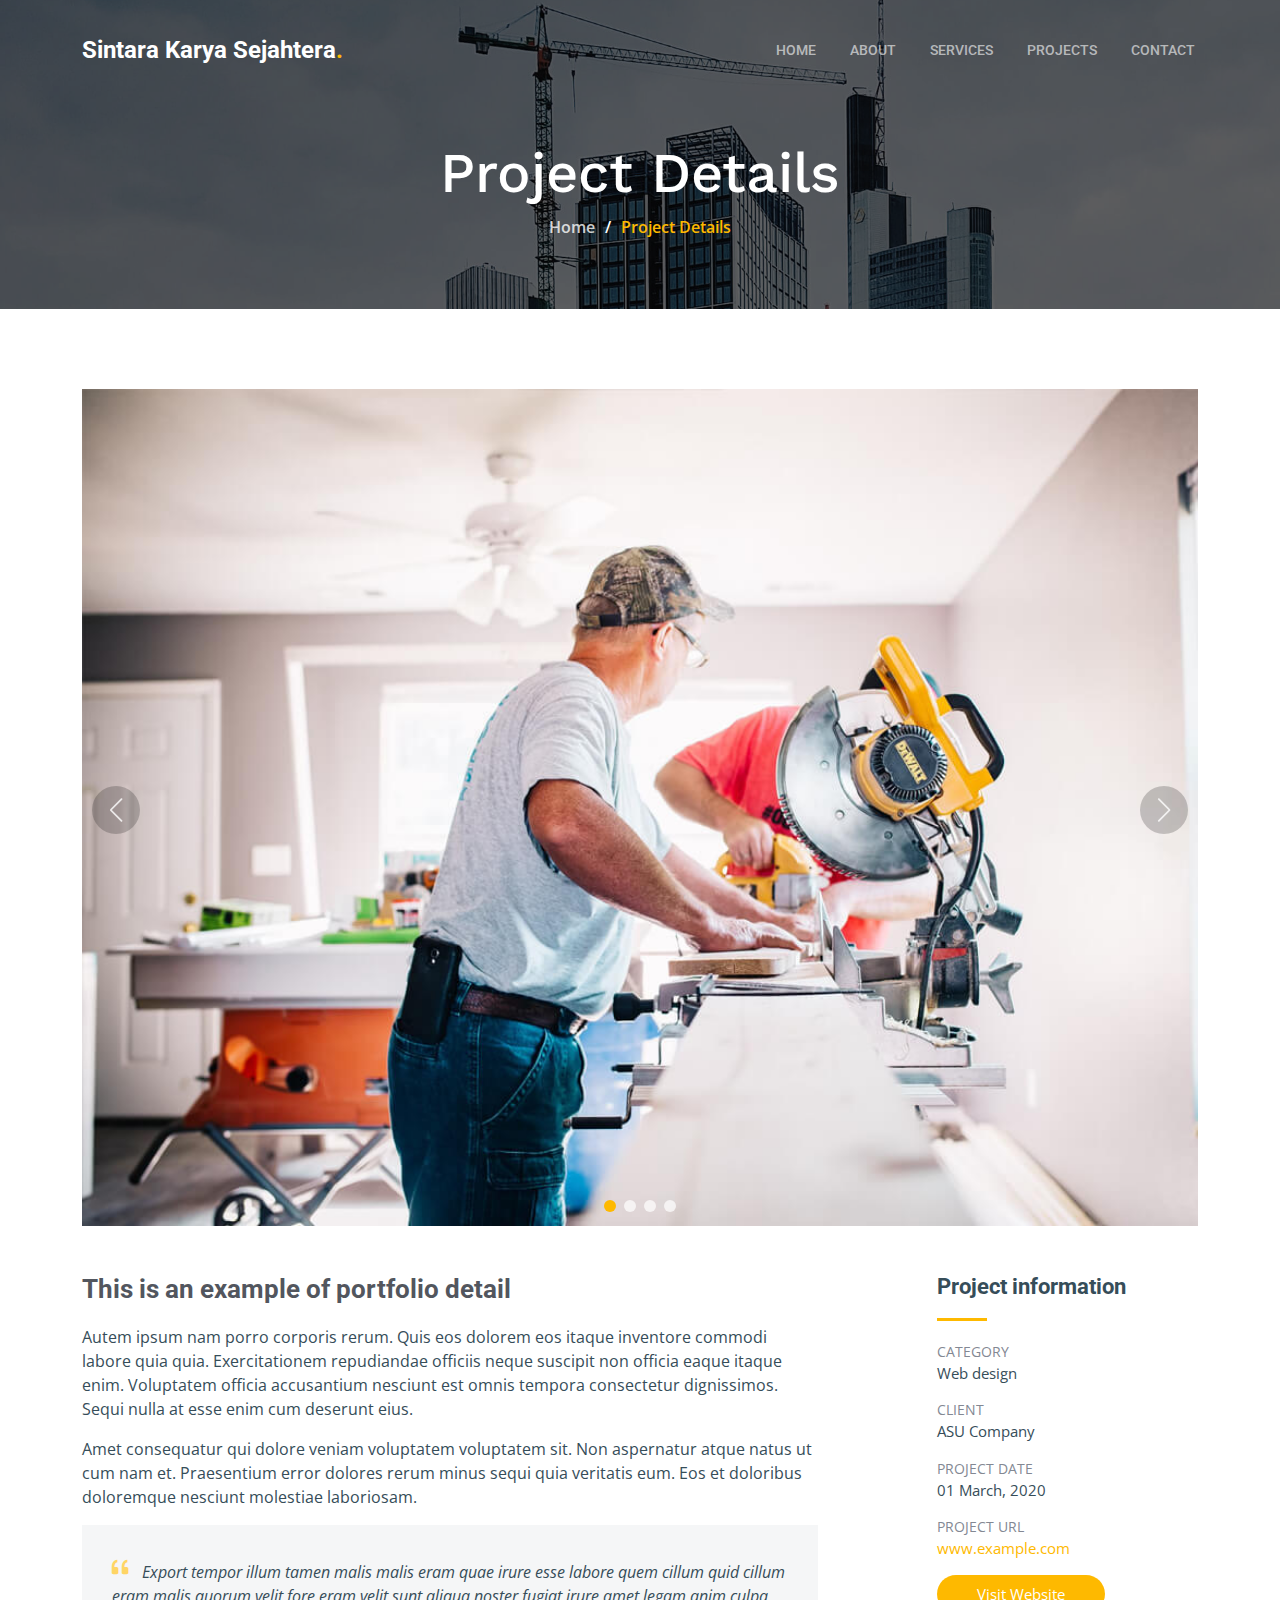
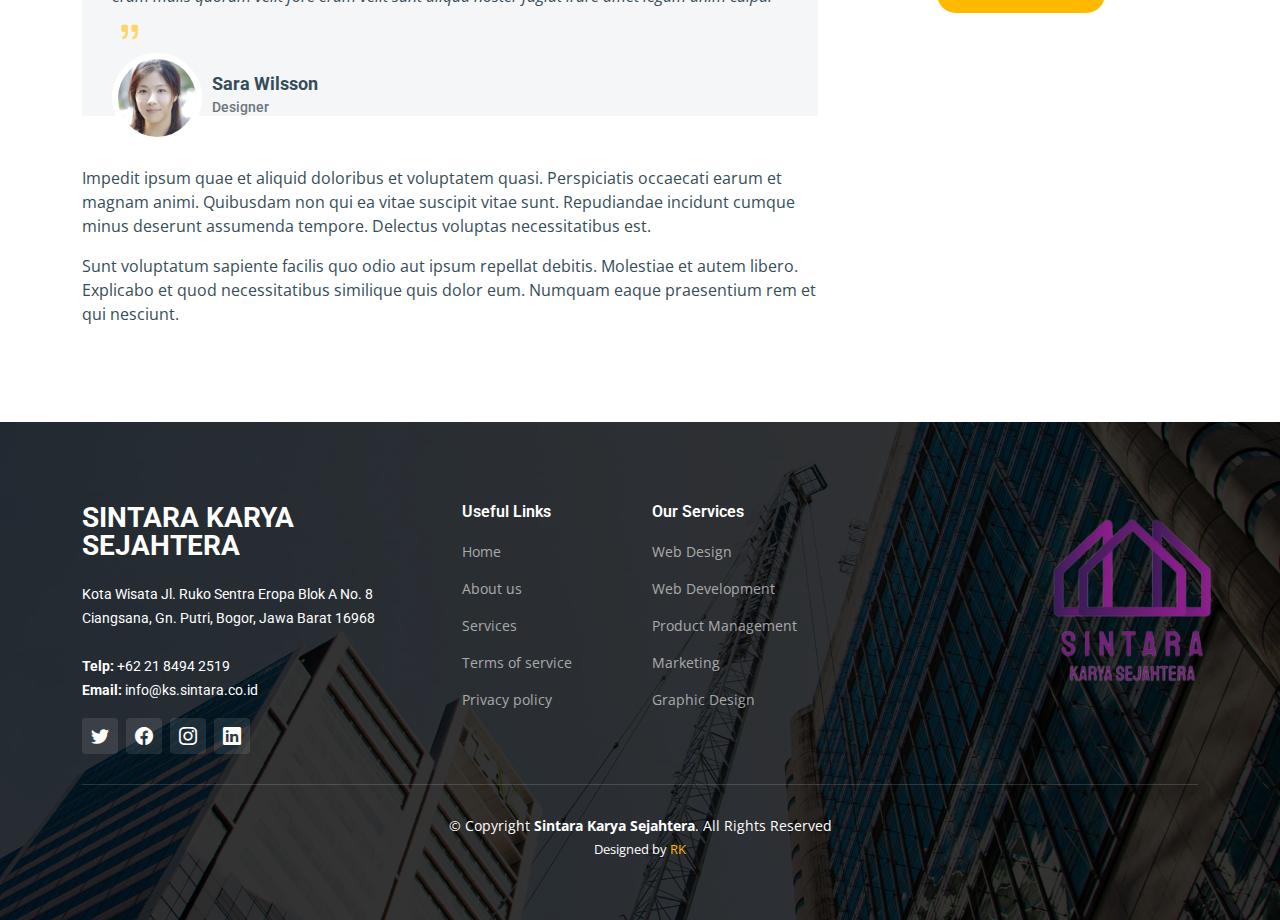
<file: project-details.html>
<!DOCTYPE html>
<html lang="en">

<head>
  <meta charset="utf-8">
  <meta content="width=device-width, initial-scale=1.0" name="viewport">

  <title>Sintara Karya Sejahtera - Project Details</title>
  <meta content="" name="description">
  <meta content="" name="keywords">

  <!-- Favicons -->
  <link href="assets/img/favicon.png" rel="icon">
  <link href="assets/img/apple-touch-icon.png" rel="apple-touch-icon">

  <!-- Google Fonts -->
  <link rel="preconnect" href="https://fonts.googleapis.com">
  <link rel="preconnect" href="https://fonts.gstatic.com" crossorigin>
  <link href="https://fonts.googleapis.com/css2?family=Open+Sans:ital,wght@0,300;0,400;0,500;0,600;0,700;1,300;1,400;1,600;1,700&family=Roboto:ital,wght@0,300;0,400;0,500;0,600;0,700;1,300;1,400;1,500;1,600;1,700&family=Work+Sans:ital,wght@0,300;0,400;0,500;0,600;0,700;1,300;1,400;1,500;1,600;1,700&display=swap" rel="stylesheet">

  <!-- Vendor CSS Files -->
  <link href="assets/vendor/bootstrap/css/bootstrap.min.css" rel="stylesheet">
  <link href="assets/vendor/bootstrap-icons/bootstrap-icons.css" rel="stylesheet">
  <link href="assets/vendor/fontawesome-free/css/all.min.css" rel="stylesheet">
  <link href="assets/vendor/aos/aos.css" rel="stylesheet">
  <link href="assets/vendor/glightbox/css/glightbox.min.css" rel="stylesheet">
  <link href="assets/vendor/swiper/swiper-bundle.min.css" rel="stylesheet">

  <!-- Template Main CSS File -->
  <link href="assets/css/main.css" rel="stylesheet">

  <!-- =======================================================
  * Template Name: UpConstruction
  * Template URL: https://bootstrapmade.com/upconstruction-bootstrap-construction-website-template/
  * Updated: Mar 17 2024 with Bootstrap v5.3.3
  * Author: BootstrapMade.com
  * License: https://bootstrapmade.com/license/
  ======================================================== -->
</head>

<body>

  <!-- ======= Header ======= -->
  <header id="header" class="header d-flex align-items-center">
    <div class="container-fluid container-xl d-flex align-items-center justify-content-between">

      <a href="index.html" class="logo d-flex align-items-center">
        <!-- Uncomment the line below if you also wish to use an image logo -->
        <!-- <img src="assets/img/logo.png" alt=""> -->
        <h1>Sintara Karya Sejahtera<span>.</span></h1>
      </a>

      <i class="mobile-nav-toggle mobile-nav-show bi bi-list"></i>
      <i class="mobile-nav-toggle mobile-nav-hide d-none bi bi-x"></i>
      <nav id="navbar" class="navbar">
        <ul>
          <li><a href="index.html">Home</a></li>
          <li><a href="about.html">About</a></li>
          <li><a href="services.html">Services</a></li>
          <li><a href="projects.html">Projects</a></li>
          <!--<li><a href="blog.html">Blog</a></li>
          <li class="dropdown"><a href="#"><span>Dropdown</span> <i class="bi bi-chevron-down dropdown-indicator"></i></a>
            <ul>
              <li><a href="#">Dropdown 1</a></li>
              <li class="dropdown"><a href="#"><span>Deep Dropdown</span> <i class="bi bi-chevron-down dropdown-indicator"></i></a>
                <ul>
                  <li><a href="#">Deep Dropdown 1</a></li>
                  <li><a href="#">Deep Dropdown 2</a></li>
                  <li><a href="#">Deep Dropdown 3</a></li>
                  <li><a href="#">Deep Dropdown 4</a></li>
                  <li><a href="#">Deep Dropdown 5</a></li>
                </ul>
              </li>
              <li><a href="#">Dropdown 2</a></li>
              <li><a href="#">Dropdown 3</a></li>
              <li><a href="#">Dropdown 4</a></li>
            </ul>
          </li>-->
          <li><a href="contact.html">Contact</a></li>
        </ul>
      </nav><!-- .navbar -->

    </div>
  </header><!-- End Header -->

  <main id="main">

    <!-- ======= Breadcrumbs ======= -->
    <div class="breadcrumbs d-flex align-items-center" style="background-image: url('assets/img/breadcrumbs-bg.jpg');">
      <div class="container position-relative d-flex flex-column align-items-center" data-aos="fade">

        <h2>Project Details</h2>
        <ol>
          <li><a href="index.html">Home</a></li>
          <li>Project Details</li>
        </ol>

      </div>
    </div><!-- End Breadcrumbs -->

    <!-- ======= Projet Details Section ======= -->
    <section id="project-details" class="project-details">
      <div class="container" data-aos="fade-up" data-aos-delay="100">

        <div class="position-relative h-100">
          <div class="slides-1 portfolio-details-slider swiper">
            <div class="swiper-wrapper align-items-center">

              <div class="swiper-slide">
                <img src="assets/img/projects/remodeling-1.jpg" alt="">
              </div>

              <div class="swiper-slide">
                <img src="assets/img/projects/construction-1.jpg" alt="">
              </div>

              <div class="swiper-slide">
                <img src="assets/img/projects/design-1.jpg" alt="">
              </div>

              <div class="swiper-slide">
                <img src="assets/img/projects/repairs-1.jpg" alt="">
              </div>

            </div>
            <div class="swiper-pagination"></div>
          </div>
          <div class="swiper-button-prev"></div>
          <div class="swiper-button-next"></div>

        </div>

        <div class="row justify-content-between gy-4 mt-4">

          <div class="col-lg-8">
            <div class="portfolio-description">
              <h2>This is an example of portfolio detail</h2>
              <p>
                Autem ipsum nam porro corporis rerum. Quis eos dolorem eos itaque inventore commodi labore quia quia. Exercitationem repudiandae officiis neque suscipit non officia eaque itaque enim. Voluptatem officia accusantium nesciunt est omnis tempora consectetur dignissimos. Sequi nulla at esse enim cum deserunt eius.
              </p>
              <p>
                Amet consequatur qui dolore veniam voluptatem voluptatem sit. Non aspernatur atque natus ut cum nam et. Praesentium error dolores rerum minus sequi quia veritatis eum. Eos et doloribus doloremque nesciunt molestiae laboriosam.
              </p>

              <div class="testimonial-item">
                <p>
                  <i class="bi bi-quote quote-icon-left"></i>
                  Export tempor illum tamen malis malis eram quae irure esse labore quem cillum quid cillum eram malis quorum velit fore eram velit sunt aliqua noster fugiat irure amet legam anim culpa.
                  <i class="bi bi-quote quote-icon-right"></i>
                </p>
                <div>
                  <img src="assets/img/testimonials/testimonials-2.jpg" class="testimonial-img" alt="">
                  <h3>Sara Wilsson</h3>
                  <h4>Designer</h4>
                </div>
              </div>

              <p>
                Impedit ipsum quae et aliquid doloribus et voluptatem quasi. Perspiciatis occaecati earum et magnam animi. Quibusdam non qui ea vitae suscipit vitae sunt. Repudiandae incidunt cumque minus deserunt assumenda tempore. Delectus voluptas necessitatibus est.

              <p>
                Sunt voluptatum sapiente facilis quo odio aut ipsum repellat debitis. Molestiae et autem libero. Explicabo et quod necessitatibus similique quis dolor eum. Numquam eaque praesentium rem et qui nesciunt.
              </p>

            </div>
          </div>

          <div class="col-lg-3">
            <div class="portfolio-info">
              <h3>Project information</h3>
              <ul>
                <li><strong>Category</strong> <span>Web design</span></li>
                <li><strong>Client</strong> <span>ASU Company</span></li>
                <li><strong>Project date</strong> <span>01 March, 2020</span></li>
                <li><strong>Project URL</strong> <a href="#">www.example.com</a></li>
                <li><a href="#" class="btn-visit align-self-start">Visit Website</a></li>
              </ul>
            </div>
          </div>

        </div>

      </div>
    </section><!-- End Projet Details Section -->

  </main><!-- End #main -->

  <!-- ======= Footer ======= -->
  <footer id="footer" class="footer">

    <div class="footer-content position-relative">
      <div class="container">
        <div class="row">

          <div class="col-lg-4 col-md-6">
            <div class="footer-info">
              <h3>Sintara Karya Sejahtera</h3>
              <p>
                Kota Wisata Jl. Ruko Sentra Eropa Blok A No. 8<br>
                Ciangsana, Gn. Putri, Bogor, Jawa Barat 16968<br><br>
                <strong>Telp:</strong> +62 21 8494 2519<br>
                <strong>Email:</strong> info@ks.sintara.co.id<br>
              </p>
              <div class="social-links d-flex mt-3">
                <a href="#" class="d-flex align-items-center justify-content-center"><i class="bi bi-twitter"></i></a>
                <a href="#" class="d-flex align-items-center justify-content-center"><i class="bi bi-facebook"></i></a>
                <a href="#" class="d-flex align-items-center justify-content-center"><i class="bi bi-instagram"></i></a>
                <a href="#" class="d-flex align-items-center justify-content-center"><i class="bi bi-linkedin"></i></a>
              </div>
            </div>
          </div><!-- End footer info column-->

          <div class="col-lg-2 col-md-3 footer-links">
            <h4>Useful Links</h4>
            <ul>
              <li><a href="#">Home</a></li>
              <li><a href="#">About us</a></li>
              <li><a href="#">Services</a></li>
              <li><a href="#">Terms of service</a></li>
              <li><a href="#">Privacy policy</a></li>
            </ul>
          </div><!-- End footer links column-->

          <div class="col-lg-2 col-md-3 footer-links">
            <h4>Our Services</h4>
            <ul>
              <li><a href="#">Web Design</a></li>
              <li><a href="#">Web Development</a></li>
              <li><a href="#">Product Management</a></li>
              <li><a href="#">Marketing</a></li>
              <li><a href="#">Graphic Design</a></li>
            </ul>
          </div><!-- End footer links column-->

          <div class="col-lg-2 col-md-3 footer-links">

          </div>

          <div class="col-lg-2 col-md-3 footer-links">
            <a href="index.html" class="logo d-flex align-items-center">
              <img src="assets/img/sks-logo.png" style="width: 200px; height: 200px; text-align: center;" alt="">
            </a>
          </div>

        </div>
      </div>
    </div>

    <div class="footer-legal text-center position-relative">
      <div class="container">
        <div class="copyright">
          &copy; Copyright <strong><span>Sintara Karya Sejahtera</span></strong>. All Rights Reserved
        </div>
        <div class="credits">
          <!-- All the links in the footer should remain intact. -->
          <!-- You can delete the links only if you purchased the pro version. -->
          <!-- Licensing information: https://bootstrapmade.com/license/ -->
          <!-- Purchase the pro version with working PHP/AJAX contact form: https://bootstrapmade.com/upconstruction-bootstrap-construction-website-template/ -->
          Designed by <a href="https://bootstrapmade.com/">RK</a>
        </div>
      </div>
    </div>

  </footer>
  <!-- End Footer -->

  <a href="#" class="scroll-top d-flex align-items-center justify-content-center"><i class="bi bi-arrow-up-short"></i></a>

  <div id="preloader"></div>

  <!-- Vendor JS Files -->
  <script src="assets/vendor/bootstrap/js/bootstrap.bundle.min.js"></script>
  <script src="assets/vendor/aos/aos.js"></script>
  <script src="assets/vendor/glightbox/js/glightbox.min.js"></script>
  <script src="assets/vendor/isotope-layout/isotope.pkgd.min.js"></script>
  <script src="assets/vendor/swiper/swiper-bundle.min.js"></script>
  <script src="assets/vendor/purecounter/purecounter_vanilla.js"></script>
  <script src="assets/vendor/php-email-form/validate.js"></script>

  <!-- Template Main JS File -->
  <script src="assets/js/main.js"></script>

</body>

</html>
</file>
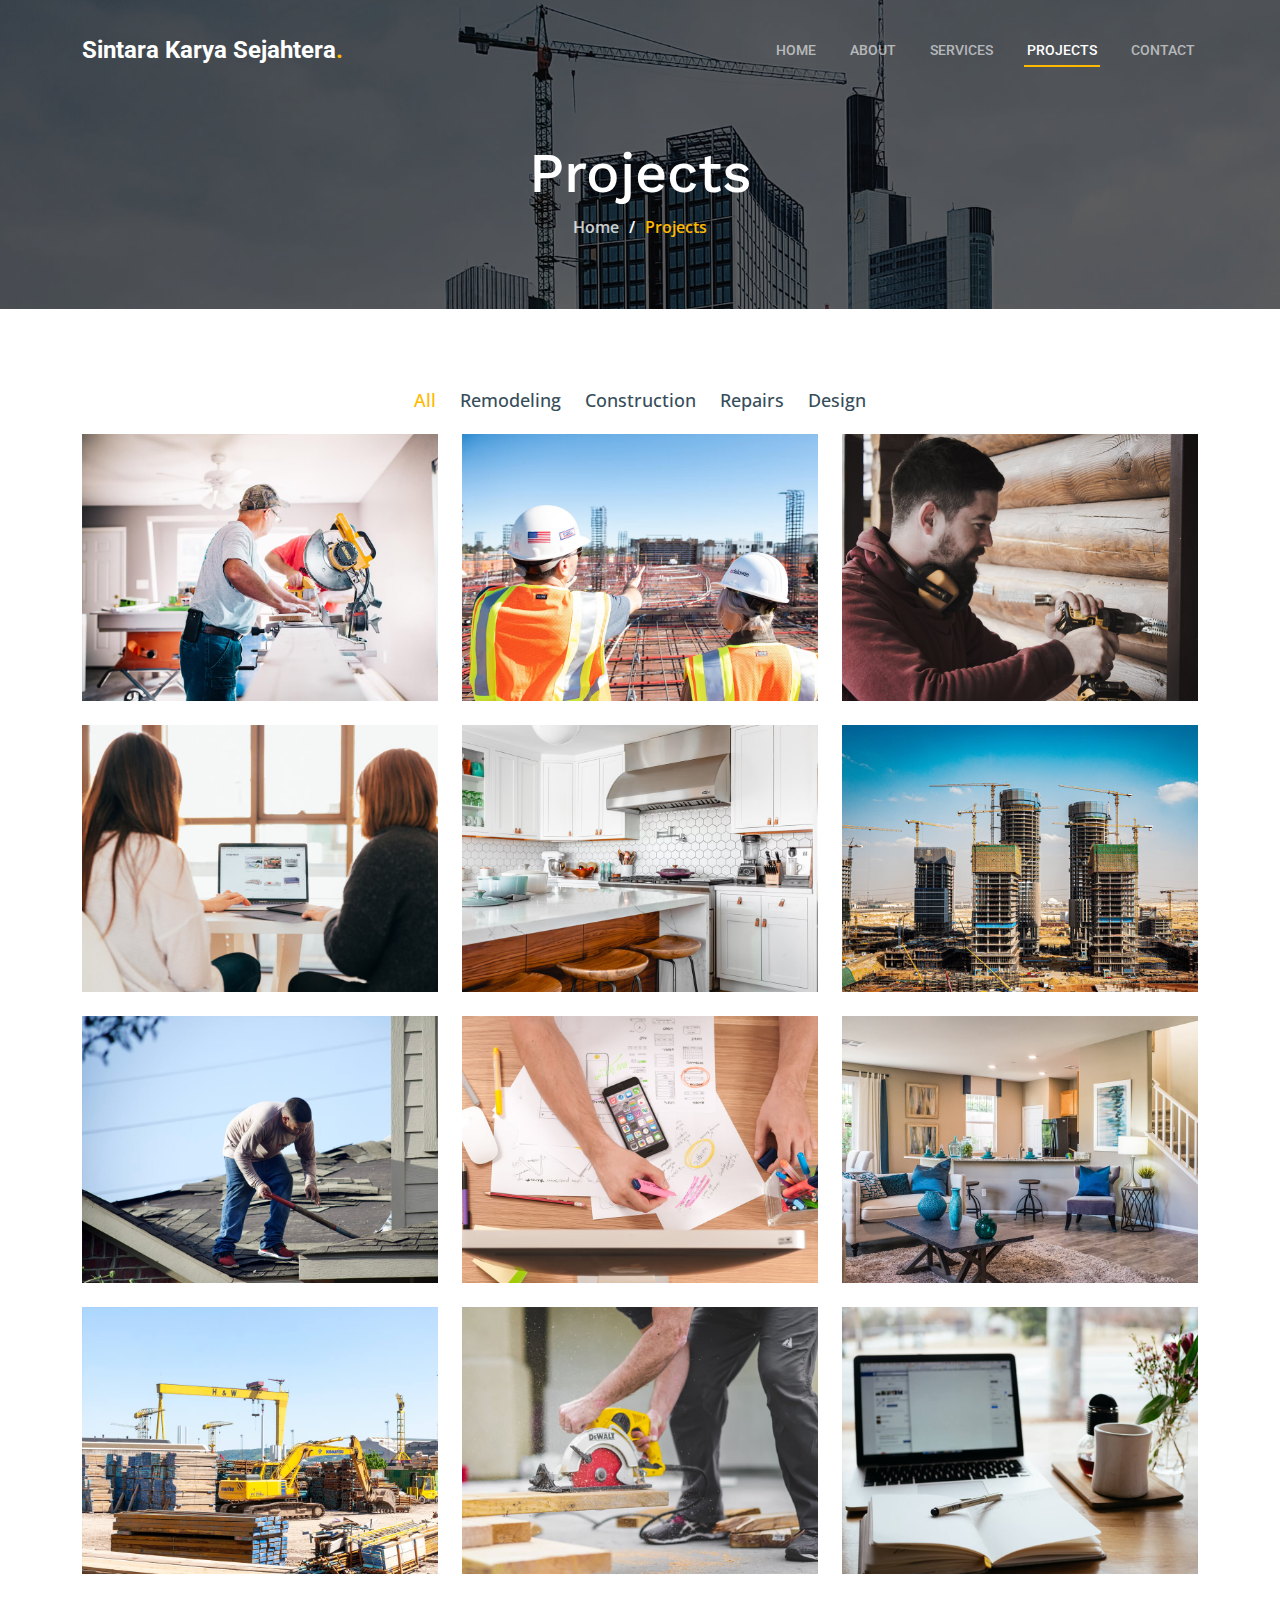
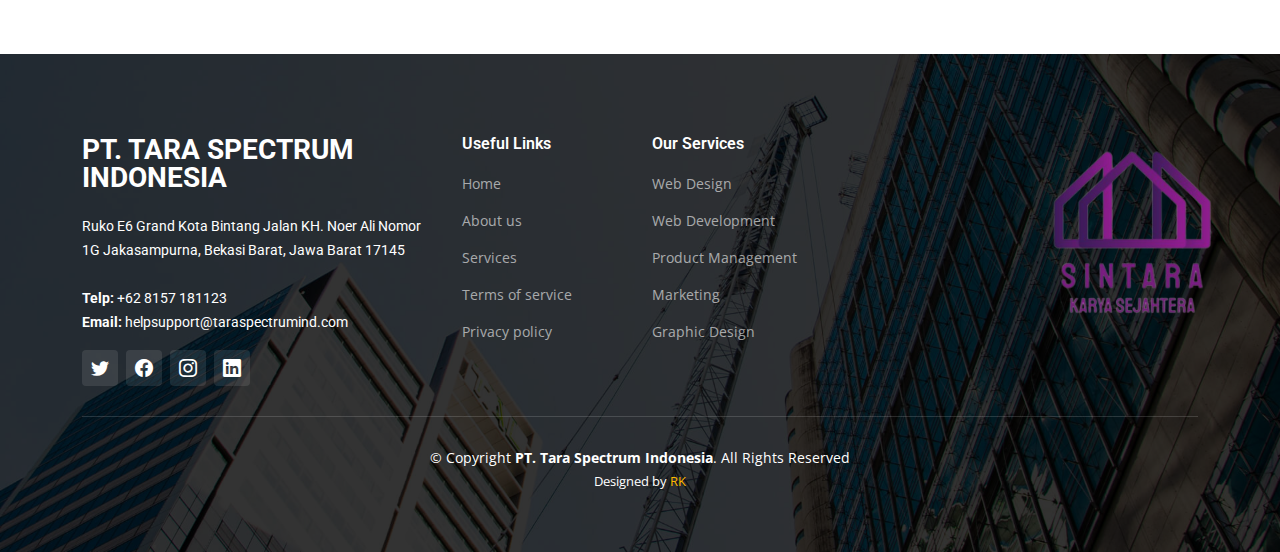
<file: projects.html>
<!DOCTYPE html>
<html lang="en">

<head>
  <meta charset="utf-8">
  <meta content="width=device-width, initial-scale=1.0" name="viewport">

  <title>Sintara Karya Sejahtera - Projects</title>
  <meta content="" name="description">
  <meta content="" name="keywords">

  <!-- Favicons -->
  <link href="assets/img/favicon.png" rel="icon">
  <link href="assets/img/apple-touch-icon.png" rel="apple-touch-icon">

  <!-- Google Fonts -->
  <link rel="preconnect" href="https://fonts.googleapis.com">
  <link rel="preconnect" href="https://fonts.gstatic.com" crossorigin>
  <link href="https://fonts.googleapis.com/css2?family=Open+Sans:ital,wght@0,300;0,400;0,500;0,600;0,700;1,300;1,400;1,600;1,700&family=Roboto:ital,wght@0,300;0,400;0,500;0,600;0,700;1,300;1,400;1,500;1,600;1,700&family=Work+Sans:ital,wght@0,300;0,400;0,500;0,600;0,700;1,300;1,400;1,500;1,600;1,700&display=swap" rel="stylesheet">

  <!-- Vendor CSS Files -->
  <link href="assets/vendor/bootstrap/css/bootstrap.min.css" rel="stylesheet">
  <link href="assets/vendor/bootstrap-icons/bootstrap-icons.css" rel="stylesheet">
  <link href="assets/vendor/fontawesome-free/css/all.min.css" rel="stylesheet">
  <link href="assets/vendor/aos/aos.css" rel="stylesheet">
  <link href="assets/vendor/glightbox/css/glightbox.min.css" rel="stylesheet">
  <link href="assets/vendor/swiper/swiper-bundle.min.css" rel="stylesheet">

  <!-- Template Main CSS File -->
  <link href="assets/css/main.css" rel="stylesheet">

  <!-- =======================================================
  * Template Name: UpConstruction
  * Template URL: https://bootstrapmade.com/upconstruction-bootstrap-construction-website-template/
  * Updated: Mar 17 2024 with Bootstrap v5.3.3
  * Author: BootstrapMade.com
  * License: https://bootstrapmade.com/license/
  ======================================================== -->
</head>

<body>

  <!-- ======= Header ======= -->
  <header id="header" class="header d-flex align-items-center">
    <div class="container-fluid container-xl d-flex align-items-center justify-content-between">

      <a href="index.html" class="logo d-flex align-items-center">
        <!-- Uncomment the line below if you also wish to use an image logo -->
        <!-- <img src="assets/img/logo.png" alt=""> -->
        <h1>Sintara Karya Sejahtera<span>.</span></h1>
      </a>

      <i class="mobile-nav-toggle mobile-nav-show bi bi-list"></i>
      <i class="mobile-nav-toggle mobile-nav-hide d-none bi bi-x"></i>
      <nav id="navbar" class="navbar">
        <ul>
          <li><a href="index.html">Home</a></li>
          <li><a href="about.html">About</a></li>
          <li><a href="services.html">Services</a></li>
          <li><a href="projects.html" class="active">Projects</a></li>
          <!--<li><a href="blog.html">Blog</a></li>
          <li class="dropdown"><a href="#"><span>Dropdown</span> <i class="bi bi-chevron-down dropdown-indicator"></i></a>
            <ul>
              <li><a href="#">Dropdown 1</a></li>
              <li class="dropdown"><a href="#"><span>Deep Dropdown</span> <i class="bi bi-chevron-down dropdown-indicator"></i></a>
                <ul>
                  <li><a href="#">Deep Dropdown 1</a></li>
                  <li><a href="#">Deep Dropdown 2</a></li>
                  <li><a href="#">Deep Dropdown 3</a></li>
                  <li><a href="#">Deep Dropdown 4</a></li>
                  <li><a href="#">Deep Dropdown 5</a></li>
                </ul>
              </li>
              <li><a href="#">Dropdown 2</a></li>
              <li><a href="#">Dropdown 3</a></li>
              <li><a href="#">Dropdown 4</a></li>
            </ul>
          </li>-->
          <li><a href="contact.html">Contact</a></li>
        </ul>
      </nav><!-- .navbar -->

    </div>
  </header><!-- End Header -->

  <main id="main">

    <!-- ======= Breadcrumbs ======= -->
    <div class="breadcrumbs d-flex align-items-center" style="background-image: url('assets/img/breadcrumbs-bg.jpg');">
      <div class="container position-relative d-flex flex-column align-items-center" data-aos="fade">

        <h2>Projects</h2>
        <ol>
          <li><a href="index.html">Home</a></li>
          <li>Projects</li>
        </ol>

      </div>
    </div><!-- End Breadcrumbs -->

    <!-- ======= Our Projects Section ======= -->
    <section id="projects" class="projects">
      <div class="container" data-aos="fade-up">

        <div class="portfolio-isotope" data-portfolio-filter="*" data-portfolio-layout="masonry" data-portfolio-sort="original-order">

          <ul class="portfolio-flters" data-aos="fade-up" data-aos-delay="100">
            <li data-filter="*" class="filter-active">All</li>
            <li data-filter=".filter-remodeling">Remodeling</li>
            <li data-filter=".filter-construction">Construction</li>
            <li data-filter=".filter-repairs">Repairs</li>
            <li data-filter=".filter-design">Design</li>
          </ul><!-- End Projects Filters -->

          <div class="row gy-4 portfolio-container" data-aos="fade-up" data-aos-delay="200">

            <div class="col-lg-4 col-md-6 portfolio-item filter-remodeling">
              <div class="portfolio-content h-100">
                <img src="assets/img/projects/remodeling-1.jpg" class="img-fluid" alt="">
                <div class="portfolio-info">
                  <h4>Remodeling 1</h4>
                  <p>Lorem ipsum, dolor sit amet consectetur</p>
                  <a href="assets/img/projects/remodeling-1.jpg" title="Remodeling 1" data-gallery="portfolio-gallery-remodeling" class="glightbox preview-link"><i class="bi bi-zoom-in"></i></a>
                  <a href="project-details.html" title="More Details" class="details-link"><i class="bi bi-link-45deg"></i></a>
                </div>
              </div>
            </div><!-- End Projects Item -->

            <div class="col-lg-4 col-md-6 portfolio-item filter-construction">
              <div class="portfolio-content h-100">
                <img src="assets/img/projects/construction-1.jpg" class="img-fluid" alt="">
                <div class="portfolio-info">
                  <h4>Construction 1</h4>
                  <p>Lorem ipsum, dolor sit amet consectetur</p>
                  <a href="assets/img/projects/construction-1.jpg" title="Construction 1" data-gallery="portfolio-gallery-construction" class="glightbox preview-link"><i class="bi bi-zoom-in"></i></a>
                  <a href="project-details.html" title="More Details" class="details-link"><i class="bi bi-link-45deg"></i></a>
                </div>
              </div>
            </div><!-- End Projects Item -->

            <div class="col-lg-4 col-md-6 portfolio-item filter-repairs">
              <div class="portfolio-content h-100">
                <img src="assets/img/projects/repairs-1.jpg" class="img-fluid" alt="">
                <div class="portfolio-info">
                  <h4>Repairs 1</h4>
                  <p>Lorem ipsum, dolor sit amet consectetur</p>
                  <a href="assets/img/projects/repairs-1.jpg" title="Repairs 1" data-gallery="portfolio-gallery-repairs" class="glightbox preview-link"><i class="bi bi-zoom-in"></i></a>
                  <a href="project-details.html" title="More Details" class="details-link"><i class="bi bi-link-45deg"></i></a>
                </div>
              </div>
            </div><!-- End Projects Item -->

            <div class="col-lg-4 col-md-6 portfolio-item filter-design">
              <div class="portfolio-content h-100">
                <img src="assets/img/projects/design-1.jpg" class="img-fluid" alt="">
                <div class="portfolio-info">
                  <h4>Design 1</h4>
                  <p>Lorem ipsum, dolor sit amet consectetur</p>
                  <a href="assets/img/projects/design-1.jpg" title="Repairs 1" data-gallery="portfolio-gallery-book" class="glightbox preview-link"><i class="bi bi-zoom-in"></i></a>
                  <a href="project-details.html" title="More Details" class="details-link"><i class="bi bi-link-45deg"></i></a>
                </div>
              </div>
            </div><!-- End Projects Item -->

            <div class="col-lg-4 col-md-6 portfolio-item filter-remodeling">
              <div class="portfolio-content h-100">
                <img src="assets/img/projects/remodeling-2.jpg" class="img-fluid" alt="">
                <div class="portfolio-info">
                  <h4>Remodeling 2</h4>
                  <p>Lorem ipsum, dolor sit amet consectetur</p>
                  <a href="assets/img/projects/remodeling-2.jpg" title="Remodeling 2" data-gallery="portfolio-gallery-remodeling" class="glightbox preview-link"><i class="bi bi-zoom-in"></i></a>
                  <a href="project-details.html" title="More Details" class="details-link"><i class="bi bi-link-45deg"></i></a>
                </div>
              </div>
            </div><!-- End Projects Item -->

            <div class="col-lg-4 col-md-6 portfolio-item filter-construction">
              <div class="portfolio-content h-100">
                <img src="assets/img/projects/construction-2.jpg" class="img-fluid" alt="">
                <div class="portfolio-info">
                  <h4>Construction 2</h4>
                  <p>Lorem ipsum, dolor sit amet consectetur</p>
                  <a href="assets/img/projects/construction-2.jpg" title="Construction 2" data-gallery="portfolio-gallery-construction" class="glightbox preview-link"><i class="bi bi-zoom-in"></i></a>
                  <a href="project-details.html" title="More Details" class="details-link"><i class="bi bi-link-45deg"></i></a>
                </div>
              </div>
            </div><!-- End Projects Item -->

            <div class="col-lg-4 col-md-6 portfolio-item filter-repairs">
              <div class="portfolio-content h-100">
                <img src="assets/img/projects/repairs-2.jpg" class="img-fluid" alt="">
                <div class="portfolio-info">
                  <h4>Repairs 2</h4>
                  <p>Lorem ipsum, dolor sit amet consectetur</p>
                  <a href="assets/img/projects/repairs-2.jpg" title="Repairs 2" data-gallery="portfolio-gallery-repairs" class="glightbox preview-link"><i class="bi bi-zoom-in"></i></a>
                  <a href="project-details.html" title="More Details" class="details-link"><i class="bi bi-link-45deg"></i></a>
                </div>
              </div>
            </div><!-- End Projects Item -->

            <div class="col-lg-4 col-md-6 portfolio-item filter-design">
              <div class="portfolio-content h-100">
                <img src="assets/img/projects/design-2.jpg" class="img-fluid" alt="">
                <div class="portfolio-info">
                  <h4>Design 2</h4>
                  <p>Lorem ipsum, dolor sit amet consectetur</p>
                  <a href="assets/img/projects/design-2.jpg" title="Repairs 2" data-gallery="portfolio-gallery-book" class="glightbox preview-link"><i class="bi bi-zoom-in"></i></a>
                  <a href="project-details.html" title="More Details" class="details-link"><i class="bi bi-link-45deg"></i></a>
                </div>
              </div>
            </div><!-- End Projects Item -->

            <div class="col-lg-4 col-md-6 portfolio-item filter-remodeling">
              <div class="portfolio-content h-100">
                <img src="assets/img/projects/remodeling-3.jpg" class="img-fluid" alt="">
                <div class="portfolio-info">
                  <h4>Remodeling 3</h4>
                  <p>Lorem ipsum, dolor sit amet consectetur</p>
                  <a href="assets/img/projects/remodeling-3.jpg" title="Remodeling 3" data-gallery="portfolio-gallery-remodeling" class="glightbox preview-link"><i class="bi bi-zoom-in"></i></a>
                  <a href="project-details.html" title="More Details" class="details-link"><i class="bi bi-link-45deg"></i></a>
                </div>
              </div>
            </div><!-- End Projects Item -->

            <div class="col-lg-4 col-md-6 portfolio-item filter-construction">
              <div class="portfolio-content h-100">
                <img src="assets/img/projects/construction-3.jpg" class="img-fluid" alt="">
                <div class="portfolio-info">
                  <h4>Construction 3</h4>
                  <p>Lorem ipsum, dolor sit amet consectetur</p>
                  <a href="assets/img/projects/construction-3.jpg" title="Construction 3" data-gallery="portfolio-gallery-construction" class="glightbox preview-link"><i class="bi bi-zoom-in"></i></a>
                  <a href="project-details.html" title="More Details" class="details-link"><i class="bi bi-link-45deg"></i></a>
                </div>
              </div>
            </div><!-- End Projects Item -->

            <div class="col-lg-4 col-md-6 portfolio-item filter-repairs">
              <div class="portfolio-content h-100">
                <img src="assets/img/projects/repairs-3.jpg" class="img-fluid" alt="">
                <div class="portfolio-info">
                  <h4>Repairs 3</h4>
                  <p>Lorem ipsum, dolor sit amet consectetur</p>
                  <a href="assets/img/projects/repairs-3.jpg" title="Repairs 2" data-gallery="portfolio-gallery-repairs" class="glightbox preview-link"><i class="bi bi-zoom-in"></i></a>
                  <a href="project-details.html" title="More Details" class="details-link"><i class="bi bi-link-45deg"></i></a>
                </div>
              </div>
            </div><!-- End Projects Item -->

            <div class="col-lg-4 col-md-6 portfolio-item filter-design">
              <div class="portfolio-content h-100">
                <img src="assets/img/projects/design-3.jpg" class="img-fluid" alt="">
                <div class="portfolio-info">
                  <h4>Design 3</h4>
                  <p>Lorem ipsum, dolor sit amet consectetur</p>
                  <a href="assets/img/projects/design-3.jpg" title="Repairs 3" data-gallery="portfolio-gallery-book" class="glightbox preview-link"><i class="bi bi-zoom-in"></i></a>
                  <a href="project-details.html" title="More Details" class="details-link"><i class="bi bi-link-45deg"></i></a>
                </div>
              </div>
            </div><!-- End Projects Item -->

          </div><!-- End Projects Container -->

        </div>

      </div>
    </section><!-- End Our Projects Section -->

  </main><!-- End #main -->

  <!-- ======= Footer ======= -->
  <footer id="footer" class="footer">

    <div class="footer-content position-relative">
      <div class="container">
        <div class="row">

          <div class="col-lg-4 col-md-6">
            <div class="footer-info">
              <h3>PT. Tara Spectrum Indonesia</h3>
              <p>
                Ruko E6 Grand Kota Bintang Jalan KH. Noer Ali Nomor 1G
                Jakasampurna, Bekasi Barat, Jawa Barat 17145<br><br>
                <strong>Telp:</strong> +62 8157 181123<br>
                <strong>Email:</strong> helpsupport@taraspectrumind.com<br>
              </p>
              <div class="social-links d-flex mt-3">
                <a href="#" class="d-flex align-items-center justify-content-center"><i class="bi bi-twitter"></i></a>
                <a href="#" class="d-flex align-items-center justify-content-center"><i class="bi bi-facebook"></i></a>
                <a href="#" class="d-flex align-items-center justify-content-center"><i class="bi bi-instagram"></i></a>
                <a href="#" class="d-flex align-items-center justify-content-center"><i class="bi bi-linkedin"></i></a>
              </div>
            </div>
          </div><!-- End footer info column-->

          <div class="col-lg-2 col-md-3 footer-links">
            <h4>Useful Links</h4>
            <ul>
              <li><a href="#">Home</a></li>
              <li><a href="#">About us</a></li>
              <li><a href="#">Services</a></li>
              <li><a href="#">Terms of service</a></li>
              <li><a href="#">Privacy policy</a></li>
            </ul>
          </div><!-- End footer links column-->

          <div class="col-lg-2 col-md-3 footer-links">
            <h4>Our Services</h4>
            <ul>
              <li><a href="#">Web Design</a></li>
              <li><a href="#">Web Development</a></li>
              <li><a href="#">Product Management</a></li>
              <li><a href="#">Marketing</a></li>
              <li><a href="#">Graphic Design</a></li>
            </ul>
          </div><!-- End footer links column-->

          <div class="col-lg-2 col-md-3 footer-links">

          </div>

          <div class="col-lg-2 col-md-3 footer-links">
            <a href="index.html" class="logo d-flex align-items-center">
              <img src="assets/img/sks-logo.png" style="width: 200px; height: 200px; text-align: center;" alt="">
            </a>
          </div>

        </div>
      </div>
    </div>

    <div class="footer-legal text-center position-relative">
      <div class="container">
        <div class="copyright">
          &copy; Copyright <strong><span>PT. Tara Spectrum Indonesia</span></strong>. All Rights Reserved
        </div>
        <div class="credits">
          <!-- All the links in the footer should remain intact. -->
          <!-- You can delete the links only if you purchased the pro version. -->
          <!-- Licensing information: https://bootstrapmade.com/license/ -->
          <!-- Purchase the pro version with working PHP/AJAX contact form: https://bootstrapmade.com/upconstruction-bootstrap-construction-website-template/ -->
          Designed by <a href="https://bootstrapmade.com/">RK</a>
        </div>
      </div>
    </div>

  </footer>
  <!-- End Footer -->

  <a href="#" class="scroll-top d-flex align-items-center justify-content-center"><i class="bi bi-arrow-up-short"></i></a>

  <div id="preloader"></div>

  <!-- Vendor JS Files -->
  <script src="assets/vendor/bootstrap/js/bootstrap.bundle.min.js"></script>
  <script src="assets/vendor/aos/aos.js"></script>
  <script src="assets/vendor/glightbox/js/glightbox.min.js"></script>
  <script src="assets/vendor/isotope-layout/isotope.pkgd.min.js"></script>
  <script src="assets/vendor/swiper/swiper-bundle.min.js"></script>
  <script src="assets/vendor/purecounter/purecounter_vanilla.js"></script>
  <script src="assets/vendor/php-email-form/validate.js"></script>

  <!-- Template Main JS File -->
  <script src="assets/js/main.js"></script>

</body>

</html>
</file>
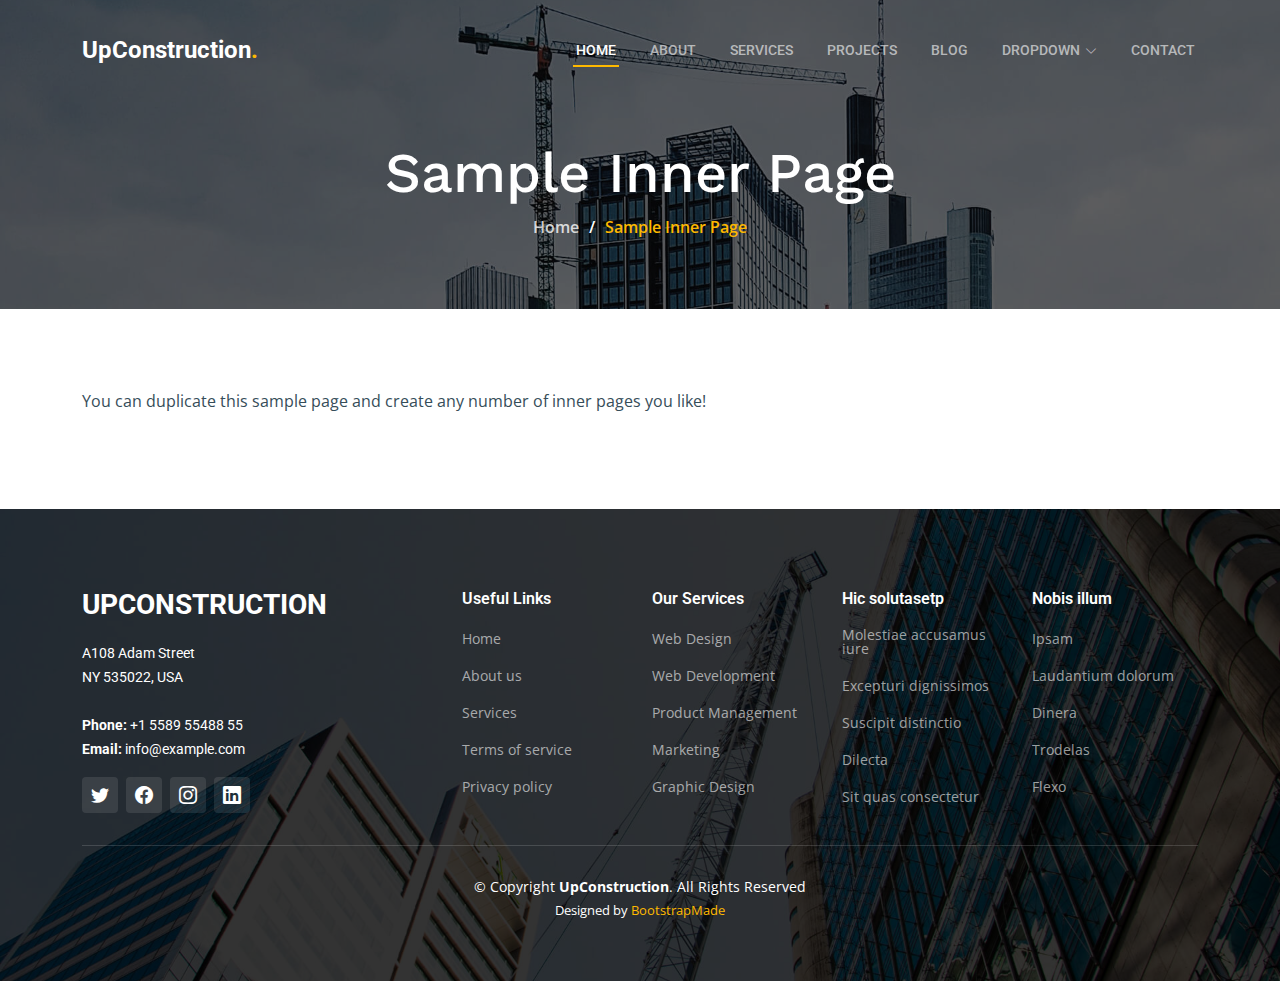
<file: sample-inner-page.html>
<!DOCTYPE html>
<html lang="en">

<head>
  <meta charset="utf-8">
  <meta content="width=device-width, initial-scale=1.0" name="viewport">

  <title>[Template] Sample Inner Page</title>
  <meta content="" name="description">
  <meta content="" name="keywords">

  <!-- Favicons -->
  <link href="assets/img/favicon.png" rel="icon">
  <link href="assets/img/apple-touch-icon.png" rel="apple-touch-icon">

  <!-- Google Fonts -->
  <link rel="preconnect" href="https://fonts.googleapis.com">
  <link rel="preconnect" href="https://fonts.gstatic.com" crossorigin>
  <link href="https://fonts.googleapis.com/css2?family=Open+Sans:ital,wght@0,300;0,400;0,500;0,600;0,700;1,300;1,400;1,600;1,700&family=Roboto:ital,wght@0,300;0,400;0,500;0,600;0,700;1,300;1,400;1,500;1,600;1,700&family=Work+Sans:ital,wght@0,300;0,400;0,500;0,600;0,700;1,300;1,400;1,500;1,600;1,700&display=swap" rel="stylesheet">

  <!-- Vendor CSS Files -->
  <link href="assets/vendor/bootstrap/css/bootstrap.min.css" rel="stylesheet">
  <link href="assets/vendor/bootstrap-icons/bootstrap-icons.css" rel="stylesheet">
  <link href="assets/vendor/fontawesome-free/css/all.min.css" rel="stylesheet">
  <link href="assets/vendor/aos/aos.css" rel="stylesheet">
  <link href="assets/vendor/glightbox/css/glightbox.min.css" rel="stylesheet">
  <link href="assets/vendor/swiper/swiper-bundle.min.css" rel="stylesheet">

  <!-- Template Main CSS File -->
  <link href="assets/css/main.css" rel="stylesheet">

  <!-- =======================================================
  * Template Name: UpConstruction
  * Template URL: https://bootstrapmade.com/upconstruction-bootstrap-construction-website-template/
  * Updated: Mar 17 2024 with Bootstrap v5.3.3
  * Author: BootstrapMade.com
  * License: https://bootstrapmade.com/license/
  ======================================================== -->
</head>

<body>

  <!-- ======= Header ======= -->
  <header id="header" class="header d-flex align-items-center">
    <div class="container-fluid container-xl d-flex align-items-center justify-content-between">

      <a href="index.html" class="logo d-flex align-items-center">
        <!-- Uncomment the line below if you also wish to use an image logo -->
        <!-- <img src="assets/img/logo.png" alt=""> -->
        <h1>UpConstruction<span>.</span></h1>
      </a>

      <i class="mobile-nav-toggle mobile-nav-show bi bi-list"></i>
      <i class="mobile-nav-toggle mobile-nav-hide d-none bi bi-x"></i>
      <nav id="navbar" class="navbar">
        <ul>
          <li><a href="index.html" class="active">Home</a></li>
          <li><a href="about.html">About</a></li>
          <li><a href="services.html">Services</a></li>
          <li><a href="projects.html">Projects</a></li>
          <li><a href="blog.html">Blog</a></li>
          <li class="dropdown"><a href="#"><span>Dropdown</span> <i class="bi bi-chevron-down dropdown-indicator"></i></a>
            <ul>
              <li><a href="#">Dropdown 1</a></li>
              <li class="dropdown"><a href="#"><span>Deep Dropdown</span> <i class="bi bi-chevron-down dropdown-indicator"></i></a>
                <ul>
                  <li><a href="#">Deep Dropdown 1</a></li>
                  <li><a href="#">Deep Dropdown 2</a></li>
                  <li><a href="#">Deep Dropdown 3</a></li>
                  <li><a href="#">Deep Dropdown 4</a></li>
                  <li><a href="#">Deep Dropdown 5</a></li>
                </ul>
              </li>
              <li><a href="#">Dropdown 2</a></li>
              <li><a href="#">Dropdown 3</a></li>
              <li><a href="#">Dropdown 4</a></li>
            </ul>
          </li>
          <li><a href="contact.html">Contact</a></li>
        </ul>
      </nav><!-- .navbar -->

    </div>
  </header><!-- End Header -->

  <main id="main">

    <!-- ======= Breadcrumbs ======= -->
    <div class="breadcrumbs d-flex align-items-center" style="background-image: url('assets/img/breadcrumbs-bg.jpg');">
      <div class="container position-relative d-flex flex-column align-items-center" data-aos="fade">

        <h2>Sample Inner Page</h2>
        <ol>
          <li><a href="index.html">Home</a></li>
          <li>Sample Inner Page</li>
        </ol>

      </div>
    </div><!-- End Breadcrumbs -->

    <section class="sample-page">
      <div class="container">

        <p>
          You can duplicate this sample page and create any number of inner pages you like!
        </p>

      </div>
    </section>

  </main><!-- End #main -->

  <!-- ======= Footer ======= -->
  <footer id="footer" class="footer">

    <div class="footer-content position-relative">
      <div class="container">
        <div class="row">

          <div class="col-lg-4 col-md-6">
            <div class="footer-info">
              <h3>UpConstruction</h3>
              <p>
                A108 Adam Street <br>
                NY 535022, USA<br><br>
                <strong>Phone:</strong> +1 5589 55488 55<br>
                <strong>Email:</strong> info@example.com<br>
              </p>
              <div class="social-links d-flex mt-3">
                <a href="#" class="d-flex align-items-center justify-content-center"><i class="bi bi-twitter"></i></a>
                <a href="#" class="d-flex align-items-center justify-content-center"><i class="bi bi-facebook"></i></a>
                <a href="#" class="d-flex align-items-center justify-content-center"><i class="bi bi-instagram"></i></a>
                <a href="#" class="d-flex align-items-center justify-content-center"><i class="bi bi-linkedin"></i></a>
              </div>
            </div>
          </div><!-- End footer info column-->

          <div class="col-lg-2 col-md-3 footer-links">
            <h4>Useful Links</h4>
            <ul>
              <li><a href="#">Home</a></li>
              <li><a href="#">About us</a></li>
              <li><a href="#">Services</a></li>
              <li><a href="#">Terms of service</a></li>
              <li><a href="#">Privacy policy</a></li>
            </ul>
          </div><!-- End footer links column-->

          <div class="col-lg-2 col-md-3 footer-links">
            <h4>Our Services</h4>
            <ul>
              <li><a href="#">Web Design</a></li>
              <li><a href="#">Web Development</a></li>
              <li><a href="#">Product Management</a></li>
              <li><a href="#">Marketing</a></li>
              <li><a href="#">Graphic Design</a></li>
            </ul>
          </div><!-- End footer links column-->

          <div class="col-lg-2 col-md-3 footer-links">
            <h4>Hic solutasetp</h4>
            <ul>
              <li><a href="#">Molestiae accusamus iure</a></li>
              <li><a href="#">Excepturi dignissimos</a></li>
              <li><a href="#">Suscipit distinctio</a></li>
              <li><a href="#">Dilecta</a></li>
              <li><a href="#">Sit quas consectetur</a></li>
            </ul>
          </div><!-- End footer links column-->

          <div class="col-lg-2 col-md-3 footer-links">
            <h4>Nobis illum</h4>
            <ul>
              <li><a href="#">Ipsam</a></li>
              <li><a href="#">Laudantium dolorum</a></li>
              <li><a href="#">Dinera</a></li>
              <li><a href="#">Trodelas</a></li>
              <li><a href="#">Flexo</a></li>
            </ul>
          </div><!-- End footer links column-->

        </div>
      </div>
    </div>

    <div class="footer-legal text-center position-relative">
      <div class="container">
        <div class="copyright">
          &copy; Copyright <strong><span>UpConstruction</span></strong>. All Rights Reserved
        </div>
        <div class="credits">
          <!-- All the links in the footer should remain intact. -->
          <!-- You can delete the links only if you purchased the pro version. -->
          <!-- Licensing information: https://bootstrapmade.com/license/ -->
          <!-- Purchase the pro version with working PHP/AJAX contact form: https://bootstrapmade.com/upconstruction-bootstrap-construction-website-template/ -->
          Designed by <a href="https://bootstrapmade.com/">BootstrapMade</a>
        </div>
      </div>
    </div>

  </footer>
  <!-- End Footer -->

  <a href="#" class="scroll-top d-flex align-items-center justify-content-center"><i class="bi bi-arrow-up-short"></i></a>

  <div id="preloader"></div>

  <!-- Vendor JS Files -->
  <script src="assets/vendor/bootstrap/js/bootstrap.bundle.min.js"></script>
  <script src="assets/vendor/aos/aos.js"></script>
  <script src="assets/vendor/glightbox/js/glightbox.min.js"></script>
  <script src="assets/vendor/isotope-layout/isotope.pkgd.min.js"></script>
  <script src="assets/vendor/swiper/swiper-bundle.min.js"></script>
  <script src="assets/vendor/purecounter/purecounter_vanilla.js"></script>
  <script src="assets/vendor/php-email-form/validate.js"></script>

  <!-- Template Main JS File -->
  <script src="assets/js/main.js"></script>

</body>

</html>
</file>
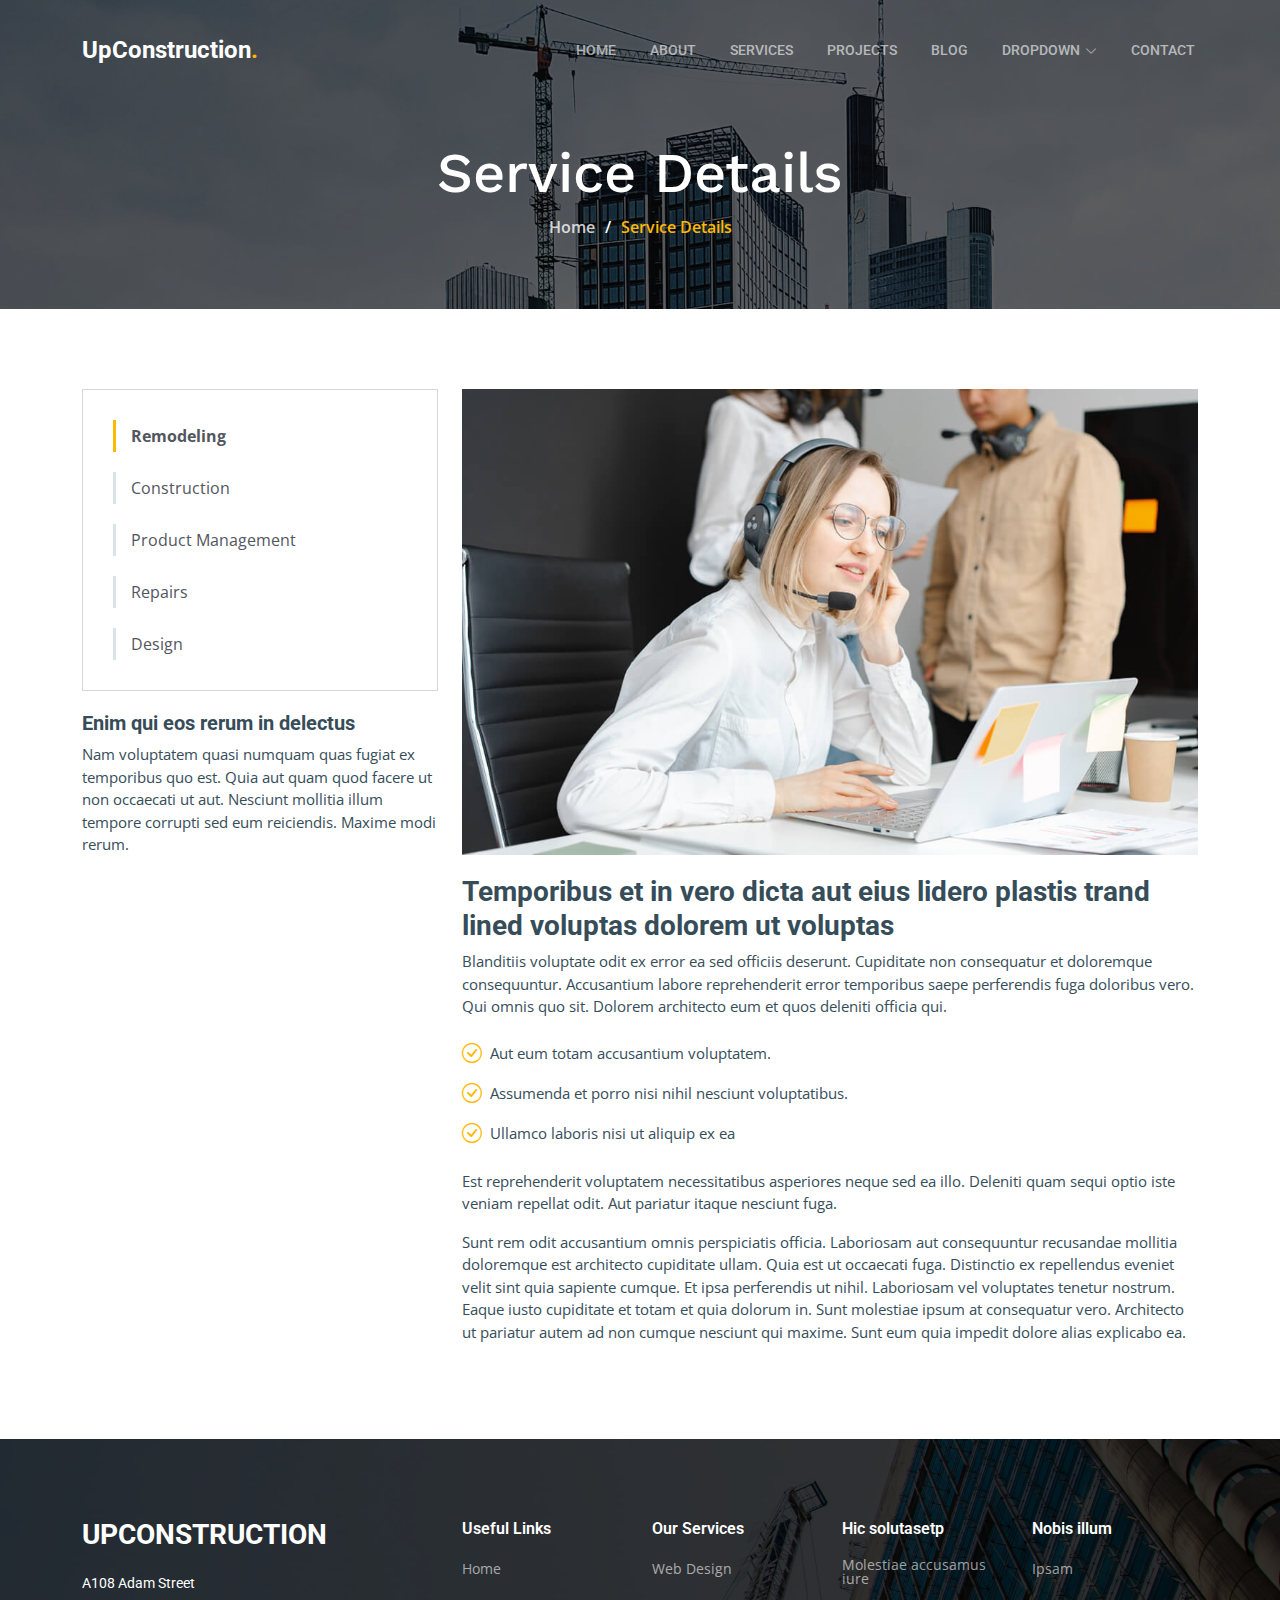
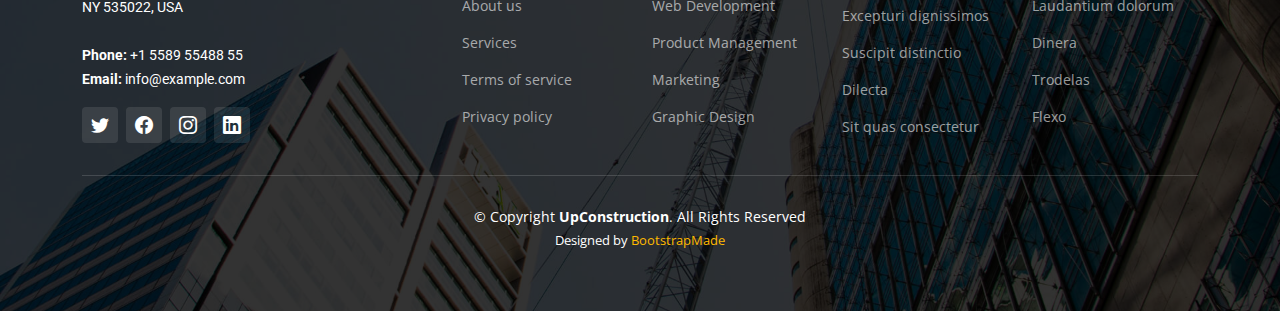
<file: service-details.html>
<!DOCTYPE html>
<html lang="en">

<head>
  <meta charset="utf-8">
  <meta content="width=device-width, initial-scale=1.0" name="viewport">

  <title>UpConstruction Bootstrap Template - Service Details</title>
  <meta content="" name="description">
  <meta content="" name="keywords">

  <!-- Favicons -->
  <link href="assets/img/favicon.png" rel="icon">
  <link href="assets/img/apple-touch-icon.png" rel="apple-touch-icon">

  <!-- Google Fonts -->
  <link rel="preconnect" href="https://fonts.googleapis.com">
  <link rel="preconnect" href="https://fonts.gstatic.com" crossorigin>
  <link href="https://fonts.googleapis.com/css2?family=Open+Sans:ital,wght@0,300;0,400;0,500;0,600;0,700;1,300;1,400;1,600;1,700&family=Roboto:ital,wght@0,300;0,400;0,500;0,600;0,700;1,300;1,400;1,500;1,600;1,700&family=Work+Sans:ital,wght@0,300;0,400;0,500;0,600;0,700;1,300;1,400;1,500;1,600;1,700&display=swap" rel="stylesheet">

  <!-- Vendor CSS Files -->
  <link href="assets/vendor/bootstrap/css/bootstrap.min.css" rel="stylesheet">
  <link href="assets/vendor/bootstrap-icons/bootstrap-icons.css" rel="stylesheet">
  <link href="assets/vendor/fontawesome-free/css/all.min.css" rel="stylesheet">
  <link href="assets/vendor/aos/aos.css" rel="stylesheet">
  <link href="assets/vendor/glightbox/css/glightbox.min.css" rel="stylesheet">
  <link href="assets/vendor/swiper/swiper-bundle.min.css" rel="stylesheet">

  <!-- Template Main CSS File -->
  <link href="assets/css/main.css" rel="stylesheet">

  <!-- =======================================================
  * Template Name: UpConstruction
  * Template URL: https://bootstrapmade.com/upconstruction-bootstrap-construction-website-template/
  * Updated: Mar 17 2024 with Bootstrap v5.3.3
  * Author: BootstrapMade.com
  * License: https://bootstrapmade.com/license/
  ======================================================== -->
</head>

<body>

  <!-- ======= Header ======= -->
  <header id="header" class="header d-flex align-items-center">
    <div class="container-fluid container-xl d-flex align-items-center justify-content-between">

      <a href="index.html" class="logo d-flex align-items-center">
        <!-- Uncomment the line below if you also wish to use an image logo -->
        <!-- <img src="assets/img/logo.png" alt=""> -->
        <h1>UpConstruction<span>.</span></h1>
      </a>

      <i class="mobile-nav-toggle mobile-nav-show bi bi-list"></i>
      <i class="mobile-nav-toggle mobile-nav-hide d-none bi bi-x"></i>
      <nav id="navbar" class="navbar">
        <ul>
          <li><a href="index.html">Home</a></li>
          <li><a href="about.html">About</a></li>
          <li><a href="services.html">Services</a></li>
          <li><a href="projects.html">Projects</a></li>
          <li><a href="blog.html">Blog</a></li>
          <li class="dropdown"><a href="#"><span>Dropdown</span> <i class="bi bi-chevron-down dropdown-indicator"></i></a>
            <ul>
              <li><a href="#">Dropdown 1</a></li>
              <li class="dropdown"><a href="#"><span>Deep Dropdown</span> <i class="bi bi-chevron-down dropdown-indicator"></i></a>
                <ul>
                  <li><a href="#">Deep Dropdown 1</a></li>
                  <li><a href="#">Deep Dropdown 2</a></li>
                  <li><a href="#">Deep Dropdown 3</a></li>
                  <li><a href="#">Deep Dropdown 4</a></li>
                  <li><a href="#">Deep Dropdown 5</a></li>
                </ul>
              </li>
              <li><a href="#">Dropdown 2</a></li>
              <li><a href="#">Dropdown 3</a></li>
              <li><a href="#">Dropdown 4</a></li>
            </ul>
          </li>
          <li><a href="contact.html">Contact</a></li>
        </ul>
      </nav><!-- .navbar -->

    </div>
  </header><!-- End Header -->

  <main id="main">

    <!-- ======= Breadcrumbs ======= -->
    <div class="breadcrumbs d-flex align-items-center" style="background-image: url('assets/img/breadcrumbs-bg.jpg');">
      <div class="container position-relative d-flex flex-column align-items-center" data-aos="fade">

        <h2>Service Details</h2>
        <ol>
          <li><a href="index.html">Home</a></li>
          <li>Service Details</li>
        </ol>

      </div>
    </div><!-- End Breadcrumbs -->

    <!-- ======= Service Details Section ======= -->
    <section id="service-details" class="service-details">
      <div class="container" data-aos="fade-up" data-aos-delay="100">

        <div class="row gy-4">

          <div class="col-lg-4">
            <div class="services-list">
              <a href="#" class="active">Remodeling</a>
              <a href="#">Construction</a>
              <a href="#">Product Management</a>
              <a href="#">Repairs</a>
              <a href="#">Design</a>
            </div>

            <h4>Enim qui eos rerum in delectus</h4>
            <p>Nam voluptatem quasi numquam quas fugiat ex temporibus quo est. Quia aut quam quod facere ut non occaecati ut aut. Nesciunt mollitia illum tempore corrupti sed eum reiciendis. Maxime modi rerum.</p>
          </div>

          <div class="col-lg-8">
            <img src="assets/img/services.jpg" alt="" class="img-fluid services-img">
            <h3>Temporibus et in vero dicta aut eius lidero plastis trand lined voluptas dolorem ut voluptas</h3>
            <p>
              Blanditiis voluptate odit ex error ea sed officiis deserunt. Cupiditate non consequatur et doloremque consequuntur. Accusantium labore reprehenderit error temporibus saepe perferendis fuga doloribus vero. Qui omnis quo sit. Dolorem architecto eum et quos deleniti officia qui.
            </p>
            <ul>
              <li><i class="bi bi-check-circle"></i> <span>Aut eum totam accusantium voluptatem.</span></li>
              <li><i class="bi bi-check-circle"></i> <span>Assumenda et porro nisi nihil nesciunt voluptatibus.</span></li>
              <li><i class="bi bi-check-circle"></i> <span>Ullamco laboris nisi ut aliquip ex ea</span></li>
            </ul>
            <p>
              Est reprehenderit voluptatem necessitatibus asperiores neque sed ea illo. Deleniti quam sequi optio iste veniam repellat odit. Aut pariatur itaque nesciunt fuga.
            </p>
            <p>
              Sunt rem odit accusantium omnis perspiciatis officia. Laboriosam aut consequuntur recusandae mollitia doloremque est architecto cupiditate ullam. Quia est ut occaecati fuga. Distinctio ex repellendus eveniet velit sint quia sapiente cumque. Et ipsa perferendis ut nihil. Laboriosam vel voluptates tenetur nostrum. Eaque iusto cupiditate et totam et quia dolorum in. Sunt molestiae ipsum at consequatur vero. Architecto ut pariatur autem ad non cumque nesciunt qui maxime. Sunt eum quia impedit dolore alias explicabo ea.
            </p>
          </div>

        </div>

      </div>
    </section><!-- End Service Details Section -->

  </main><!-- End #main -->

  <!-- ======= Footer ======= -->
  <footer id="footer" class="footer">

    <div class="footer-content position-relative">
      <div class="container">
        <div class="row">

          <div class="col-lg-4 col-md-6">
            <div class="footer-info">
              <h3>UpConstruction</h3>
              <p>
                A108 Adam Street <br>
                NY 535022, USA<br><br>
                <strong>Phone:</strong> +1 5589 55488 55<br>
                <strong>Email:</strong> info@example.com<br>
              </p>
              <div class="social-links d-flex mt-3">
                <a href="#" class="d-flex align-items-center justify-content-center"><i class="bi bi-twitter"></i></a>
                <a href="#" class="d-flex align-items-center justify-content-center"><i class="bi bi-facebook"></i></a>
                <a href="#" class="d-flex align-items-center justify-content-center"><i class="bi bi-instagram"></i></a>
                <a href="#" class="d-flex align-items-center justify-content-center"><i class="bi bi-linkedin"></i></a>
              </div>
            </div>
          </div><!-- End footer info column-->

          <div class="col-lg-2 col-md-3 footer-links">
            <h4>Useful Links</h4>
            <ul>
              <li><a href="#">Home</a></li>
              <li><a href="#">About us</a></li>
              <li><a href="#">Services</a></li>
              <li><a href="#">Terms of service</a></li>
              <li><a href="#">Privacy policy</a></li>
            </ul>
          </div><!-- End footer links column-->

          <div class="col-lg-2 col-md-3 footer-links">
            <h4>Our Services</h4>
            <ul>
              <li><a href="#">Web Design</a></li>
              <li><a href="#">Web Development</a></li>
              <li><a href="#">Product Management</a></li>
              <li><a href="#">Marketing</a></li>
              <li><a href="#">Graphic Design</a></li>
            </ul>
          </div><!-- End footer links column-->

          <div class="col-lg-2 col-md-3 footer-links">
            <h4>Hic solutasetp</h4>
            <ul>
              <li><a href="#">Molestiae accusamus iure</a></li>
              <li><a href="#">Excepturi dignissimos</a></li>
              <li><a href="#">Suscipit distinctio</a></li>
              <li><a href="#">Dilecta</a></li>
              <li><a href="#">Sit quas consectetur</a></li>
            </ul>
          </div><!-- End footer links column-->

          <div class="col-lg-2 col-md-3 footer-links">
            <h4>Nobis illum</h4>
            <ul>
              <li><a href="#">Ipsam</a></li>
              <li><a href="#">Laudantium dolorum</a></li>
              <li><a href="#">Dinera</a></li>
              <li><a href="#">Trodelas</a></li>
              <li><a href="#">Flexo</a></li>
            </ul>
          </div><!-- End footer links column-->

        </div>
      </div>
    </div>

    <div class="footer-legal text-center position-relative">
      <div class="container">
        <div class="copyright">
          &copy; Copyright <strong><span>UpConstruction</span></strong>. All Rights Reserved
        </div>
        <div class="credits">
          <!-- All the links in the footer should remain intact. -->
          <!-- You can delete the links only if you purchased the pro version. -->
          <!-- Licensing information: https://bootstrapmade.com/license/ -->
          <!-- Purchase the pro version with working PHP/AJAX contact form: https://bootstrapmade.com/upconstruction-bootstrap-construction-website-template/ -->
          Designed by <a href="https://bootstrapmade.com/">BootstrapMade</a>
        </div>
      </div>
    </div>

  </footer>
  <!-- End Footer -->

  <a href="#" class="scroll-top d-flex align-items-center justify-content-center"><i class="bi bi-arrow-up-short"></i></a>

  <div id="preloader"></div>

  <!-- Vendor JS Files -->
  <script src="assets/vendor/bootstrap/js/bootstrap.bundle.min.js"></script>
  <script src="assets/vendor/aos/aos.js"></script>
  <script src="assets/vendor/glightbox/js/glightbox.min.js"></script>
  <script src="assets/vendor/isotope-layout/isotope.pkgd.min.js"></script>
  <script src="assets/vendor/swiper/swiper-bundle.min.js"></script>
  <script src="assets/vendor/purecounter/purecounter_vanilla.js"></script>
  <script src="assets/vendor/php-email-form/validate.js"></script>

  <!-- Template Main JS File -->
  <script src="assets/js/main.js"></script>

</body>

</html>
</file>
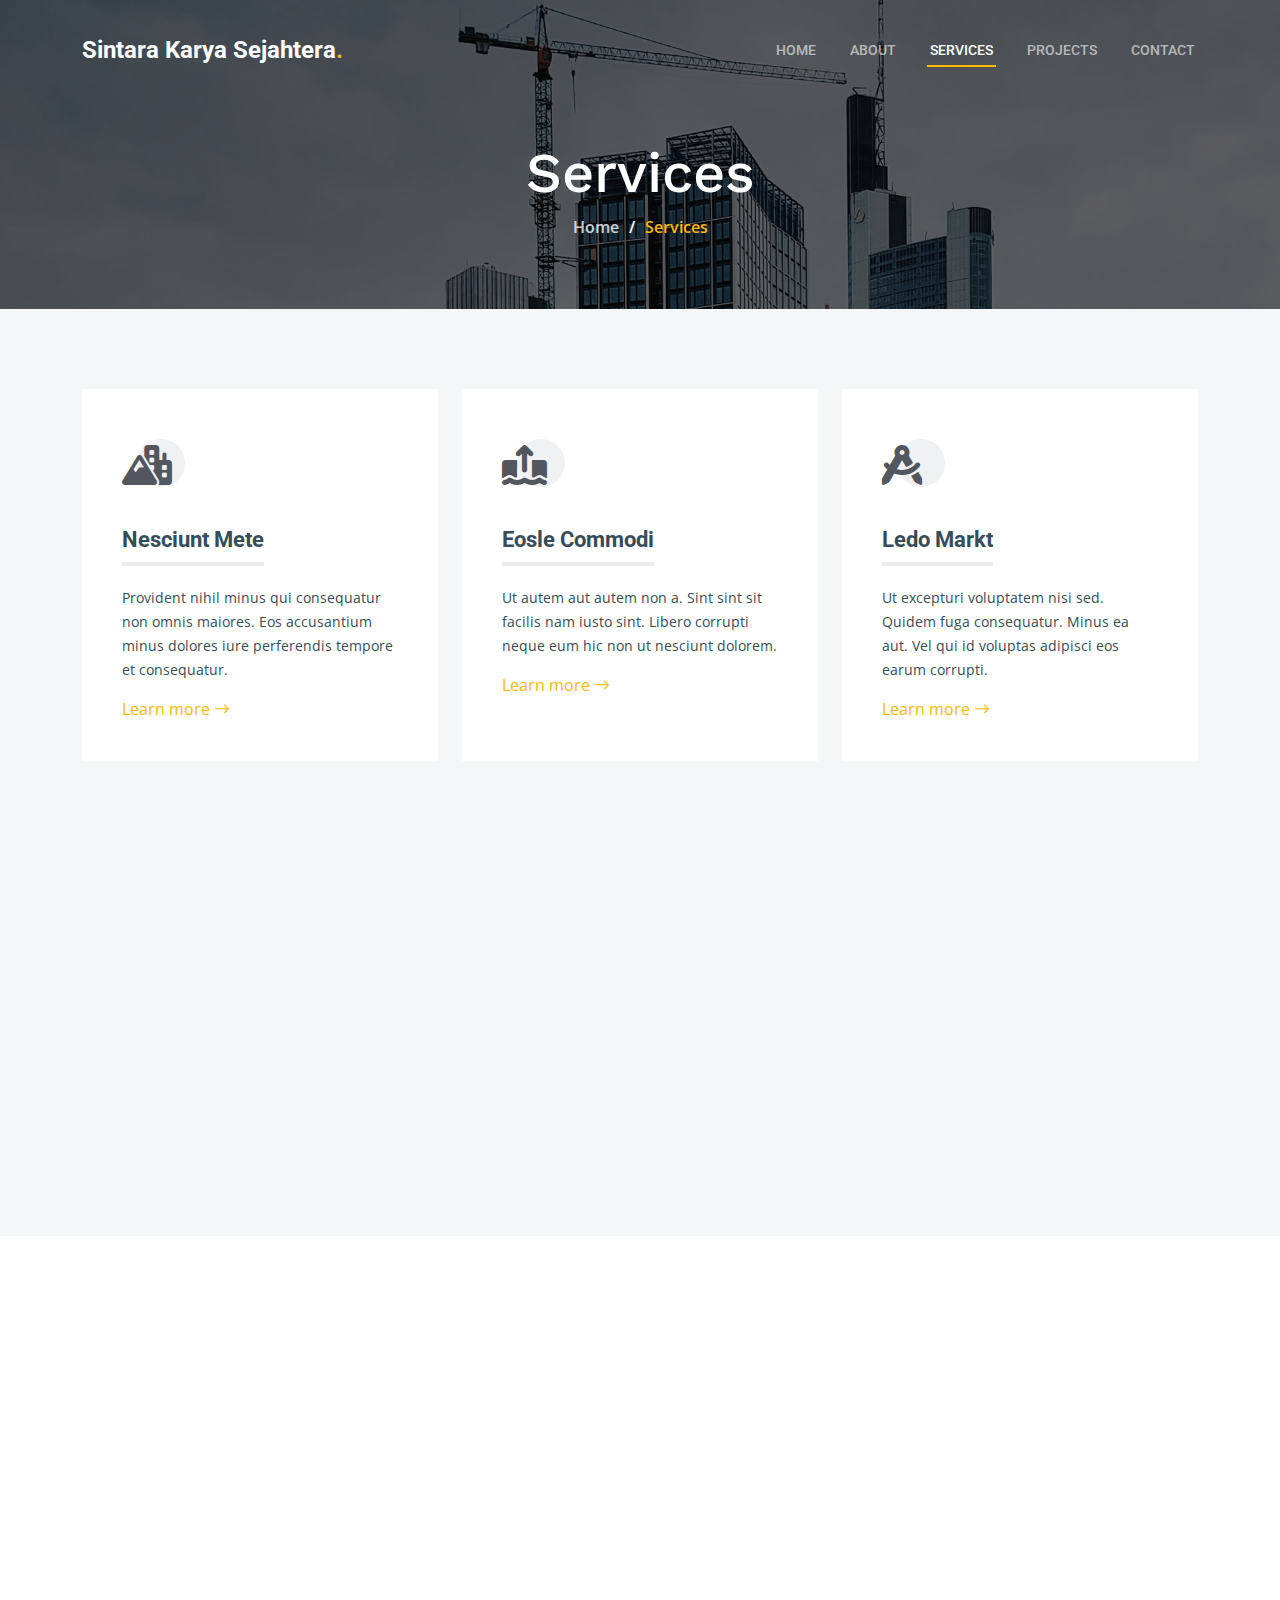
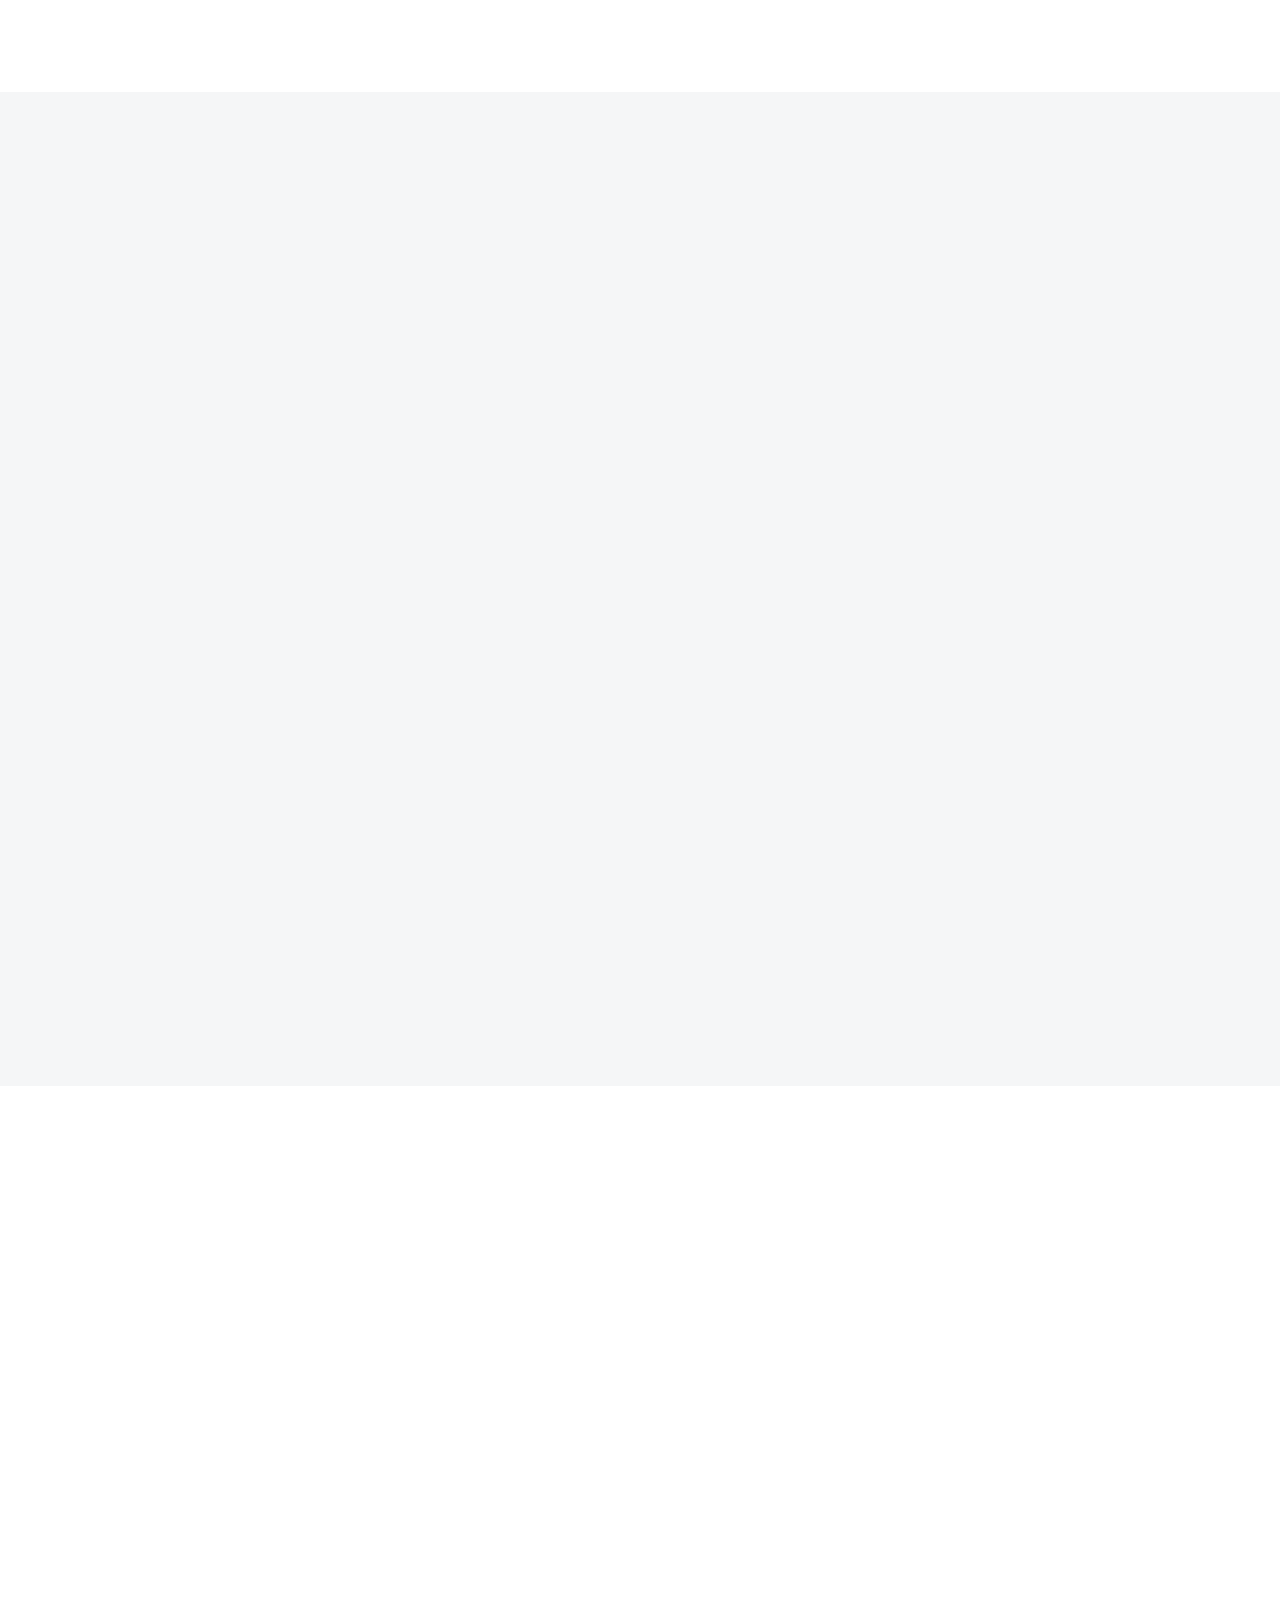
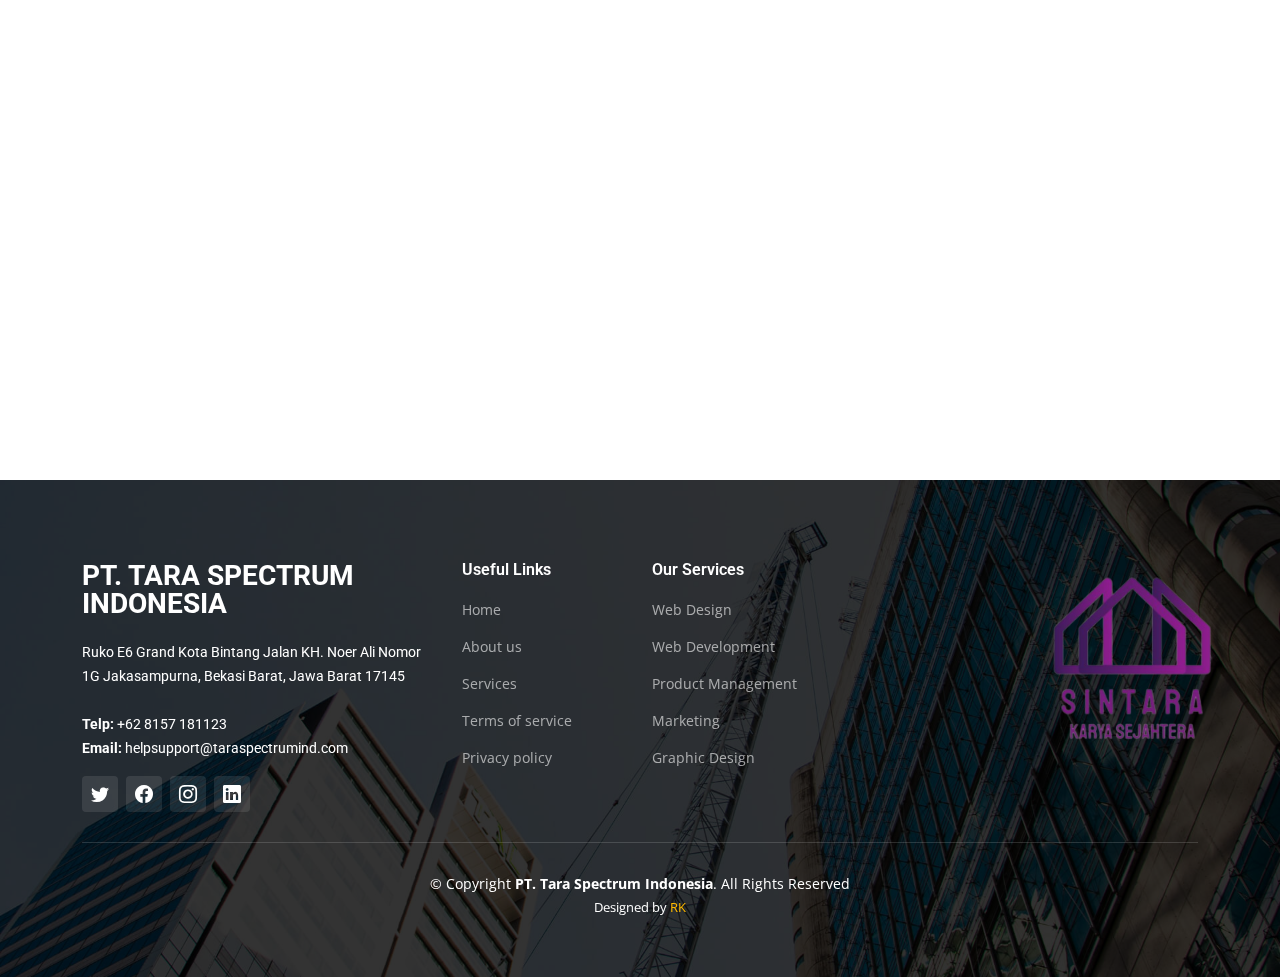
<file: services.html>
<!DOCTYPE html>
<html lang="en">

<head>
  <meta charset="utf-8">
  <meta content="width=device-width, initial-scale=1.0" name="viewport">

  <title>Sintara Karya Sejahtera - Services</title>
  <meta content="" name="description">
  <meta content="" name="keywords">

  <!-- Favicons -->
  <link href="assets/img/favicon.png" rel="icon">
  <link href="assets/img/apple-touch-icon.png" rel="apple-touch-icon">

  <!-- Google Fonts -->
  <link rel="preconnect" href="https://fonts.googleapis.com">
  <link rel="preconnect" href="https://fonts.gstatic.com" crossorigin>
  <link href="https://fonts.googleapis.com/css2?family=Open+Sans:ital,wght@0,300;0,400;0,500;0,600;0,700;1,300;1,400;1,600;1,700&family=Roboto:ital,wght@0,300;0,400;0,500;0,600;0,700;1,300;1,400;1,500;1,600;1,700&family=Work+Sans:ital,wght@0,300;0,400;0,500;0,600;0,700;1,300;1,400;1,500;1,600;1,700&display=swap" rel="stylesheet">

  <!-- Vendor CSS Files -->
  <link href="assets/vendor/bootstrap/css/bootstrap.min.css" rel="stylesheet">
  <link href="assets/vendor/bootstrap-icons/bootstrap-icons.css" rel="stylesheet">
  <link href="assets/vendor/fontawesome-free/css/all.min.css" rel="stylesheet">
  <link href="assets/vendor/aos/aos.css" rel="stylesheet">
  <link href="assets/vendor/glightbox/css/glightbox.min.css" rel="stylesheet">
  <link href="assets/vendor/swiper/swiper-bundle.min.css" rel="stylesheet">

  <!-- Template Main CSS File -->
  <link href="assets/css/main.css" rel="stylesheet">

  <!-- =======================================================
  * Template Name: UpConstruction
  * Template URL: https://bootstrapmade.com/upconstruction-bootstrap-construction-website-template/
  * Updated: Mar 17 2024 with Bootstrap v5.3.3
  * Author: BootstrapMade.com
  * License: https://bootstrapmade.com/license/
  ======================================================== -->
</head>

<body>

  <!-- ======= Header ======= -->
  <header id="header" class="header d-flex align-items-center">
    <div class="container-fluid container-xl d-flex align-items-center justify-content-between">

      <a href="index.html" class="logo d-flex align-items-center">
        <!-- Uncomment the line below if you also wish to use an image logo -->
        <!-- <img src="assets/img/logo.png" alt=""> -->
        <h1>Sintara Karya Sejahtera<span>.</span></h1>
      </a>

      <i class="mobile-nav-toggle mobile-nav-show bi bi-list"></i>
      <i class="mobile-nav-toggle mobile-nav-hide d-none bi bi-x"></i>
      <nav id="navbar" class="navbar">
        <ul>
          <li><a href="index.html">Home</a></li>
          <li><a href="about.html">About</a></li>
          <li><a href="services.html" class="active">Services</a></li>
          <li><a href="projects.html">Projects</a></li>
          <!--<li><a href="blog.html">Blog</a></li>
          <li class="dropdown"><a href="#"><span>Dropdown</span> <i class="bi bi-chevron-down dropdown-indicator"></i></a>
            <ul>
              <li><a href="#">Dropdown 1</a></li>
              <li class="dropdown"><a href="#"><span>Deep Dropdown</span> <i class="bi bi-chevron-down dropdown-indicator"></i></a>
                <ul>
                  <li><a href="#">Deep Dropdown 1</a></li>
                  <li><a href="#">Deep Dropdown 2</a></li>
                  <li><a href="#">Deep Dropdown 3</a></li>
                  <li><a href="#">Deep Dropdown 4</a></li>
                  <li><a href="#">Deep Dropdown 5</a></li>
                </ul>
              </li>
              <li><a href="#">Dropdown 2</a></li>
              <li><a href="#">Dropdown 3</a></li>
              <li><a href="#">Dropdown 4</a></li>
            </ul>
          </li>-->
          <li><a href="contact.html">Contact</a></li>
        </ul>
      </nav><!-- .navbar -->

    </div>
  </header><!-- End Header -->

  <main id="main">

    <!-- ======= Breadcrumbs ======= -->
    <div class="breadcrumbs d-flex align-items-center" style="background-image: url('assets/img/breadcrumbs-bg.jpg');">
      <div class="container position-relative d-flex flex-column align-items-center" data-aos="fade">

        <h2>Services</h2>
        <ol>
          <li><a href="index.html">Home</a></li>
          <li>Services</li>
        </ol>

      </div>
    </div><!-- End Breadcrumbs -->

    <!-- ======= Services Section ======= -->
    <section id="services" class="services section-bg">
      <div class="container" data-aos="fade-up">

        <div class="row gy-4">

          <div class="col-lg-4 col-md-6" data-aos="fade-up" data-aos-delay="100">
            <div class="service-item  position-relative">
              <div class="icon">
                <i class="fa-solid fa-mountain-city"></i>
              </div>
              <h3>Nesciunt Mete</h3>
              <p>Provident nihil minus qui consequatur non omnis maiores. Eos accusantium minus dolores iure perferendis tempore et consequatur.</p>
              <a href="service-details.html" class="readmore stretched-link">Learn more <i class="bi bi-arrow-right"></i></a>
            </div>
          </div><!-- End Service Item -->

          <div class="col-lg-4 col-md-6" data-aos="fade-up" data-aos-delay="200">
            <div class="service-item position-relative">
              <div class="icon">
                <i class="fa-solid fa-arrow-up-from-ground-water"></i>
              </div>
              <h3>Eosle Commodi</h3>
              <p>Ut autem aut autem non a. Sint sint sit facilis nam iusto sint. Libero corrupti neque eum hic non ut nesciunt dolorem.</p>
              <a href="service-details.html" class="readmore stretched-link">Learn more <i class="bi bi-arrow-right"></i></a>
            </div>
          </div><!-- End Service Item -->

          <div class="col-lg-4 col-md-6" data-aos="fade-up" data-aos-delay="300">
            <div class="service-item position-relative">
              <div class="icon">
                <i class="fa-solid fa-compass-drafting"></i>
              </div>
              <h3>Ledo Markt</h3>
              <p>Ut excepturi voluptatem nisi sed. Quidem fuga consequatur. Minus ea aut. Vel qui id voluptas adipisci eos earum corrupti.</p>
              <a href="service-details.html" class="readmore stretched-link">Learn more <i class="bi bi-arrow-right"></i></a>
            </div>
          </div><!-- End Service Item -->

          <div class="col-lg-4 col-md-6" data-aos="fade-up" data-aos-delay="400">
            <div class="service-item position-relative">
              <div class="icon">
                <i class="fa-solid fa-trowel-bricks"></i>
              </div>
              <h3>Asperiores Commodit</h3>
              <p>Non et temporibus minus omnis sed dolor esse consequatur. Cupiditate sed error ea fuga sit provident adipisci neque.</p>
              <a href="service-details.html" class="readmore stretched-link">Learn more <i class="bi bi-arrow-right"></i></a>
            </div>
          </div><!-- End Service Item -->

          <div class="col-lg-4 col-md-6" data-aos="fade-up" data-aos-delay="500">
            <div class="service-item position-relative">
              <div class="icon">
                <i class="fa-solid fa-helmet-safety"></i>
              </div>
              <h3>Velit Doloremque</h3>
              <p>Cumque et suscipit saepe. Est maiores autem enim facilis ut aut ipsam corporis aut. Sed animi at autem alias eius labore.</p>
              <a href="service-details.html" class="readmore stretched-link">Learn more <i class="bi bi-arrow-right"></i></a>
            </div>
          </div><!-- End Service Item -->

          <div class="col-lg-4 col-md-6" data-aos="fade-up" data-aos-delay="600">
            <div class="service-item position-relative">
              <div class="icon">
                <i class="fa-solid fa-arrow-up-from-ground-water"></i>
              </div>
              <h3>Dolori Architecto</h3>
              <p>Hic molestias ea quibusdam eos. Fugiat enim doloremque aut neque non et debitis iure. Corrupti recusandae ducimus enim.</p>
              <a href="service-details.html" class="readmore stretched-link">Learn more <i class="bi bi-arrow-right"></i></a>
            </div>
          </div><!-- End Service Item -->

        </div>

      </div>
    </section><!-- End Services Section -->

    <!-- ======= Servie Cards Section ======= -->
    <section id="services-cards" class="services-cards">
      <div class="container" data-aos="fade-up">

        <div class="row gy-4">

          <div class="col-lg-3 col-md-6" data-aos="zoom-in" data-aos-delay="100">
            <h3>Quasi eaque omnis</h3>
            <p>Eius non minus autem soluta ut ui labore omnis quisquam corrupti autem odit voluptas quos commodi magnam occaecati.</p>
            <ul class="list-unstyled">
              <li><i class="bi bi-check2"></i> <span>Ullamco laboris nisi ut aliquip</span></li>
              <li><i class="bi bi-check2"></i> <span>Duis aute irure dolor in reprehenderit</span></li>
              <li><i class="bi bi-check2"></i> <span>Ullamco laboris nisi ut aliquip ex ea</span></li>
            </ul>
          </div><!-- End feature item-->

          <div class="col-lg-3 col-md-6" data-aos="zoom-in" data-aos-delay="200">
            <h3>Et nemo dolores consectetur</h3>
            <p>Ducimus ea quam et occaecati est. Temporibus in soluta labore voluptates aut. Et sit soluta non repellat sed quia dire plovers tradoria</p>

            <ul class="list-unstyled">
              <li><i class="bi bi-check2"></i> <span>Enim temporibus maiores eligendi</span></li>
              <li><i class="bi bi-check2"></i> <span>Ut maxime ut quibusdam quam qui</span></li>
              <li><i class="bi bi-check2"></i> <span>Officiis aspernatur in officiis</span></li>
            </ul>
          </div><!-- End feature item-->

          <div class="col-lg-3 col-md-6" data-aos="zoom-in" data-aos-delay="300">
            <h3>Staque laboriosam modi</h3>
            <p>Velit eos error et dolor omnis voluptates nobis tenetur sed enim nihil vero qui suscipit ipsum at magni. Ipsa architecto consequatur aliquam</p>
            <ul class="list-unstyled">
              <li><i class="bi bi-check2"></i> <span>Quis voluptates laboriosam numquam</span></li>
              <li><i class="bi bi-check2"></i> <span>Treva libero sunt quis veniam ut</span></li>
              <li><i class="bi bi-check2"></i> <span>Debitis eos est est corrupti</span></li>
            </ul>
          </div><!-- End feature item-->

          <div class="col-lg-3 col-md-6" data-aos="zoom-in" data-aos-delay="400">
            <h3>Dignissimos suscipit iste</h3>
            <p>Molestiae occaecati assumenda quia saepe nobis recusandae at dicta ducimus sequi numquam commodi est in consequatur ea magnam quia itaque</p>
            <ul class="list-unstyled">
              <li><i class="bi bi-check2"></i> <span>Veritatis qui reprehenderit quis</span></li>
              <li><i class="bi bi-check2"></i> <span>Accusantium vel numquam sunt minus</span></li>
              <li><i class="bi bi-check2"></i> <span>Voluptatem pariatur est sationem</span></li>
            </ul>
          </div><!-- End feature item-->

        </div>

      </div>
    </section><!-- End Servie Cards Section -->

    <!-- ======= Alt Services Section 2 ======= -->
    <section id="alt-services-2" class="alt-services section-bg">
      <div class="container" data-aos="fade-up">

        <div class="row justify-content-around gy-4">
          <div class="col-lg-5 d-flex flex-column justify-content-center">
            <h3>Non quasi officia eum nobis et rerum epudiandae rem voluptatem</h3>
            <p>Maxime quia dolorum alias perspiciatis. Earum voluptatem sint at non. Ducimus maxime minima iste magni sit praesentium assumenda minus. Amet rerum saepe tempora vero.</p>

            <div class="icon-box d-flex position-relative" data-aos="fade-up" data-aos-delay="100">
              <i class="bi bi-easel flex-shrink-0"></i>
              <div>
                <h4><a href="" class="stretched-link">Lorem Ipsum</a></h4>
                <p>Voluptatum deleniti atque corrupti quos dolores et quas molestias excepturi sint occaecati cupiditate non provident</p>
              </div>
            </div><!-- End Icon Box -->

            <div class="icon-box d-flex position-relative" data-aos="fade-up" data-aos-delay="200">
              <i class="bi bi-patch-check flex-shrink-0"></i>
              <div>
                <h4><a href="" class="stretched-link">Nemo Enim</a></h4>
                <p>At vero eos et accusamus et iusto odio dignissimos ducimus qui blanditiis praesentium voluptatum deleniti atque</p>
              </div>
            </div><!-- End Icon Box -->

            <div class="icon-box d-flex position-relative" data-aos="fade-up" data-aos-delay="300">
              <i class="bi bi-brightness-high flex-shrink-0"></i>
              <div>
                <h4><a href="" class="stretched-link">Dine Pad</a></h4>
                <p>Explicabo est voluptatum asperiores consequatur magnam. Et veritatis odit. Sunt aut deserunt minus aut eligendi omnis</p>
              </div>
            </div><!-- End Icon Box -->

            <div class="icon-box d-flex position-relative" data-aos="fade-up" data-aos-delay="400">
              <i class="bi bi-brightness-high flex-shrink-0"></i>
              <div>
                <h4><a href="" class="stretched-link">Tride clov</a></h4>
                <p>Est voluptatem labore deleniti quis a delectus et. Saepe dolorem libero sit non aspernatur odit amet. Et eligendi</p>
              </div>
            </div><!-- End Icon Box -->
          </div>

          <div class="col-lg-6 img-bg" style="background-image: url(assets/img/alt-services-2.jpg);" data-aos="zoom-in" data-aos-delay="100"></div>
        </div>

      </div>
    </section><!-- End Alt Services Section 2 -->

    <!-- ======= Alt Services Section ======= -->
    <section id="alt-services" class="alt-services">
      <div class="container" data-aos="fade-up">

        <div class="row justify-content-around gy-4">
          <div class="col-lg-6 img-bg" style="background-image: url(assets/img/alt-services.jpg);" data-aos="zoom-in" data-aos-delay="100"></div>

          <div class="col-lg-5 d-flex flex-column justify-content-center">
            <h3>Enim quis est voluptatibus aliquid consequatur fugiat</h3>
            <p>Esse voluptas cumque vel exercitationem. Reiciendis est hic accusamus. Non ipsam et sed minima temporibus laudantium. Soluta voluptate sed facere corporis dolores excepturi</p>

            <div class="icon-box d-flex position-relative" data-aos="fade-up" data-aos-delay="100">
              <i class="bi bi-easel flex-shrink-0"></i>
              <div>
                <h4><a href="" class="stretched-link">Lorem Ipsum</a></h4>
                <p>Voluptatum deleniti atque corrupti quos dolores et quas molestias excepturi sint occaecati cupiditate non provident</p>
              </div>
            </div><!-- End Icon Box -->

            <div class="icon-box d-flex position-relative" data-aos="fade-up" data-aos-delay="200">
              <i class="bi bi-patch-check flex-shrink-0"></i>
              <div>
                <h4><a href="" class="stretched-link">Nemo Enim</a></h4>
                <p>At vero eos et accusamus et iusto odio dignissimos ducimus qui blanditiis praesentium voluptatum deleniti atque</p>
              </div>
            </div><!-- End Icon Box -->

            <div class="icon-box d-flex position-relative" data-aos="fade-up" data-aos-delay="300">
              <i class="bi bi-brightness-high flex-shrink-0"></i>
              <div>
                <h4><a href="" class="stretched-link">Dine Pad</a></h4>
                <p>Explicabo est voluptatum asperiores consequatur magnam. Et veritatis odit. Sunt aut deserunt minus aut eligendi omnis</p>
              </div>
            </div><!-- End Icon Box -->

            <div class="icon-box d-flex position-relative" data-aos="fade-up" data-aos-delay="400">
              <i class="bi bi-brightness-high flex-shrink-0"></i>
              <div>
                <h4><a href="" class="stretched-link">Tride clov</a></h4>
                <p>Est voluptatem labore deleniti quis a delectus et. Saepe dolorem libero sit non aspernatur odit amet. Et eligendi</p>
              </div>
            </div><!-- End Icon Box -->

          </div>
        </div>

      </div>
    </section><!-- End Alt Services Section -->

  </main><!-- End #main -->

  <!-- ======= Footer ======= -->
  <footer id="footer" class="footer">

    <div class="footer-content position-relative">
      <div class="container">
        <div class="row">

          <div class="col-lg-4 col-md-6">
            <div class="footer-info">
              <h3>PT. Tara Spectrum Indonesia</h3>
              <p>
                Ruko E6 Grand Kota Bintang Jalan KH. Noer Ali Nomor 1G
                Jakasampurna, Bekasi Barat, Jawa Barat 17145<br><br>
                <strong>Telp:</strong> +62 8157 181123<br>
                <strong>Email:</strong> helpsupport@taraspectrumind.com<br>
              </p>
              <div class="social-links d-flex mt-3">
                <a href="#" class="d-flex align-items-center justify-content-center"><i class="bi bi-twitter"></i></a>
                <a href="#" class="d-flex align-items-center justify-content-center"><i class="bi bi-facebook"></i></a>
                <a href="#" class="d-flex align-items-center justify-content-center"><i class="bi bi-instagram"></i></a>
                <a href="#" class="d-flex align-items-center justify-content-center"><i class="bi bi-linkedin"></i></a>
              </div>
            </div>
          </div><!-- End footer info column-->

          <div class="col-lg-2 col-md-3 footer-links">
            <h4>Useful Links</h4>
            <ul>
              <li><a href="#">Home</a></li>
              <li><a href="#">About us</a></li>
              <li><a href="#">Services</a></li>
              <li><a href="#">Terms of service</a></li>
              <li><a href="#">Privacy policy</a></li>
            </ul>
          </div><!-- End footer links column-->

          <div class="col-lg-2 col-md-3 footer-links">
            <h4>Our Services</h4>
            <ul>
              <li><a href="#">Web Design</a></li>
              <li><a href="#">Web Development</a></li>
              <li><a href="#">Product Management</a></li>
              <li><a href="#">Marketing</a></li>
              <li><a href="#">Graphic Design</a></li>
            </ul>
          </div><!-- End footer links column-->

          <div class="col-lg-2 col-md-3 footer-links">

          </div>

          <div class="col-lg-2 col-md-3 footer-links">
            <a href="index.html" class="logo d-flex align-items-center">
              <img src="assets/img/sks-logo.png" style="width: 200px; height: 200px; text-align: center;" alt="">
            </a>
          </div>

        </div>
      </div>
    </div>

    <div class="footer-legal text-center position-relative">
      <div class="container">
        <div class="copyright">
          &copy; Copyright <strong><span>PT. Tara Spectrum Indonesia</span></strong>. All Rights Reserved
        </div>
        <div class="credits">
          <!-- All the links in the footer should remain intact. -->
          <!-- You can delete the links only if you purchased the pro version. -->
          <!-- Licensing information: https://bootstrapmade.com/license/ -->
          <!-- Purchase the pro version with working PHP/AJAX contact form: https://bootstrapmade.com/upconstruction-bootstrap-construction-website-template/ -->
          Designed by <a href="https://bootstrapmade.com/">RK</a>
        </div>
      </div>
    </div>

  </footer>
  <!-- End Footer -->

  <a href="#" class="scroll-top d-flex align-items-center justify-content-center"><i class="bi bi-arrow-up-short"></i></a>

  <div id="preloader"></div>

  <!-- Vendor JS Files -->
  <script src="assets/vendor/bootstrap/js/bootstrap.bundle.min.js"></script>
  <script src="assets/vendor/aos/aos.js"></script>
  <script src="assets/vendor/glightbox/js/glightbox.min.js"></script>
  <script src="assets/vendor/isotope-layout/isotope.pkgd.min.js"></script>
  <script src="assets/vendor/swiper/swiper-bundle.min.js"></script>
  <script src="assets/vendor/purecounter/purecounter_vanilla.js"></script>
  <script src="assets/vendor/php-email-form/validate.js"></script>

  <!-- Template Main JS File -->
  <script src="assets/js/main.js"></script>

</body>

</html>
</file>
<file: assets/css/main.css>
/**
* Template Name: UpConstruction
* Template URL: https://bootstrapmade.com/upconstruction-bootstrap-construction-website-template/
* Updated: Mar 17 2024 with Bootstrap v5.3.3
* Author: BootstrapMade.com
* License: https://bootstrapmade.com/license/
*/

/*--------------------------------------------------------------
# Set main reusable colors and fonts using CSS variables
# Learn more about CSS variables at https://developer.mozilla.org/en-US/docs/Web/CSS/Using_CSS_custom_properties
--------------------------------------------------------------*/
/* Fonts */
:root {
  --font-default: "Open Sans", system-ui, -apple-system, "Segoe UI", Roboto, "Helvetica Neue", Arial, "Noto Sans", "Liberation Sans", sans-serif, "Apple Color Emoji", "Segoe UI Emoji", "Segoe UI Symbol", "Noto Color Emoji";
  --font-primary: "Roboto", sans-serif;
  --font-secondary: "Work Sans", sans-serif;
}

/* Colors */
:root {
  --color-default: #364d59;
  --color-primary: #feb900;
  --color-secondary: #52565e;
}

/* Smooth scroll behavior */
:root {
  scroll-behavior: smooth;
}

/*--------------------------------------------------------------
# General
--------------------------------------------------------------*/
body {
  font-family: var(--font-default);
  color: var(--color-default);
  overflow-x: hidden;
}

a {
  color: var(--color-primary);
  text-decoration: none;
}

a:hover {
  color: #ffc732;
  text-decoration: none;
}

h1,
h2,
h3,
h4,
h5,
h6 {
  font-family: var(--font-primary);
}

/*--------------------------------------------------------------
# Sections & Section Header
--------------------------------------------------------------*/
section {
  padding: 80px 0;
  overflow: hidden;
}

.section-bg {
  background-color: #f5f6f7;
}

.section-header {
  text-align: center;
  padding-bottom: 70px;
}

.section-header h2 {
  font-size: 32px;
  font-weight: 700;
  position: relative;
  color: #2e3135;
}

.section-header h2:before,
.section-header h2:after {
  content: "";
  width: 50px;
  height: 2px;
  background: var(--color-primary);
  display: inline-block;
}

.section-header h2:before {
  margin: 0 15px 10px 0;
}

.section-header h2:after {
  margin: 0 0 10px 15px;
}

.section-header p {
  margin: 0 auto 0 auto;
}

@media (min-width: 1199px) {
  .section-header p {
    max-width: 60%;
  }
}

/*--------------------------------------------------------------
# Breadcrumbs
--------------------------------------------------------------*/
.breadcrumbs {
  padding: 140px 0 60px 0;
  min-height: 30vh;
  position: relative;
  background-size: cover;
  background-position: center;
  background-repeat: no-repeat;
}

.breadcrumbs:before {
  content: "";
  background-color: rgba(0, 0, 0, 0.6);
  position: absolute;
  inset: 0;
}

.breadcrumbs h2 {
  font-size: 56px;
  font-weight: 500;
  color: #fff;
  font-family: var(--font-secondary);
}

.breadcrumbs ol {
  display: flex;
  flex-wrap: wrap;
  list-style: none;
  padding: 0 0 10px 0;
  margin: 0;
  font-size: 16px;
  font-weight: 600;
  color: var(--color-primary);
}

.breadcrumbs ol a {
  color: rgba(255, 255, 255, 0.8);
  transition: 0.3s;
}

.breadcrumbs ol a:hover {
  text-decoration: underline;
}

.breadcrumbs ol li+li {
  padding-left: 10px;
}

.breadcrumbs ol li+li::before {
  display: inline-block;
  padding-right: 10px;
  color: #fff;
  content: "/";
}

/*--------------------------------------------------------------
# Scroll top button
--------------------------------------------------------------*/
.scroll-top {
  position: fixed;
  visibility: hidden;
  opacity: 0;
  right: 15px;
  bottom: 15px;
  z-index: 99999;
  background: var(--color-primary);
  width: 40px;
  height: 40px;
  border-radius: 4px;
  transition: all 0.4s;
}

.scroll-top i {
  font-size: 24px;
  color: var(--color-secondary);
  line-height: 0;
}

.scroll-top:hover {
  background: #ffc732;
  color: #fff;
}

.scroll-top.active {
  visibility: visible;
  opacity: 1;
}

/*--------------------------------------------------------------
# Preloader
--------------------------------------------------------------*/
#preloader {
  position: fixed;
  inset: 0;
  z-index: 999999;
  overflow: hidden;
  background: #fff;
  transition: all 0.6s ease-out;
}

#preloader:before {
  content: "";
  position: fixed;
  top: calc(50% - 30px);
  left: calc(50% - 30px);
  border: 6px solid #fff;
  border-color: var(--color-primary) transparent var(--color-primary) transparent;
  border-radius: 50%;
  width: 60px;
  height: 60px;
  animation: animate-preloader 1.5s linear infinite;
}

@keyframes animate-preloader {
  0% {
    transform: rotate(0deg);
  }

  100% {
    transform: rotate(360deg);
  }
}

/*--------------------------------------------------------------
# Disable aos animation delay on mobile devices
--------------------------------------------------------------*/
@media screen and (max-width: 768px) {
  [data-aos-delay] {
    transition-delay: 0 !important;
  }
}

/*--------------------------------------------------------------
# Header
--------------------------------------------------------------*/
.header {
  z-index: 997;
  position: absolute;
  padding: 30px 0;
  top: 0;
  left: 0;
  right: 0;
}

.header .logo img {
  max-height: 40px;
  margin-right: 6px;
}

.header .logo h1 {
  font-size: 24px;
  font-weight: 700;
  color: #fff;
  margin-bottom: 0;
  font-family: var(--font-primary);
}

.header .logo h1 span {
  color: var(--color-primary);
}

/*--------------------------------------------------------------
# Desktop Navigation
--------------------------------------------------------------*/
@media (min-width: 1280px) {
  .navbar {
    padding: 0;
  }

  .navbar ul {
    margin: 0;
    padding: 0;
    display: flex;
    list-style: none;
    align-items: center;
  }

  .navbar li {
    position: relative;
  }

  .navbar>ul>li {
    white-space: nowrap;
    padding: 10px 0 10px 28px;
  }

  .navbar a,
  .navbar a:focus {
    display: flex;
    align-items: center;
    justify-content: space-between;
    padding: 0 3px;
    font-family: var(--font-primary);
    font-size: 14px;
    font-weight: 500;
    color: rgba(255, 255, 255, 0.6);
    text-transform: uppercase;
    white-space: nowrap;
    transition: 0.3s;
    position: relative;
  }

  .navbar a i,
  .navbar a:focus i {
    font-size: 12px;
    line-height: 0;
    margin-left: 5px;
  }

  .navbar>ul>li>a:before {
    content: "";
    position: absolute;
    width: 100%;
    height: 2px;
    bottom: -6px;
    left: 0;
    background-color: var(--color-primary);
    visibility: hidden;
    width: 0px;
    transition: all 0.3s ease-in-out 0s;
  }

  .navbar a:hover:before,
  .navbar li:hover>a:before,
  .navbar .active:before {
    visibility: visible;
    width: 100%;
  }

  .navbar a:hover,
  .navbar .active,
  .navbar .active:focus,
  .navbar li:hover>a {
    color: #fff;
  }

  .navbar .dropdown ul {
    display: block;
    position: absolute;
    left: 28px;
    top: calc(100% + 30px);
    margin: 0;
    padding: 10px 0;
    z-index: 99;
    opacity: 0;
    visibility: hidden;
    background: #fff;
    box-shadow: 0px 0px 30px rgba(127, 137, 161, 0.25);
    transition: 0.3s;
  }

  .navbar .dropdown ul li {
    min-width: 200px;
  }

  .navbar .dropdown ul a {
    padding: 10px 20px;
    font-size: 15px;
    text-transform: none;
    color: var(--color-default);
    font-weight: 400;
  }

  .navbar .dropdown ul a i {
    font-size: 12px;
  }

  .navbar .dropdown ul a:hover,
  .navbar .dropdown ul .active:hover,
  .navbar .dropdown ul li:hover>a {
    color: var(--color-primary);
  }

  .navbar .dropdown:hover>ul {
    opacity: 1;
    top: 100%;
    visibility: visible;
  }

  .navbar .dropdown .dropdown ul {
    top: 0;
    left: calc(100% - 30px);
    visibility: hidden;
  }

  .navbar .dropdown .dropdown:hover>ul {
    opacity: 1;
    top: 0;
    left: 100%;
    visibility: visible;
  }
}

@media (min-width: 1280px) and (max-width: 1366px) {
  .navbar .dropdown .dropdown ul {
    left: -90%;
  }

  .navbar .dropdown .dropdown:hover>ul {
    left: -100%;
  }
}

@media (min-width: 1280px) {

  .mobile-nav-show,
  .mobile-nav-hide {
    display: none;
  }
}

/*--------------------------------------------------------------
# Mobile Navigation
--------------------------------------------------------------*/
@media (max-width: 1279px) {
  .navbar {
    position: fixed;
    top: 0;
    right: -100%;
    width: 100%;
    max-width: 400px;
    bottom: 0;
    transition: 0.3s;
    z-index: 9997;
  }

  .navbar ul {
    position: absolute;
    inset: 0;
    padding: 50px 0 10px 0;
    margin: 0;
    background: rgba(0, 0, 0, 0.8);
    overflow-y: auto;
    transition: 0.3s;
    z-index: 9998;
  }

  .navbar a,
  .navbar a:focus {
    display: flex;
    align-items: center;
    justify-content: space-between;
    padding: 10px 20px;
    font-family: var(--font-primary);
    font-size: 15px;
    font-weight: 500;
    color: rgba(255, 255, 255, 0.7);
    white-space: nowrap;
    text-transform: uppercase;
    transition: 0.3s;
  }

  .navbar a i,
  .navbar a:focus i {
    font-size: 12px;
    line-height: 0;
    margin-left: 5px;
  }

  .navbar a:hover,
  .navbar .active,
  .navbar .active:focus,
  .navbar li:hover>a {
    color: #fff;
  }

  .navbar .dropdown ul,
  .navbar .dropdown .dropdown ul {
    position: static;
    display: none;
    padding: 10px 0;
    margin: 10px 20px;
    transition: all 0.5s ease-in-out;
    border: 1px solid #222428;
  }

  .navbar .dropdown>.dropdown-active,
  .navbar .dropdown .dropdown>.dropdown-active {
    display: block;
  }

  .mobile-nav-show {
    position: relative;
    color: #fff;
    font-size: 28px;
    cursor: pointer;
    line-height: 0;
    transition: 0.5s;
    z-index: 9999;
    padding-right: 10px;
  }

  .mobile-nav-hide {
    color: #fff;
    font-size: 32px;
    cursor: pointer;
    line-height: 0;
    transition: 0.5s;
    position: fixed;
    right: 20px;
    top: 20px;
    z-index: 9999;
  }

  .mobile-nav-active {
    overflow: hidden;
  }

  .mobile-nav-active .navbar {
    right: 0;
  }

  .mobile-nav-active .navbar:before {
    content: "";
    position: fixed;
    inset: 0;
    background: rgba(0, 0, 0, 0.6);
    z-index: 9996;
  }
}

/*--------------------------------------------------------------
# Get Started Section
--------------------------------------------------------------*/
.get-started .content {
  padding: 30px 0;
}

.get-started .content h3 {
  font-size: 36px;
  color: var(--color-secondary);
  font-weight: 600;
  margin-bottom: 25px;
  padding-bottom: 25px;
  position: relative;
}

.get-started .content h3:after {
  content: "";
  position: absolute;
  display: block;
  width: 60px;
  height: 4px;
  background: var(--color-primary);
  left: 0;
  bottom: 0;
}

.get-started .content p {
  font-size: 14px;
}

.get-started .php-email-form {
  background: #fff;
  padding: 30px;
  height: 100%;
}

@media (max-width: 575px) {
  .get-started .php-email-form {
    padding: 20px;
  }
}

.get-started .php-email-form h3 {
  font-size: 14px;
  font-weight: 700;
  text-transform: uppercase;
  letter-spacing: 1px;
}

.get-started .php-email-form p {
  font-size: 14px;
  margin-bottom: 20px;
}

.get-started .php-email-form .error-message {
  display: none;
  color: #fff;
  background: #df1529;
  text-align: left;
  padding: 15px;
  margin-bottom: 24px;
  font-weight: 600;
}

.get-started .php-email-form .sent-message {
  display: none;
  color: #fff;
  background: #059652;
  text-align: center;
  padding: 15px;
  margin-bottom: 24px;
  font-weight: 600;
}

.get-started .php-email-form .loading {
  display: none;
  background: #fff;
  text-align: center;
  padding: 15px;
  margin-bottom: 24px;
}

.get-started .php-email-form .loading:before {
  content: "";
  display: inline-block;
  border-radius: 50%;
  width: 24px;
  height: 24px;
  margin: 0 10px -6px 0;
  border: 3px solid #059652;
  border-top-color: #fff;
  animation: animate-loading 1s linear infinite;
}

.get-started .php-email-form input,
.get-started .php-email-form textarea {
  border-radius: 0;
  box-shadow: none;
  font-size: 14px;
  border-radius: 0;
}

.get-started .php-email-form input:focus,
.get-started .php-email-form textarea:focus {
  border-color: var(--color-primary);
}

.get-started .php-email-form input {
  padding: 12px 15px;
}

.get-started .php-email-form textarea {
  padding: 12px 15px;
}

.get-started .php-email-form button[type=submit] {
  background: var(--color-primary);
  border: 0;
  padding: 10px 30px;
  color: #fff;
  transition: 0.4s;
  border-radius: 4px;
}

.get-started .php-email-form button[type=submit]:hover {
  background: rgba(254, 185, 0, 0.8);
}

@keyframes animate-loading {
  0% {
    transform: rotate(0deg);
  }

  100% {
    transform: rotate(360deg);
  }
}

/*--------------------------------------------------------------
# Constructions Section
--------------------------------------------------------------*/
.constructions .card-item {
  border: 1px solid rgba(82, 86, 94, 0.2);
  background: #fff;
  position: relative;
  border-radius: 0;
}

.constructions .card-item .card-bg {
  min-height: 300px;
  background-size: cover;
  background-position: center;
  background-repeat: no-repeat;
}

.constructions .card-item .card-body {
  padding: 30px;
}

.constructions .card-item h4 {
  font-weight: 700;
  font-size: 20px;
  margin-bottom: 15px;
  color: var(--color-secondary);
}

.constructions .card-item p {
  color: var(--color-secondary);
  margin: 0;
}

/*--------------------------------------------------------------
# Services Section
--------------------------------------------------------------*/
.services .service-item {
  padding: 40px;
  background: #fff;
  height: 100%;
}

.services .service-item .icon {
  width: 48px;
  height: 48px;
  position: relative;
  margin-bottom: 50px;
}

.services .service-item .icon i {
  color: var(--color-secondary);
  font-size: 40px;
  transition: ease-in-out 0.3s;
  z-index: 2;
  position: relative;
  line-height: 1.8;
}

.services .service-item .icon:before {
  position: absolute;
  content: "";
  height: 100%;
  width: 100%;
  background: #f0f1f2;
  border-radius: 50px;
  z-index: 1;
  top: 10px;
  right: -15px;
  transition: 0.3s;
}

.services .service-item h3 {
  color: var(--color-default);
  font-weight: 700;
  margin: 0 0 20px 0;
  padding-bottom: 8px;
  font-size: 22px;
  position: relative;
  display: inline-block;
  border-bottom: 4px solid #ebebed;
  transition: 0.3s;
}

.services .service-item p {
  line-height: 24px;
  font-size: 14px;
  margin-bottom: 0;
}

.services .service-item .readmore {
  margin-top: 15px;
  display: inline-block;
  color: var(--color-primary);
}

.services .service-item:hover .icon:before {
  background: var(--color-primary);
}

.services .service-item:hover h3 {
  border-color: var(--color-primary);
}

/*--------------------------------------------------------------
# Features Section
--------------------------------------------------------------*/
.features .nav-tabs {
  border: 0;
}

.features .nav-link {
  padding: 15px 0;
  transition: 0.3s;
  color: var(--color-secondary);
  border-radius: 0;
  display: flex;
  align-items: center;
  justify-content: center;
  cursor: pointer;
  height: 100%;
  border: 0;
  border-bottom: 4px solid #e2e4e6;
}

.features .nav-link i {
  padding-right: 15px;
  font-size: 48px;
}

.features .nav-link h4 {
  font-size: 18px;
  font-weight: 600;
  margin: 0;
}

@media (max-width: 575px) {
  .features .nav-link h4 {
    font-size: 16px;
  }
}

.features .nav-link:hover {
  color: var(--color-primary);
}

.features .nav-link.active {
  color: var(--color-primary);
  background-color: transparent;
  border-color: var(--color-primary);
}

.features .tab-content {
  margin-top: 30px;
}

.features .tab-pane h3 {
  font-weight: 700;
  font-size: 32px;
  position: relative;
  margin-bottom: 20px;
  padding-bottom: 20px;
}

.features .tab-pane h3:after {
  content: "";
  position: absolute;
  display: block;
  width: 60px;
  height: 3px;
  background: var(--color-primary);
  left: 0;
  bottom: 0;
}

.features .tab-pane ul {
  list-style: none;
  padding: 0;
}

.features .tab-pane ul li {
  padding-top: 10px;
}

.features .tab-pane ul i {
  font-size: 20px;
  padding-right: 4px;
  color: var(--color-primary);
}

.features .tab-pane p:last-child {
  margin-bottom: 0;
}

/*--------------------------------------------------------------
# Our Projects Section
--------------------------------------------------------------*/
.projects .portfolio-flters {
  padding: 0;
  margin: 0 auto 20px auto;
  list-style: none;
  text-align: center;
}

.projects .portfolio-flters li {
  cursor: pointer;
  display: inline-block;
  padding: 0;
  font-size: 18px;
  font-weight: 500;
  margin: 0 10px;
  line-height: 1;
  margin-bottom: 5px;
  transition: all 0.3s ease-in-out;
}

.projects .portfolio-flters li:hover,
.projects .portfolio-flters li.filter-active {
  color: var(--color-primary);
}

.projects .portfolio-flters li:first-child {
  margin-left: 0;
}

.projects .portfolio-flters li:last-child {
  margin-right: 0;
}

@media (max-width: 575px) {
  .projects .portfolio-flters li {
    font-size: 14px;
    margin: 0 5px;
  }
}

.projects .portfolio-content {
  position: relative;
  overflow: hidden;
}

.projects .portfolio-content img {
  transition: 0.3s;
}

.projects .portfolio-content .portfolio-info {
  opacity: 0;
  position: absolute;
  inset: 0;
  z-index: 3;
  transition: all ease-in-out 0.3s;
  background: rgba(0, 0, 0, 0.6);
  padding: 15px;
}

.projects .portfolio-content .portfolio-info h4 {
  font-size: 14px;
  padding: 5px 10px;
  font-weight: 400;
  color: #fff;
  display: inline-block;
  background-color: var(--color-primary);
}

.projects .portfolio-content .portfolio-info p {
  position: absolute;
  bottom: 10px;
  text-align: center;
  display: inline-block;
  left: 0;
  right: 0;
  font-size: 16px;
  font-weight: 600;
  color: rgba(255, 255, 255, 0.8);
}

.projects .portfolio-content .portfolio-info .preview-link,
.projects .portfolio-content .portfolio-info .details-link {
  position: absolute;
  left: calc(50% - 40px);
  font-size: 26px;
  top: calc(50% - 14px);
  color: #fff;
  transition: 0.3s;
  line-height: 1.2;
}

.projects .portfolio-content .portfolio-info .preview-link:hover,
.projects .portfolio-content .portfolio-info .details-link:hover {
  color: var(--color-primary);
}

.projects .portfolio-content .portfolio-info .details-link {
  left: 50%;
  font-size: 34px;
  line-height: 0;
}

.projects .portfolio-content:hover .portfolio-info {
  opacity: 1;
}

.projects .portfolio-content:hover img {
  transform: scale(1.1);
}

/*--------------------------------------------------------------
# Testimonials Section
--------------------------------------------------------------*/
.testimonials .testimonial-wrap {
  padding-left: 50px;
}

.testimonials .testimonials-carousel,
.testimonials .testimonials-slider {
  overflow: hidden;
}

.testimonials .testimonial-item {
  box-sizing: content-box;
  padding: 30px 30px 30px 60px;
  margin: 0 15px 30px 0;
  min-height: 200px;
  box-shadow: 0px 2px 20px rgba(82, 86, 94, 0.1);
  position: relative;
  background: #fff;
}

.testimonials .testimonial-item .testimonial-img {
  width: 90px;
  border-radius: 10px;
  border: 6px solid #fff;
  position: absolute;
  left: -45px;
}

.testimonials .testimonial-item h3 {
  font-size: 18px;
  font-weight: bold;
  margin: 10px 0 5px 0;
  color: #000;
}

.testimonials .testimonial-item h4 {
  font-size: 14px;
  color: #999;
  margin: 0;
}

.testimonials .testimonial-item .stars {
  margin: 10px 0;
}

.testimonials .testimonial-item .stars i {
  color: #ffc107;
  margin: 0 1px;
}

.testimonials .testimonial-item .quote-icon-left,
.testimonials .testimonial-item .quote-icon-right {
  color: #ffd565;
  font-size: 26px;
  line-height: 0;
}

.testimonials .testimonial-item .quote-icon-left {
  display: inline-block;
  left: -5px;
  position: relative;
}

.testimonials .testimonial-item .quote-icon-right {
  display: inline-block;
  right: -5px;
  position: relative;
  top: 10px;
  transform: scale(-1, -1);
}

.testimonials .testimonial-item p {
  font-style: italic;
  margin: 15px auto 15px auto;
}

.testimonials .swiper-pagination {
  margin-top: 20px;
  position: relative;
}

.testimonials .swiper-pagination .swiper-pagination-bullet {
  width: 12px;
  height: 12px;
  background-color: #d5d7da;
  opacity: 1;
}

.testimonials .swiper-pagination .swiper-pagination-bullet-active {
  background-color: var(--color-primary);
}

@media (max-width: 767px) {
  .testimonials .testimonial-wrap {
    padding-left: 0;
  }

  .testimonials .testimonials-carousel,
  .testimonials .testimonials-slider {
    overflow: hidden;
  }

  .testimonials .testimonial-item {
    padding: 30px;
    margin: 15px;
  }

  .testimonials .testimonial-item .testimonial-img {
    position: static;
    left: auto;
  }
}

/*--------------------------------------------------------------
# Alt Services Section
--------------------------------------------------------------*/
.alt-services .img-bg {
  background-size: cover;
  background-position: center center;
  min-height: 400px;
}

.alt-services h3 {
  font-size: 28px;
  font-weight: 700;
  color: var(--color-secondary);
  margin-bottom: 20px;
  padding-bottom: 20px;
  position: relative;
}

.alt-services h3:after {
  content: "";
  position: absolute;
  display: block;
  width: 50px;
  height: 3px;
  background: var(--color-primary);
  left: 0;
  bottom: 0;
}

.alt-services .icon-box {
  margin-top: 50px;
}

.alt-services .icon-box i {
  display: flex;
  align-items: center;
  justify-content: center;
  color: var(--color-primary);
  margin-right: 25px;
  font-size: 28px;
  width: 56px;
  height: 56px;
  border-radius: 4px;
  line-height: 0;
  box-shadow: 0px 2px 30px rgba(0, 0, 0, 0.08);
  background-color: #fff;
  transition: 0.3s;
}

.alt-services .icon-box:hover i {
  background-color: var(--color-primary);
  color: #fff;
}

.alt-services .icon-box h4 {
  font-weight: 700;
  margin-bottom: 10px;
  font-size: 18px;
}

.alt-services .icon-box h4 a {
  color: #000;
  transition: 0.3s;
}

.alt-services .icon-box h4 a:hover {
  color: var(--color-primary);
}

.alt-services .icon-box p {
  line-height: 24px;
  font-size: 14px;
  margin-bottom: 0;
}

/*--------------------------------------------------------------
# About Section
--------------------------------------------------------------*/
.about h2 {
  font-size: 48px;
  font-weight: 700;
  font-family: var(--font-secondary);
  margin: 30px 0;
}

@media (min-width: 991px) {
  .about h2 {
    max-width: 65%;
    margin: 0 0 80px 0;
  }
}

.about .our-story {
  padding: 40px;
  background-color: #f5f6f7;
}

@media (min-width: 991px) {
  .about .our-story {
    padding-right: 35%;
  }
}

.about .our-story h4 {
  text-transform: uppercase;
  font-size: 18px;
  color: #838893;
}

.about .our-story h3 {
  font-size: 36px;
  font-weight: 700;
  margin-bottom: 20px;
  color: var(--color-secondary);
}

.about .our-story p:last-child {
  margin-bottom: 0;
}

.about ul {
  list-style: none;
  padding: 0;
  font-size: 15px;
}

.about ul li {
  padding: 5px 0;
  display: flex;
  align-items: center;
}

.about ul i {
  font-size: 20px;
  margin-right: 4px;
  color: var(--color-primary);
}

.about .watch-video i {
  font-size: 32px;
  transition: 0.3s;
  color: var(--color-primary);
}

.about .watch-video a {
  font-weight: 600;
  color: var(--color-secondary);
  margin-left: 8px;
  transition: 0.3s;
}

.about .watch-video:hover a {
  color: var(--color-primary);
}

.about .about-img {
  min-height: 600px;
  background-size: cover;
  background-position: center;
}

@media (min-width: 992px) {
  .about .about-img {
    position: absolute;
    top: 0;
    right: 0;
  }
}

/*--------------------------------------------------------------
# Stats Counter Section
--------------------------------------------------------------*/
.stats-counter .stats-item {
  background: #fff;
  box-shadow: 0px 0 30px rgba(82, 86, 94, 0.05);
  padding: 30px;
}

.stats-counter .stats-item i {
  font-size: 42px;
  line-height: 0;
  margin-right: 20px;
  color: var(--color-primary);
}

.stats-counter .stats-item span {
  font-size: 36px;
  display: block;
  font-weight: 600;
  color: var(--color-secondary);
}

.stats-counter .stats-item p {
  padding: 0;
  margin: 0;
  font-family: var(--font-primary);
  font-size: 14px;
}

/*--------------------------------------------------------------
# Our Team Section
--------------------------------------------------------------*/
.team .member {
  position: relative;
}

.team .member .member-img {
  margin: 0 80px;
  border-radius: 50%;
  overflow: hidden;
  position: relative;
}

@media (max-width: 1024px) {
  .team .member .member-img {
    margin: 0 60px;
  }
}

.team .member .member-img img {
  position: relative;
  z-index: 1;
}

.team .member .member-img .social {
  position: absolute;
  inset: 0;
  background-color: rgba(0, 0, 0, 0.6);
  display: flex;
  justify-content: center;
  align-items: center;
  z-index: 2;
  padding-bottom: 20px;
  transition: 0.3s;
  visibility: hidden;
  opacity: 0;
}

.team .member .member-img .social a {
  transition: 0.3s;
  color: #fff;
  font-size: 20px;
  margin: 0 8px;
}

.team .member .member-img .social a:hover {
  color: var(--color-primary);
}

.team .member .member-info {
  margin-top: 30px;
}

.team .member .member-info h4 {
  font-weight: 700;
  margin-bottom: 6px;
  font-size: 18px;
  color: var(--color-secondary);
}

.team .member .member-info span {
  font-style: italic;
  display: block;
  font-size: 15px;
  color: #838893;
  margin-bottom: 10px;
}

.team .member .member-info p {
  margin-bottom: 0;
  font-size: 14px;
}

.team .member:hover .member-img .social {
  padding-bottom: 0;
  visibility: visible;
  opacity: 1;
}

/*--------------------------------------------------------------
# Servie Cards Section
--------------------------------------------------------------*/
.services-cards h3 {
  font-size: 20px;
  font-weight: 700;
  color: var(--color-secondary);
}

.services-cards p {
  font-size: 15px;
}

.services-cards ul li {
  display: flex;
  align-items: center;
  font-size: 14px;
  padding-top: 10px;
}

.services-cards ul li i {
  font-size: 16px;
  color: var(--color-primary);
  margin-right: 6px;
}

/*--------------------------------------------------------------
# Projet Details Section
--------------------------------------------------------------*/
.project-details .portfolio-details-slider img {
  width: 100%;
}

.project-details .portfolio-details-slider .swiper-pagination .swiper-pagination-bullet {
  width: 12px;
  height: 12px;
  background-color: rgba(255, 255, 255, 0.7);
  opacity: 1;
}

.project-details .portfolio-details-slider .swiper-pagination .swiper-pagination-bullet-active {
  background-color: var(--color-primary);
}

.project-details .swiper-button-prev,
.project-details .swiper-button-next {
  width: 48px;
  height: 48px;
}

.project-details .swiper-button-prev:after,
.project-details .swiper-button-next:after {
  color: rgba(255, 255, 255, 0.8);
  background-color: rgba(0, 0, 0, 0.2);
  font-size: 24px;
  border-radius: 50%;
  width: 48px;
  height: 48px;
  display: flex;
  align-items: center;
  justify-content: center;
  transition: 0.3s;
}

.project-details .swiper-button-prev:hover:after,
.project-details .swiper-button-next:hover:after {
  background-color: rgba(0, 0, 0, 0.6);
}

@media (max-width: 575px) {

  .project-details .swiper-button-prev,
  .project-details .swiper-button-next {
    display: none;
  }
}

.project-details .portfolio-info h3 {
  font-size: 22px;
  font-weight: 700;
  margin-bottom: 20px;
  padding-bottom: 20px;
  position: relative;
}

.project-details .portfolio-info h3:after {
  content: "";
  position: absolute;
  display: block;
  width: 50px;
  height: 3px;
  background: var(--color-primary);
  left: 0;
  bottom: 0;
}

.project-details .portfolio-info ul {
  list-style: none;
  padding: 0;
  font-size: 15px;
}

.project-details .portfolio-info ul li {
  display: flex;
  flex-direction: column;
  padding-bottom: 15px;
}

.project-details .portfolio-info ul strong {
  text-transform: uppercase;
  font-weight: 400;
  color: #838893;
  font-size: 14px;
}

.project-details .portfolio-info .btn-visit {
  padding: 8px 40px;
  background: var(--color-primary);
  color: #fff;
  border-radius: 50px;
  transition: 0.3s;
}

.project-details .portfolio-info .btn-visit:hover {
  background: #ffc019;
}

.project-details .portfolio-description h2 {
  font-size: 26px;
  font-weight: 700;
  margin-bottom: 20px;
  color: var(--color-secondary);
}

.project-details .portfolio-description p {
  padding: 0;
}

.project-details .portfolio-description .testimonial-item {
  padding: 30px 30px 0 30px;
  position: relative;
  background: #f5f6f7;
  height: 100%;
  margin-bottom: 50px;
}

.project-details .portfolio-description .testimonial-item .testimonial-img {
  width: 90px;
  border-radius: 50px;
  border: 6px solid #fff;
  float: left;
  margin: 0 10px 0 0;
}

.project-details .portfolio-description .testimonial-item h3 {
  font-size: 18px;
  font-weight: bold;
  margin: 15px 0 5px 0;
  padding-top: 20px;
}

.project-details .portfolio-description .testimonial-item h4 {
  font-size: 14px;
  color: #6c757d;
  margin: 0;
}

.project-details .portfolio-description .testimonial-item .quote-icon-left,
.project-details .portfolio-description .testimonial-item .quote-icon-right {
  color: #ffd565;
  font-size: 26px;
  line-height: 0;
}

.project-details .portfolio-description .testimonial-item .quote-icon-left {
  display: inline-block;
  left: -5px;
  position: relative;
}

.project-details .portfolio-description .testimonial-item .quote-icon-right {
  display: inline-block;
  right: -5px;
  position: relative;
  top: 10px;
  transform: scale(-1, -1);
}

.project-details .portfolio-description .testimonial-item p {
  font-style: italic;
  margin: 0 0 15px 0 0 0;
  padding: 0;
}

/*--------------------------------------------------------------
# Service Details Section
--------------------------------------------------------------*/
.service-details .services-list {
  padding: 10px 30px;
  border: 1px solid #d5d7da;
  margin-bottom: 20px;
}

.service-details .services-list a {
  display: block;
  line-height: 1;
  padding: 8px 0 8px 15px;
  border-left: 3px solid #d9e3e8;
  margin: 20px 0;
  color: var(--color-secondary);
  transition: 0.3s;
}

.service-details .services-list a.active {
  font-weight: 700;
  border-color: var(--color-primary);
}

.service-details .services-list a:hover {
  border-color: var(--color-primary);
}

.service-details .services-img {
  margin-bottom: 20px;
}

.service-details h3 {
  font-size: 28px;
  font-weight: 700;
}

.service-details h4 {
  font-size: 20px;
  font-weight: 700;
}

.service-details p {
  font-size: 15px;
}

.service-details ul {
  list-style: none;
  padding: 0;
  font-size: 15px;
}

.service-details ul li {
  padding: 5px 0;
  display: flex;
  align-items: center;
}

.service-details ul i {
  font-size: 20px;
  margin-right: 8px;
  color: var(--color-primary);
}

/*--------------------------------------------------------------
# Contact Section
--------------------------------------------------------------*/
.contact .info-item {
  box-shadow: 0 0 25px rgba(0, 0, 0, 0.08);
  padding: 20px 0 30px 0;
}

.contact .info-item i {
  display: flex;
  align-items: center;
  justify-content: center;
  width: 56px;
  height: 56px;
  font-size: 24px;
  line-height: 0;
  color: var(--color-primary);
  border-radius: 50%;
  border: 2px dotted #ffd565;
}

.contact .info-item h3 {
  font-size: 20px;
  color: #6c757d;
  font-weight: 700;
  margin: 10px 0;
}

.contact .info-item p {
  padding: 0;
  line-height: 24px;
  font-size: 14px;
  margin-bottom: 0;
}

.contact .php-email-form {
  width: 100%;
  background: #fff;
  box-shadow: 0 0 25px rgba(0, 0, 0, 0.08);
  padding: 30px;
}

.contact .php-email-form .form-group {
  padding-bottom: 20px;
}

.contact .php-email-form .error-message {
  display: none;
  color: #fff;
  background: #df1529;
  text-align: left;
  padding: 15px;
  font-weight: 600;
}

.contact .php-email-form .error-message br+br {
  margin-top: 25px;
}

.contact .php-email-form .sent-message {
  display: none;
  color: #fff;
  background: #059652;
  text-align: center;
  padding: 15px;
  font-weight: 600;
}

.contact .php-email-form .loading {
  display: none;
  background: #fff;
  text-align: center;
  padding: 15px;
}

.contact .php-email-form .loading:before {
  content: "";
  display: inline-block;
  border-radius: 50%;
  width: 24px;
  height: 24px;
  margin: 0 10px -6px 0;
  border: 3px solid #059652;
  border-top-color: #fff;
  animation: animate-loading 1s linear infinite;
}

.contact .php-email-form input,
.contact .php-email-form textarea {
  border-radius: 0;
  box-shadow: none;
  font-size: 14px;
}

.contact .php-email-form input:focus,
.contact .php-email-form textarea:focus {
  border-color: var(--color-primary);
}

.contact .php-email-form input {
  height: 44px;
}

.contact .php-email-form textarea {
  padding: 10px 12px;
}

.contact .php-email-form button[type=submit] {
  background: var(--color-primary);
  border: 0;
  padding: 10px 35px;
  color: #fff;
  transition: 0.4s;
  border-radius: 5px;
}

.contact .php-email-form button[type=submit]:hover {
  background: rgba(254, 185, 0, 0.8);
}

@keyframes animate-loading {
  0% {
    transform: rotate(0deg);
  }

  100% {
    transform: rotate(360deg);
  }
}

/*--------------------------------------------------------------
# Recent Blog Posts Section
--------------------------------------------------------------*/
.recent-blog-posts .post-item {
  box-shadow: 0px 2px 20px rgba(0, 0, 0, 0.06);
  transition: 0.3s;
}

.recent-blog-posts .post-item .post-img img {
  transition: 0.5s;
}

.recent-blog-posts .post-item .post-date {
  position: absolute;
  right: 0;
  bottom: 0;
  background-color: var(--color-primary);
  color: #fff;
  text-transform: uppercase;
  font-size: 13px;
  padding: 6px 12px;
  font-weight: 500;
}

.recent-blog-posts .post-item .post-content {
  padding: 30px;
}

.recent-blog-posts .post-item .post-title {
  font-size: 24px;
  color: var(--color-secondary);
  font-weight: 700;
  transition: 0.3s;
  margin-bottom: 15px;
}

.recent-blog-posts .post-item .meta i {
  font-size: 16px;
  color: var(--color-primary);
}

.recent-blog-posts .post-item .meta span {
  font-size: 15px;
  color: #838893;
}

.recent-blog-posts .post-item hr {
  color: #888;
  margin: 20px 0;
}

.recent-blog-posts .post-item .readmore {
  display: flex;
  align-items: center;
  font-weight: 600;
  line-height: 1;
  transition: 0.3s;
  color: #838893;
}

.recent-blog-posts .post-item .readmore i {
  line-height: 0;
  margin-left: 6px;
  font-size: 16px;
}

.recent-blog-posts .post-item:hover .post-title,
.recent-blog-posts .post-item:hover .readmore {
  color: var(--color-primary);
}

.recent-blog-posts .post-item:hover .post-img img {
  transform: scale(1.1);
}

/*--------------------------------------------------------------
# Hero Section
--------------------------------------------------------------*/
.hero {
  overflow-x: hidden;
  padding: 0;
}

.hero .carousel {
  width: 100%;
  min-height: 100vh;
  padding: 80px 0;
  margin: 0;
  position: relative;
}

.hero .carousel-item {
  position: absolute;
  inset: 0;
  background-size: cover;
  background-position: center;
  background-repeat: no-repeat;
  overflow: hidden;
  z-index: 1;
  transition-duration: 0.4s;
}

.hero .carousel-item::before {
  content: "";
  background-color: rgba(0, 0, 0, 0.7);
  position: absolute;
  inset: 0;
}

.hero .info {
  position: absolute;
  inset: 0;
  z-index: 2;
}

@media (max-width: 768px) {
  .hero .info {
    padding: 0 50px;
  }
}

.hero .info h2 {
  color: #fff;
  margin-bottom: 30px;
  padding-bottom: 30px;
  font-size: 56px;
  font-weight: 700;
  position: relative;
}

.hero .info h2:after {
  content: "";
  position: absolute;
  display: block;
  width: 80px;
  height: 4px;
  background: var(--color-primary);
  left: 0;
  right: 0;
  bottom: 0;
  margin: auto;
}

@media (max-width: 768px) {
  .hero .info h2 {
    font-size: 36px;
  }
}

.hero .info p {
  color: rgba(255, 255, 255, 0.8);
  font-size: 18px;
}

.hero .info .btn-get-started {
  font-family: var(--font-primary);
  font-weight: 500;
  font-size: 16px;
  letter-spacing: 1px;
  display: inline-block;
  padding: 12px 40px;
  border-radius: 50px;
  transition: 0.5s;
  margin: 10px;
  color: #fff;
  border: 2px solid var(--color-primary);
}

.hero .info .btn-get-started:hover {
  background: var(--color-primary);
}

.hero .carousel-control-prev {
  justify-content: start;
}

@media (min-width: 640px) {
  .hero .carousel-control-prev {
    padding-left: 15px;
  }
}

.hero .carousel-control-next {
  justify-content: end;
}

@media (min-width: 640px) {
  .hero .carousel-control-next {
    padding-right: 15px;
  }
}

.hero .carousel-control-next-icon,
.hero .carousel-control-prev-icon {
  background: none;
  font-size: 26px;
  line-height: 0;
  background: rgba(255, 255, 255, 0.2);
  color: rgba(255, 255, 255, 0.6);
  border-radius: 50px;
  width: 54px;
  height: 54px;
  display: flex;
  align-items: center;
  justify-content: center;
}

.hero .carousel-control-prev,
.hero .carousel-control-next {
  z-index: 3;
  transition: 0.3s;
}

.hero .carousel-control-prev:focus,
.hero .carousel-control-next:focus {
  opacity: 0.5;
}

.hero .carousel-control-prev:hover,
.hero .carousel-control-next:hover {
  opacity: 0.9;
}

/*--------------------------------------------------------------
# Blog
--------------------------------------------------------------*/
.blog .blog-pagination {
  margin-top: 30px;
  color: #838893;
}

.blog .blog-pagination ul {
  display: flex;
  padding: 0;
  margin: 0;
  list-style: none;
}

.blog .blog-pagination li {
  margin: 0 5px;
  transition: 0.3s;
}

.blog .blog-pagination li a {
  color: var(--color-secondary);
  padding: 7px 16px;
  display: flex;
  align-items: center;
  justify-content: center;
}

.blog .blog-pagination li.active,
.blog .blog-pagination li:hover {
  background: var(--color-primary);
  color: #fff;
}

.blog .blog-pagination li.active a,
.blog .blog-pagination li:hover a {
  color: var(--color-white);
}

/*--------------------------------------------------------------
# Blog Posts List
--------------------------------------------------------------*/
.blog .posts-list .post-item {
  box-shadow: 0px 2px 20px rgba(0, 0, 0, 0.06);
  transition: 0.3s;
}

.blog .posts-list .post-img img {
  transition: 0.5s;
}

.blog .posts-list .post-date {
  position: absolute;
  right: 0;
  bottom: 0;
  background-color: var(--color-primary);
  color: #fff;
  text-transform: uppercase;
  font-size: 13px;
  padding: 6px 12px;
  font-weight: 500;
}

.blog .posts-list .post-content {
  padding: 30px;
}

.blog .posts-list .post-title {
  font-size: 24px;
  color: var(--color-secondary);
  font-weight: 700;
  transition: 0.3s;
  margin-bottom: 15px;
}

.blog .posts-list .meta i {
  font-size: 16px;
  color: var(--color-primary);
}

.blog .posts-list .meta span {
  font-size: 15px;
  color: #838893;
}

.blog .posts-list p {
  margin-top: 20px;
}

.blog .posts-list hr {
  color: #888;
  margin-bottom: 20px;
}

.blog .posts-list .readmore {
  display: flex;
  align-items: center;
  font-weight: 600;
  line-height: 1;
  transition: 0.3s;
  color: #838893;
}

.blog .posts-list .readmore i {
  line-height: 0;
  margin-left: 6px;
  font-size: 16px;
}

.blog .posts-list .post-item:hover .post-title,
.blog .posts-list .post-item:hover .readmore {
  color: var(--color-primary);
}

.blog .posts-list .post-item:hover .post-img img {
  transform: scale(1.1);
}

/*--------------------------------------------------------------
# Blog Details
--------------------------------------------------------------*/
.blog .blog-details {
  box-shadow: 0 4px 16px rgba(0, 0, 0, 0.1);
  padding: 30px;
}

.blog .blog-details .post-img {
  margin: -30px -30px 20px -30px;
  overflow: hidden;
}

.blog .blog-details .title {
  font-size: 28px;
  font-weight: 700;
  padding: 0;
  margin: 20px 0 0 0;
  color: var(--color-secondary);
}

.blog .blog-details .content {
  margin-top: 20px;
}

.blog .blog-details .content h3 {
  font-size: 22px;
  margin-top: 30px;
  font-weight: bold;
}

.blog .blog-details .content blockquote {
  overflow: hidden;
  background-color: rgba(82, 86, 94, 0.06);
  padding: 60px;
  position: relative;
  text-align: center;
  margin: 20px 0;
}

.blog .blog-details .content blockquote p {
  color: var(--color-default);
  line-height: 1.6;
  margin-bottom: 0;
  font-style: italic;
  font-weight: 500;
  font-size: 22px;
}

.blog .blog-details .content blockquote:after {
  content: "";
  position: absolute;
  left: 0;
  top: 0;
  bottom: 0;
  width: 3px;
  background-color: var(--color-primary);
  margin-top: 20px;
  margin-bottom: 20px;
}

.blog .blog-details .meta-top {
  margin-top: 20px;
  color: #6c757d;
}

.blog .blog-details .meta-top ul {
  display: flex;
  flex-wrap: wrap;
  list-style: none;
  align-items: center;
  padding: 0;
  margin: 0;
}

.blog .blog-details .meta-top ul li+li {
  padding-left: 20px;
}

.blog .blog-details .meta-top i {
  font-size: 16px;
  margin-right: 8px;
  line-height: 0;
  color: var(--color-primary);
}

.blog .blog-details .meta-top a {
  color: #6c757d;
  font-size: 14px;
  display: inline-block;
  line-height: 1;
  transition: 0.3s;
}

.blog .blog-details .meta-top a:hover {
  color: var(--color-primary);
}

.blog .blog-details .meta-bottom {
  padding-top: 10px;
  border-top: 1px solid rgba(82, 86, 94, 0.15);
}

.blog .blog-details .meta-bottom i {
  color: #838893;
  display: inline;
}

.blog .blog-details .meta-bottom a {
  color: rgba(82, 86, 94, 0.8);
  transition: 0.3s;
}

.blog .blog-details .meta-bottom a:hover {
  color: var(--color-primary);
}

.blog .blog-details .meta-bottom .cats {
  list-style: none;
  display: inline;
  padding: 0 20px 0 0;
  font-size: 14px;
}

.blog .blog-details .meta-bottom .cats li {
  display: inline-block;
}

.blog .blog-details .meta-bottom .tags {
  list-style: none;
  display: inline;
  padding: 0;
  font-size: 14px;
}

.blog .blog-details .meta-bottom .tags li {
  display: inline-block;
}

.blog .blog-details .meta-bottom .tags li+li::before {
  padding-right: 6px;
  color: var(--color-default);
  content: ",";
}

.blog .blog-details .meta-bottom .share {
  font-size: 16px;
}

.blog .blog-details .meta-bottom .share i {
  padding-left: 5px;
}

.blog .post-author {
  padding: 20px;
  margin-top: 30px;
  box-shadow: 0 4px 16px rgba(0, 0, 0, 0.1);
}

.blog .post-author img {
  max-width: 120px;
  margin-right: 20px;
}

.blog .post-author h4 {
  font-weight: 600;
  font-size: 22px;
  margin-bottom: 0px;
  padding: 0;
  color: var(--color-secondary);
}

.blog .post-author .social-links {
  margin: 0 10px 10px 0;
}

.blog .post-author .social-links a {
  color: rgba(82, 86, 94, 0.5);
  margin-right: 5px;
}

.blog .post-author p {
  font-style: italic;
  color: rgba(108, 117, 125, 0.8);
  margin-bottom: 0;
}

/*--------------------------------------------------------------
# Blog Sidebar
--------------------------------------------------------------*/
.blog .sidebar {
  padding: 30px;
  box-shadow: 0 4px 16px rgba(0, 0, 0, 0.1);
}

.blog .sidebar .sidebar-title {
  font-size: 20px;
  font-weight: 700;
  padding: 0;
  margin: 0;
  color: var(--color-secondary);
}

.blog .sidebar .sidebar-item+.sidebar-item {
  margin-top: 40px;
}

.blog .sidebar .search-form form {
  background: #fff;
  border: 1px solid rgba(82, 86, 94, 0.3);
  padding: 3px 10px;
  position: relative;
}

.blog .sidebar .search-form form input[type=text] {
  border: 0;
  padding: 4px;
  border-radius: 4px;
  width: calc(100% - 40px);
}

.blog .sidebar .search-form form input[type=text]:focus {
  outline: none;
}

.blog .sidebar .search-form form button {
  position: absolute;
  top: 0;
  right: 0;
  bottom: 0;
  border: 0;
  background: none;
  font-size: 16px;
  padding: 0 15px;
  margin: -1px;
  background: var(--color-primary);
  color: var(--color-secondary);
  transition: 0.3s;
  border-radius: 0 4px 4px 0;
  line-height: 0;
}

.blog .sidebar .search-form form button i {
  line-height: 0;
}

.blog .sidebar .search-form form button:hover {
  background: rgba(254, 185, 0, 0.8);
}

.blog .sidebar .categories ul {
  list-style: none;
  padding: 0;
}

.blog .sidebar .categories ul li+li {
  padding-top: 10px;
}

.blog .sidebar .categories ul a {
  color: var(--color-secondary);
  transition: 0.3s;
}

.blog .sidebar .categories ul a:hover {
  color: var(--color-default);
}

.blog .sidebar .categories ul a span {
  padding-left: 5px;
  color: rgba(54, 77, 89, 0.4);
  font-size: 14px;
}

.blog .sidebar .recent-posts .post-item {
  display: flex;
}

.blog .sidebar .recent-posts .post-item+.post-item {
  margin-top: 15px;
}

.blog .sidebar .recent-posts img {
  max-width: 80px;
  margin-right: 15px;
}

.blog .sidebar .recent-posts h4 {
  font-size: 15px;
  font-weight: bold;
}

.blog .sidebar .recent-posts h4 a {
  color: var(--color-secondary);
  transition: 0.3s;
}

.blog .sidebar .recent-posts h4 a:hover {
  color: var(--color-primary);
}

.blog .sidebar .recent-posts time {
  display: block;
  font-style: italic;
  font-size: 14px;
  color: rgba(54, 77, 89, 0.4);
}

.blog .sidebar .tags {
  margin-bottom: -10px;
}

.blog .sidebar .tags ul {
  list-style: none;
  padding: 0;
}

.blog .sidebar .tags ul li {
  display: inline-block;
}

.blog .sidebar .tags ul a {
  color: #838893;
  font-size: 14px;
  padding: 6px 14px;
  margin: 0 6px 8px 0;
  border: 1px solid rgba(131, 136, 147, 0.4);
  display: inline-block;
  transition: 0.3s;
}

.blog .sidebar .tags ul a:hover {
  color: var(--color-secondary);
  border: 1px solid var(--color-primary);
  background: var(--color-primary);
}

.blog .sidebar .tags ul a span {
  padding-left: 5px;
  color: rgba(131, 136, 147, 0.8);
  font-size: 14px;
}

/*--------------------------------------------------------------
# Blog Comments
--------------------------------------------------------------*/
.blog .comments {
  margin-top: 30px;
}

.blog .comments .comments-count {
  font-weight: bold;
}

.blog .comments .comment {
  margin-top: 30px;
  position: relative;
}

.blog .comments .comment .comment-img {
  margin-right: 14px;
}

.blog .comments .comment .comment-img img {
  width: 60px;
}

.blog .comments .comment h5 {
  font-size: 16px;
  margin-bottom: 2px;
}

.blog .comments .comment h5 a {
  font-weight: bold;
  color: var(--color-default);
  transition: 0.3s;
}

.blog .comments .comment h5 a:hover {
  color: var(--color-primary);
}

.blog .comments .comment h5 .reply {
  padding-left: 10px;
  color: var(--color-secondary);
}

.blog .comments .comment h5 .reply i {
  font-size: 20px;
}

.blog .comments .comment time {
  display: block;
  font-size: 14px;
  color: rgba(82, 86, 94, 0.8);
  margin-bottom: 5px;
}

.blog .comments .comment.comment-reply {
  padding-left: 40px;
}

.blog .comments .reply-form {
  margin-top: 30px;
  padding: 30px;
  box-shadow: 0 4px 16px rgba(0, 0, 0, 0.1);
}

.blog .comments .reply-form h4 {
  font-weight: bold;
  font-size: 22px;
}

.blog .comments .reply-form p {
  font-size: 14px;
}

.blog .comments .reply-form input {
  border-radius: 4px;
  padding: 10px 10px;
  font-size: 14px;
}

.blog .comments .reply-form input:focus {
  box-shadow: none;
  border-color: rgba(254, 185, 0, 0.8);
}

.blog .comments .reply-form textarea {
  border-radius: 4px;
  padding: 10px 10px;
  font-size: 14px;
}

.blog .comments .reply-form textarea:focus {
  box-shadow: none;
  border-color: rgba(254, 185, 0, 0.8);
}

.blog .comments .reply-form .form-group {
  margin-bottom: 25px;
}

.blog .comments .reply-form .btn-primary {
  border-radius: 4px;
  padding: 10px 20px;
  border: 0;
  background-color: var(--color-secondary);
}

.blog .comments .reply-form .btn-primary:hover {
  color: var(--color-secondary);
  background-color: var(--color-primary);
}

/*--------------------------------------------------------------
# Footer
--------------------------------------------------------------*/
.footer {
  color: #fff;
  background: url("../img/footer-bg.jpg") top center no-repeat;
  background-size: cover;
  font-size: 14px;
  padding: 80px 0 60px 0;
  position: relative;
}

.footer:before {
  content: "";
  background: rgba(0, 0, 0, 0.8);
  position: absolute;
  inset: 0;
}

.footer .footer-content .footer-info {
  margin-bottom: 30px;
}

.footer .footer-content .footer-info h3 {
  font-size: 28px;
  margin: 0 0 20px 0;
  padding: 2px 0 2px 0;
  line-height: 1;
  font-weight: 700;
  text-transform: uppercase;
}

.footer .footer-content .footer-info h3 span {
  color: var(--color-primary);
}

.footer .footer-content .footer-info p {
  font-size: 14px;
  line-height: 24px;
  margin-bottom: 0;
  font-family: var(--font-primary);
  color: #fff;
}

.footer .footer-content .social-links a {
  font-size: 18px;
  display: inline-block;
  background: rgba(255, 255, 255, 0.1);
  color: #fff;
  line-height: 1;
  margin-right: 8px;
  border-radius: 4px;
  width: 36px;
  height: 36px;
  transition: 0.3s;
}

.footer .footer-content .social-links a:hover {
  background: var(--color-primary);
  text-decoration: none;
}

.footer .footer-content h4 {
  font-size: 16px;
  font-weight: 600;
  color: #fff;
  position: relative;
  padding-bottom: 12px;
}

.footer .footer-content .footer-links {
  margin-bottom: 30px;
}

.footer .footer-content .footer-links ul {
  list-style: none;
  padding: 0;
  margin: 0;
}

.footer .footer-content .footer-links ul li {
  padding: 8px 0;
}

.footer .footer-content .footer-links ul li:first-child {
  padding-top: 0;
}

.footer .footer-content .footer-links ul a {
  color: rgba(255, 255, 255, 0.6);
  transition: 0.3s;
  display: inline-block;
  line-height: 1;
}

.footer .footer-content .footer-links ul a:hover {
  color: #fff;
}

.footer .footer-legal .copyright {
  padding-top: 30px;
  border-top: 1px solid rgba(255, 255, 255, 0.15);
}

.footer .footer-legal .credits {
  padding-top: 4px;
  font-size: 13px;
  color: #fff;
}

.footer .footer-legal .credits a {
  color: var(--color-primary);
}

.clients img {
  width: 100px;
  height: 100px;
  animation: scroll 60s linear infinite;
}

.slide-track {
  width: 100%;
  display: flex;
  gap: 3em;
  overflow: hidden;
}

.slider {
  margin-top: 70px;
  background-color: whitesmoke;
  padding: 8em 2em;
}

@keyframes scroll {
  0% {transform: translateX(0);}
  100% {transform: translatex(-1000%)}
}
</file>
